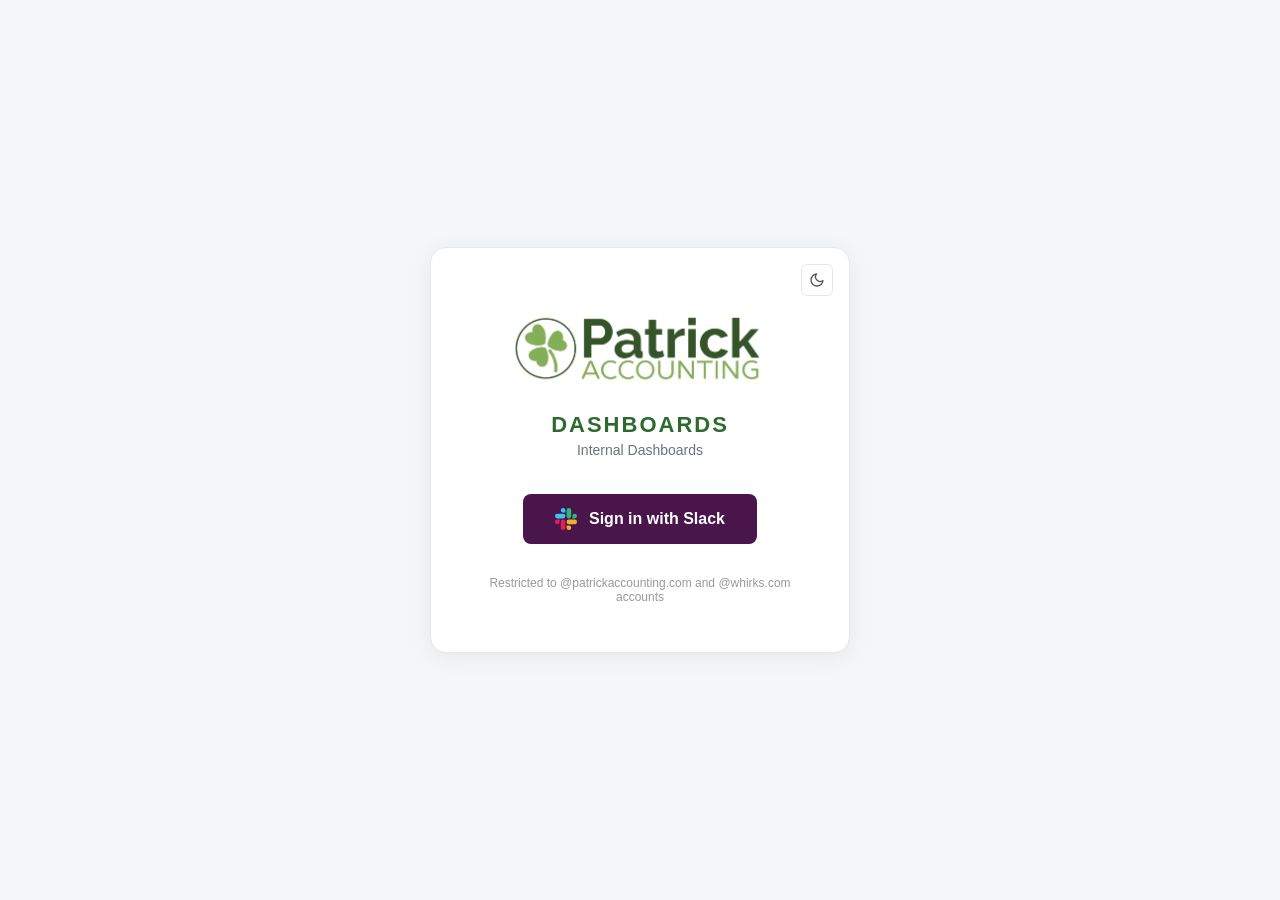
<file: activity.html>
<!DOCTYPE html>
<html lang="en">
<head>
    <meta charset="UTF-8">
    <meta name="viewport" content="width=device-width, initial-scale=1.0">
    <script src="/theme.js"></script>
    <link rel="stylesheet" href="/theme.css">
    <script src="/auth.js"></script>
    <title>Monthly Activity - PATS Dashboards</title>
    <style>
        :root {
            --bg: #0f1219; --bg-card: #1a1f2e; --bg-hover: #232a3b;
            --border: rgba(74,144,226,0.15); --text-primary: #fff;
            --text-secondary: #a0a0a0; --text-muted: #666;
            --accent: #4a90e2; --green: #10b981; --red: #ef4444;
            --amber: #f59e0b; --blue: #3b82f6; --purple: #a855f7;
            --cyan: #06b6d4; --orange: #f97316;
        }
        * { margin: 0; padding: 0; box-sizing: border-box; }
        body { background: var(--bg); color: var(--text-primary); font-family: -apple-system, BlinkMacSystemFont, 'Segoe UI', Roboto, sans-serif; }

        .container { max-width: 1400px; margin: 0 auto; padding: 24px 20px; }
        .header { display: flex; flex-wrap: wrap; justify-content: space-between; align-items: center; gap: 16px; margin-bottom: 24px; }
        .header h1 { font-size: 26px; font-weight: 700; }
        .header p { color: var(--text-secondary); font-size: 14px; margin-top: 4px; }
        .header-right { display: flex; align-items: center; gap: 12px; }

        select {
            background: var(--bg-card); color: var(--text-primary); border: 1px solid var(--border);
            border-radius: 8px; padding: 8px 32px 8px 12px; font-size: 14px; cursor: pointer;
            appearance: none; -webkit-appearance: none;
            background-image: url("data:image/svg+xml,%3Csvg xmlns='http://www.w3.org/2000/svg' width='12' height='12' fill='%23a0a0a0' viewBox='0 0 16 16'%3E%3Cpath d='M8 11L3 6h10z'/%3E%3C/svg%3E");
            background-repeat: no-repeat; background-position: right 10px center;
        }
        select:focus { outline: none; border-color: var(--accent); }
        select option { background: #1a1f2e; color: #e0e0e0; }

        .sync-badge {
            display: flex; align-items: center; gap: 6px; font-size: 11px;
            color: var(--text-muted); background: rgba(255,255,255,0.04); border-radius: 6px; padding: 6px 10px;
        }

        /* Grid layouts */
        .grid-3 { display: grid; grid-template-columns: repeat(auto-fit, minmax(280px, 1fr)); gap: 16px; margin-bottom: 24px; }
        .grid-7 { display: grid; grid-template-columns: repeat(auto-fill, minmax(130px, 1fr)); gap: 12px; margin-bottom: 24px; }
        .grid-4 { display: grid; grid-template-columns: repeat(auto-fit, minmax(280px, 1fr)); gap: 16px; margin-bottom: 24px; }

        /* Cards */
        .card {
            background: var(--bg-card); border: 1px solid var(--border); border-radius: 12px; padding: 16px 18px;
        }
        .card-header { display: flex; justify-content: space-between; align-items: center; margin-bottom: 8px; }
        .card-label { font-size: 12px; color: var(--text-secondary); text-transform: uppercase; letter-spacing: 0.5px; }
        .card-value { font-size: 32px; font-weight: 700; }
        .card-sub { font-size: 12px; color: var(--text-muted); margin-top: 4px; }
        .card-clickable { cursor: pointer; transition: all 0.2s; }
        .card-clickable:hover { border-color: var(--accent); background: rgba(74,144,226,0.06); }

        /* Badges */
        .badge { display: inline-flex; align-items: center; font-size: 11px; padding: 2px 8px;
            border-radius: 9999px; border: 1px solid; font-weight: 500; }
        .badge-alpha { color: var(--blue); border-color: rgba(59,130,246,0.3); }
        .badge-papa { color: var(--purple); border-color: rgba(168,85,247,0.3); }
        .badge-tango { color: var(--amber); border-color: rgba(245,158,11,0.3); }

        /* Status pipeline cards */
        .status-card {
            background: var(--bg-card); border: 1px solid var(--border); border-radius: 10px;
            padding: 12px; cursor: pointer; transition: all 0.2s;
        }
        .status-card:hover { border-color: var(--accent); }
        .status-card.empty { opacity: 0.4; }
        .status-icon { font-size: 14px; margin-right: 4px; }
        .status-label { font-size: 11px; color: var(--text-secondary); }
        .status-count { font-size: 24px; font-weight: 700; margin-top: 4px; }
        .status-pct { font-size: 11px; font-family: monospace; margin-top: 2px; }

        /* Team cards */
        .team-card {
            background: var(--bg-card); border-radius: 12px; padding: 18px;
            border: 1px solid var(--border);
        }
        .team-name { font-size: 16px; font-weight: 700; margin-bottom: 4px; }
        .team-stats { display: flex; gap: 16px; margin: 10px 0; }
        .team-stat { font-size: 12px; }
        .team-stat-value { font-weight: 700; font-size: 14px; }
        .otd-row { display: flex; justify-content: space-between; align-items: center; padding: 6px 0; }
        .otd-label { font-size: 12px; color: var(--text-secondary); }
        .otd-value { font-size: 14px; font-weight: 600; font-family: monospace; }
        .progress-bar { height: 6px; background: rgba(255,255,255,0.08); border-radius: 3px; margin-top: 4px; overflow: hidden; }
        .progress-fill { height: 100%; border-radius: 3px; transition: width 0.3s; }

        /* Section headings */
        .section-title {
            font-size: 16px; font-weight: 600; margin-bottom: 12px; display: flex;
            align-items: center; gap: 8px; color: var(--text-primary);
        }
        .section-subtitle { font-size: 12px; color: var(--text-muted); margin-left: 8px; }

        /* OTD Trend mini-table */
        .otd-trend-card {
            background: var(--bg-card); border: 1px solid var(--border); border-radius: 12px; padding: 14px;
        }
        .otd-trend-card .card-label { margin-bottom: 10px; font-weight: 700; }
        .trend-grid { display: grid; grid-template-columns: auto 1fr 1fr 1fr; gap: 4px 12px; font-size: 12px; }
        .trend-header { color: var(--text-muted); font-size: 11px; font-weight: 500; padding-bottom: 4px; border-bottom: 1px solid rgba(255,255,255,0.06); }
        .trend-month { color: var(--text-secondary); }
        .trend-val { font-family: monospace; font-weight: 600; }

        /* Staff tables */
        .staff-section { margin-bottom: 24px; }
        .tab-bar {
            display: flex; gap: 4px; margin-bottom: 16px; padding: 3px;
            background: rgba(255,255,255,0.04); border-radius: 8px; width: fit-content;
        }
        .tab-btn {
            padding: 6px 16px; border-radius: 6px; font-size: 13px; font-weight: 500;
            color: var(--text-secondary); background: transparent; border: none; cursor: pointer;
            transition: all 0.2s;
        }
        .tab-btn.active { background: rgba(74,144,226,0.15); color: #fff; }
        .tab-btn:hover:not(.active) { color: #fff; }
        .tab-panel { display: none; }
        .tab-panel.active { display: block; }

        table {
            width: 100%; border-collapse: collapse; font-size: 13px;
        }
        th {
            text-align: left; padding: 8px 12px; font-size: 11px; text-transform: uppercase;
            letter-spacing: 0.5px; color: var(--text-muted); border-bottom: 1px solid var(--border);
            font-weight: 500;
        }
        td {
            padding: 8px 12px; border-bottom: 1px solid rgba(255,255,255,0.04);
        }
        tr:hover td { background: rgba(255,255,255,0.02); }
        .font-mono { font-family: monospace; }

        /* Client drawer */
        .drawer-overlay {
            display: none; position: fixed; inset: 0; background: rgba(0,0,0,0.6);
            z-index: 100; backdrop-filter: blur(2px);
        }
        .drawer-overlay.open { display: flex; justify-content: flex-end; }
        .drawer {
            width: min(700px, 90vw); background: var(--bg); border-left: 1px solid var(--border);
            overflow-y: auto; padding: 24px;
        }
        .drawer-close {
            background: none; border: none; color: var(--text-secondary); font-size: 20px;
            cursor: pointer; float: right; padding: 4px 8px;
        }
        .drawer-close:hover { color: #fff; }

        /* Kickback indicator */
        .kickback { color: var(--red); font-size: 11px; font-weight: 600; }

        @media (max-width: 768px) {
            .grid-3 { grid-template-columns: 1fr; }
            .grid-7 { grid-template-columns: repeat(3, 1fr); }
            .grid-4 { grid-template-columns: 1fr 1fr; }
        }
    </style>
</head>
<body>
<!-- DO NOT REVERT: this page carries the dynamic month dropdown,
     the "Updates 7am & 3pm CT" note and the ACTIVITY_META last-refresh badge.
     Wiped once on 2026-08-07 by commit 0d8cad8c; restored 2026-08-10.
     2026-08-11: the Refresh Now button was REMOVED on Matt's instruction - the
     10-min poller behind it cost ~$1,300/mo. Data now refreshes on a 7am+3pm CT
     cron. Do NOT re-add a click-to-refresh button: this repo is PUBLIC, so the
     webhook token it would need would be world-readable. Keep these when editing. -->

<nav style="display:flex;align-items:center;gap:8px;padding:12px 20px;background:rgba(26,31,46,0.95);border-bottom:1px solid rgba(74,144,226,0.2);"><a href="/" style="margin-right:16px;display:flex;align-items:center;text-decoration:none;"><img data-logo src="/assets/logo.png" alt="Patrick Accounting" style="height:28px;"></a><a href="index.html" style="padding:6px 12px;border-radius:6px;font-size:13px;font-weight:500;text-decoration:none;color:#a0a0a0;background:transparent;border:1px solid transparent;transition:all 0.2s;">Automation Scorecard</a><a href="activity.html" style="padding:6px 12px;border-radius:6px;font-size:13px;font-weight:500;text-decoration:none;color:#fff;background:rgba(74,144,226,0.15);border:1px solid rgba(74,144,226,0.3);">Monthly Activity</a><a href="connections.html" style="padding:6px 12px;border-radius:6px;font-size:13px;font-weight:500;text-decoration:none;color:#a0a0a0;background:transparent;border:1px solid transparent;transition:all 0.2s;">QBO Connections</a><a href="connections-pairs.html" style="padding:6px 12px;border-radius:6px;font-size:13px;font-weight:500;text-decoration:none;color:#a0a0a0;">Pairings</a><a href="fee-analysis.html" style="padding:6px 12px;border-radius:6px;font-size:13px;font-weight:500;text-decoration:none;color:#a0a0a0;background:transparent;border:1px solid transparent;transition:all 0.2s;">Fee Analysis</a><a href="skills.html" style="padding:6px 12px;border-radius:6px;font-size:13px;font-weight:500;text-decoration:none;color:#a0a0a0;background:transparent;border:1px solid transparent;transition:all 0.2s;">Viktor Skills</a><a href="admin.html" style="padding:6px 12px;border-radius:6px;font-size:13px;font-weight:500;text-decoration:none;color:#a0a0a0;background:transparent;border:1px solid transparent;transition:all 0.2s;">Admin</a><a href="equipment.html" style="padding:6px 12px;border-radius:6px;font-size:13px;font-weight:500;text-decoration:none;color:#a0a0a0;background:transparent;border:1px solid transparent;transition:all 0.2s;">Equipment</a></nav>
<div class="container">
    <!-- Header -->
    <div class="header">
        <div>
            <h1>📋 Monthly Activity</h1>
            <p>On-time delivery and staff performance tracking</p>
        </div>
        <div class="header-right">
            <select id="monthSelect" onchange="switchMonth(this.value)"></select>
            <div id="refreshNote" style="
                background: rgba(255,255,255,0.04); color: #a0a0a0; border: 1px solid rgba(255,255,255,0.08);
                border-radius: 8px; padding: 7px 14px; font-size: 13px; font-weight: 500;
                display: flex; align-items: center; gap: 6px;
            " title="Updates automatically twice a day. Ask Viktor in Slack for an off-schedule refresh.">
                🔄 Updates 7am &amp; 3pm CT
            </div>
            <div class="sync-badge" id="syncBadge">🕐 Loading...</div>
        </div>
    </div>

    <!-- Summary Cards -->
    <div class="grid-3" id="summaryCards"></div>

    <!-- Status Pipeline -->
    <div class="section-title">Workflow Status Breakdown</div>
    <div class="grid-7" id="statusPipeline"></div>

    <!-- Team OTD Performance -->
    <div class="section-title">📈 Team OTD Performance</div>
    <div class="grid-3" id="teamCards"></div>

    <!-- YTD OTD Trends -->
    <div class="section-title" id="otdTrendsTitle" style="display:none">📊 YTD On-Time Delivery
        <span class="section-subtitle"><span style="color:var(--green)">●</span> met &nbsp;<span style="color:var(--amber)">●</span> close &nbsp;<span style="color:var(--red)">●</span> missed</span>
    </div>
    <div class="grid-4" id="otdTrends"></div>

    <!-- Staff Performance -->
    <div id="staffSection" class="staff-section" style="display:none">
        <div class="card" style="padding:20px">
            <div class="section-title" style="margin-bottom:16px">👥 Performance by Role</div>
            <div class="tab-bar">
                <button class="tab-btn active" onclick="switchStaffTab('staff')">Staff</button>
                <button class="tab-btn" onclick="switchStaffTab('senior')">Seniors</button>
                <button class="tab-btn" onclick="switchStaffTab('manager')">Managers</button>
            </div>
            <div class="tab-panel active" id="panel-staff"></div>
            <div class="tab-panel" id="panel-senior"></div>
            <div class="tab-panel" id="panel-manager"></div>
        </div>
    </div>

    <!-- Client Detail Table (collapsible) -->
    <div id="clientSection" class="staff-section" style="display:none">
        <div class="card" style="padding:20px">
            <div style="display:flex;justify-content:space-between;align-items:center;margin-bottom:16px">
                <div class="section-title" style="margin-bottom:0">📋 Client Details</div>
                <div style="display:flex;gap:8px;align-items:center">
                    <select id="clientTeamFilter" onchange="renderClients()" style="font-size:12px;padding:4px 24px 4px 8px">
                        <option value="">All Teams</option>
                        <option value="ALPHA">Alpha</option>
                        <option value="PAPA">Papa</option>
                        <option value="TANGO">Tango</option>
                    </select>
                    <select id="clientStatusFilter" onchange="renderClients()" style="font-size:12px;padding:4px 24px 4px 8px">
                        <option value="">All Statuses</option>
                        <option value="Collect">Collect</option><option value="Prep">Prep</option><option value="Review">Review</option><option value="Clear Notes">Clear Notes</option><option value="Review #2">Review #2</option><option value="Deliver">Deliver</option><option value="Done">Done</option>
                    </select>
                    <input id="clientSearch" oninput="renderClients()" placeholder="Search company, prep, senior, mgr..." style="background:var(--bg-card);color:#fff;border:1px solid var(--border);border-radius:6px;padding:5px 10px;font-size:12px;width:180px">
                </div>
            </div>
            <div id="clientTable" style="overflow-x:auto"></div>
        </div>
    </div>
</div>

<!-- Client Drawer -->
<div class="drawer-overlay" id="drawerOverlay" onclick="closeDrawer(event)">
    <div class="drawer" id="drawerContent" onclick="event.stopPropagation()">
        <button class="drawer-close" onclick="document.getElementById('drawerOverlay').classList.remove('open')">✕</button>
        <div id="drawerBody"></div>
    </div>
</div>

<script src="activity_data.js?v=1792267780"></script>
<script>
// OTD_TRENDS is loaded from activity_data.js. Do NOT inline it here: the data file
// declares `var OTD_TRENDS`, so a `const` here redeclares the same global and throws
// SyntaxError at parse time, which silently kills this entire script block and leaves
// the page blank. Regressed and fixed 2026-08-07.
const MONTHS = ["January", "February", "March", "April", "May", "June", "July", "August", "September", "October", "November", "December"];
const MONTH_SHORT = {"January": "Jan", "February": "Feb", "March": "Mar", "April": "Apr", "May": "May", "June": "Jun", "July": "Jul", "August": "Aug", "September": "Sep", "October": "Oct", "November": "Nov", "December": "Dec"};
// === Month labeling (Kim, 2026-08-10) ===
// ACTIVITY_DATA is keyed by BOOK month. Kim wants every label to read the month the
// work is DONE in, so May books (worked in June) display as "June" and July books
// display as "August". Data keys are untouched — display only. DO NOT REVERT.
function displayMonth(m) {
    const i = MONTHS.indexOf(m);
    return i < 0 ? m : MONTHS[(i + 1) % 12];
}
function displayMonthShort(m) { return MONTH_SHORT[displayMonth(m)] || m; }
function displayYear(m) {
    const y = new Date().getFullYear();
    return MONTHS.indexOf(m) === 11 ? y + 1 : y;
}

const STATUS_ORDER = ["Collect", "Prep", "Review", "Clear Notes", "Review #2", "Deliver", "Done"];
const STATUS_COLORS = {"Collect": "#94a3b8", "Prep": "#3b82f6", "Review": "#f59e0b", "Clear Notes": "#f97316", "Review #2": "#a855f7", "Deliver": "#06b6d4", "Done": "#10b981"};

// Auto-detect available months and default to latest
// Only surface book months whose DISPLAY label (book month + 1) has actually arrived.
// Otherwise a barely-started book month (e.g. August books opened in August) renders as
// a future tab ("September"). Kim flagged this 2026-08-10. DO NOT REVERT.
const _nowMonthIdx = new Date().getMonth() + 1; // 1-12
const availableMonths = MONTHS.filter(m => ACTIVITY_DATA[m] && (MONTHS.indexOf(m) + 2) <= _nowMonthIdx);
let currentMonth = (function() {
    // Default to the newest month whose display label is not a future month,
    // i.e. in August we land on July books labeled "August".
    const pick = availableMonths[availableMonths.length - 1];
    return pick || "January";
})();

// Populate month dropdown dynamically
(function() {
    const sel = document.getElementById("monthSelect");
    if (sel) {
        const year = new Date().getFullYear();
        availableMonths.slice().reverse().forEach(m => {
            const opt = document.createElement("option");
            opt.value = m;
            opt.textContent = displayMonth(m) + " " + displayYear(m);
            if (m === currentMonth) opt.selected = true;
            sel.appendChild(opt);
        });
    }
})();

function switchMonth(m) {
    currentMonth = m;
    render();
}

function fmtPct(n) { return (n * 100).toFixed(1) + '%'; }
function fmtDollars(n) {
    if (n >= 10000) return '$' + (n/1000).toFixed(0) + 'k';
    if (n >= 1000) return '$' + (n/1000).toFixed(1) + 'k';
    return '$' + n.toLocaleString();
}
function fmtDollarsFull(n) { return '$' + Math.round(n).toLocaleString(); }
function pctColor(pct, target) {
    target = target || 1;
    if (pct >= target) return '#10b981';
    if (pct >= target * 0.8) return '#f59e0b';
    return '#ef4444';
}

function renderSummary(d) {
    const s = d.summary;
    const inProgress = s.totalClients - s.doneClients;
    const donePct = s.totalClients > 0 ? (s.doneClients / s.totalClients) : 0;
    document.getElementById('summaryCards').innerHTML = `
        <div class="card card-clickable" onclick="openDrawer(null)">
            <div class="card-header"><span class="card-label">Total Clients</span><span style="color:var(--text-muted)">👥</span></div>
            <div class="card-value">${s.totalClients}</div>
            <div class="card-sub" style="display:flex;gap:8px;margin-top:6px">
                <span class="badge badge-alpha">α ${s.alpha?.clientCount || 0}</span>
                <span class="badge badge-papa">π ${s.papa?.clientCount || 0}</span>
                <span class="badge badge-tango">τ ${s.tango?.clientCount || 0}</span>
            </div>
        </div>
        <div class="card card-clickable" onclick="openDrawer('Done')">
            <div class="card-header"><span class="card-label">Completed</span><span style="color:var(--green)">✓</span></div>
            <div class="card-value" style="color:var(--green)">${s.doneClients}</div>
            <div class="card-sub"><span style="color:var(--green);font-family:monospace;font-weight:600">${fmtPct(donePct)}</span> of clients</div>
        </div>
        <div class="card card-clickable" onclick="openDrawerInProgress()">
            <div class="card-header"><span class="card-label">In Progress</span><span style="color:var(--text-muted)">⚡</span></div>
            <div class="card-value">${inProgress}</div>
            <div class="card-sub">${displayMonth(currentMonth)} ${displayYear(currentMonth)}</div>
        </div>
    `;
}

function renderStatusPipeline(d) {
    const sc = d.statusCounts || {};
    const total = d.summary.totalClients || 1;
    const icons = {"Collect":"📥","Prep":"🔧","Review":"👁","Clear Notes":"📝","Review #2":"👁","Deliver":"📤","Done":"✅"};
    
    document.getElementById('statusPipeline').innerHTML = STATUS_ORDER.map(key => {
        const count = sc[key] || 0;
        const pct = ((count / total) * 100).toFixed(0);
        const color = STATUS_COLORS[key];
        const empty = count === 0 ? ' empty' : '';
        return `<div class="status-card${empty}" onclick="openDrawer('${key}')">
            <div style="display:flex;align-items:center;gap:4px;margin-bottom:4px">
                <span class="status-icon">${icons[key]||''}</span>
                <span class="status-label">${key}</span>
            </div>
            <div class="status-count">${count}</div>
            <div class="status-pct" style="color:${color}">${pct}%</div>
        </div>`;
    }).join('');
}

function renderTeamCards(d) {
    const s = d.summary;
    const teams = [
        {name: "ALPHA", data: s.alpha, otd: s.otdAlpha, accent: "#3b82f6", badge: "α", deadlines: {label40: "40% by 14th", label75: "75% by 21st", label95: "95% by 25th"}},
        {name: "PAPA", data: s.papa, otd: s.otdPapa, accent: "#a855f7", badge: "π", deadlines: {label40: "40% by 14th", label75: "75% by 21st", label95: "95% by 25th"}},
        {name: "TANGO", data: s.tango, otd: s.otdTango, accent: "#f59e0b", badge: "τ", deadlines: {label40: "40% by 21st", label75: "75% by 25th", label95: "95% by EOM"}},
    ];
    document.getElementById('teamCards').innerHTML = teams.map(t => {
        const otd = t.otd || {pct40:0,pct75:0,pct95:0};
        const curPct = (otd.pctCurrent !== undefined && otd.pctCurrent !== null) ? otd.pctCurrent : Math.max(otd.pct40||0, otd.pct75||0, otd.pct95||0);
        const kb = t.data?.kickbackCount || 0;
        const kbPct = t.data?.kickbackPct || 0;
        return `<div class="team-card" style="border-color: ${t.accent}30;cursor:pointer" onclick="openDrawerTeam('${t.name}')" title="Click to see ${t.name} clients">
            <div class="team-name" style="color:${t.accent}">${t.name}</div>
            <div class="team-stats">
                <div class="team-stat"><div class="team-stat-value">${(t.data?.otdClients ?? t.data?.clientCount) || 0}</div><div style="color:var(--text-muted);font-size:11px">clients</div></div>
                <div class="team-stat" title="Current OTD: all Done dollars / OTD denominator, as of the last refresh. The rows below are snapshots as of each gate date."><div class="team-stat-value" style="color:${pctColor(curPct, 0.95)}">${fmtPct(curPct)}</div><div style="color:var(--text-muted);font-size:11px">current OTD</div></div>
                <div class="team-stat" title="Same dollars the OTD percentages are measured against (installs excluded)"><div class="team-stat-value">${fmtDollarsFull(t.data?.otdDollars ?? t.data?.dollars ?? 0)}</div><div style="color:var(--text-muted);font-size:11px">OTD denominator $</div></div>
                ${kb > 0 ? `<div class="team-stat"><div class="team-stat-value kickback">${kb} (${(kbPct*100).toFixed(0)}%)</div><div style="color:var(--text-muted);font-size:11px">kickbacks</div></div>` : ''}
            </div>
            <div style="margin-top:10px">
                ${renderOtdRow(t.deadlines.label40, otd.pct40, 0.4)}
                ${renderOtdRow(t.deadlines.label75, otd.pct75, 0.75)}
                ${renderOtdRow(t.deadlines.label95, otd.pct95, 0.95)}
            </div>
        </div>`;
    }).join('');
}

function renderOtdRow(label, pct, target) {
    const color = pctColor(pct, target);
    const width = Math.min(pct * 100, 100);
    return `<div class="otd-row" title="Snapshot: dollars Done on or before this gate date. Not the current OTD.">
        <span class="otd-label">${label}</span>
        <span class="otd-value" style="color:${color}">${fmtPct(pct)}</span>
    </div>
    <div class="progress-bar"><div class="progress-fill" style="width:${width}%;background:${color}"></div></div>`;
}

function renderOtdTrends() {
    if (!OTD_TRENDS || OTD_TRENDS.length === 0) {
        document.getElementById('otdTrendsTitle').style.display = 'none';
        document.getElementById('otdTrends').innerHTML = '';
        return;
    }
    document.getElementById('otdTrendsTitle').style.display = 'flex';
    
    const teams = [null, "ALPHA", "PAPA", "TANGO"];
    const labels = {"null": "ALL OPS", "ALPHA": "ALPHA", "PAPA": "PAPA", "TANGO": "TANGO"};
    const accents = {"null":"#fff","ALPHA":"#3b82f6","PAPA":"#a855f7","TANGO":"#f59e0b"};
    
    // Group by month — handle nested format {month, alpha:{}, papa:{}, tango:{}}
    const byMonth = {};
    OTD_TRENDS.forEach(t => {
        if (!byMonth[t.month]) byMonth[t.month] = {};
        if (t.team) {
            // Flat format: {month, team, pct40, pct75, pct95}
            byMonth[t.month][t.team] = t;
        } else {
            // Nested format: {month, alpha:{pct40,...}, papa:{...}, tango:{...}}
            ['alpha','papa','tango'].forEach(team => {
                if (t[team]) byMonth[t.month][team.toUpperCase()] = t[team];
            });
        }
    });
    const monthsInOrder = MONTHS.filter(m => byMonth[m]);
    
    document.getElementById('otdTrends').innerHTML = teams.map(team => {
        const key = String(team);
        const label = labels[key];
        const accent = accents[key];
        
        let rows = monthsInOrder.map(m => {
            let pct40, pct75, pct95;
            if (team === null) {
                // Average across all teams
                const vals = Object.values(byMonth[m]);
                if (vals.length === 0) return '';
                pct40 = vals.reduce((s,v) => s + v.pct40, 0) / vals.length;
                pct75 = vals.reduce((s,v) => s + v.pct75, 0) / vals.length;
                pct95 = vals.reduce((s,v) => s + v.pct95, 0) / vals.length;
            } else {
                const t = byMonth[m][team];
                if (!t) return '';
                pct40 = t.pct40; pct75 = t.pct75; pct95 = t.pct95;
            }
            return `<span class="trend-month">${displayMonthShort(m)}</span>
                <span class="trend-val" style="color:${pctColor(pct40, 0.4)}">${fmtPct(pct40)}</span>
                <span class="trend-val" style="color:${pctColor(pct75, 0.75)}">${fmtPct(pct75)}</span>
                <span class="trend-val" style="color:${pctColor(pct95, 0.95)}">${fmtPct(pct95)}</span>`;
        }).join('');
        
        return `<div class="otd-trend-card">
            <div class="card-label" style="color:${accent}">${label}</div>
            <div class="trend-grid">
                <span class="trend-header"></span>
                <span class="trend-header">40%</span>
                <span class="trend-header">75%</span>
                <span class="trend-header">95%</span>
                ${rows}
            </div>
        </div>`;
    }).join('');
}

function renderStaffTable(metrics, role) {
    const filtered = metrics.filter(m => m.role === role);
    if (filtered.length === 0) return '<p style="color:var(--text-muted);font-size:13px;padding:12px">No data for this role</p>';
    
    filtered.sort((a,b) => b.completionPct - a.completionPct);
    
    return `<table>
        <thead><tr>
            <th>Name</th><th>Clients</th><th>$ Total</th><th>$ Complete</th><th>Completion</th><th>Kickbacks</th>
        </tr></thead>
        <tbody>${filtered.map(m => `<tr>
            <td style="font-weight:600">${m.initials}</td>
            <td>${m.clientCount}</td>
            <td class="font-mono">${fmtDollars(m.totalDollars)}</td>
            <td class="font-mono">${fmtDollars(m.dollarsComplete)}</td>
            <td><span class="font-mono" style="color:${pctColor(m.completionPct)}">${fmtPct(m.completionPct)}</span></td>
            <td>${m.kickbackCount > 0 ? `<span class="kickback">${m.kickbackCount} (${(m.kickbackPct*100).toFixed(0)}%)</span>` : '—'}</td>
        </tr>`).join('')}</tbody>
    </table>`;
}

function renderStaff(d) {
    if (!d.staff || d.staff.length === 0) {
        document.getElementById('staffSection').style.display = 'none';
        return;
    }
    document.getElementById('staffSection').style.display = 'block';
    document.getElementById('panel-staff').innerHTML = renderStaffTable(d.staff, 'staff');
    document.getElementById('panel-senior').innerHTML = renderStaffTable(d.staff, 'senior');
    document.getElementById('panel-manager').innerHTML = renderStaffTable(d.staff, 'manager');
}

function switchStaffTab(role) {
    document.querySelectorAll('.tab-btn').forEach(b => b.classList.toggle('active', b.textContent.toLowerCase().includes(role)));
    document.querySelectorAll('.tab-panel').forEach(p => p.classList.toggle('active', p.id === 'panel-' + role));
}

function renderClients() {
    const d = ACTIVITY_DATA[currentMonth];
    if (!d || !d.clients || d.clients.length === 0) {
        document.getElementById('clientSection').style.display = 'none';
        return;
    }
    document.getElementById('clientSection').style.display = 'block';
    
    let clients = d.clients;
    const teamFilter = document.getElementById('clientTeamFilter').value;
    const statusFilter = document.getElementById('clientStatusFilter').value;
    const search = document.getElementById('clientSearch').value.toLowerCase();
    
    if (teamFilter) clients = clients.filter(c => c.team === teamFilter);
    if (statusFilter) clients = clients.filter(c => c.status === statusFilter);
    if (search) clients = clients.filter(c => [c.company,c.prep,c.seniorAcct,c.manager].some(v => (v||'').toLowerCase().includes(search)));
    
    clients.sort((a,b) => a.company.localeCompare(b.company));
    
    document.getElementById('clientTable').innerHTML = `<table>
        <thead><tr>
            <th>Company</th><th>Team</th><th>Status</th><th>Prep</th><th>Senior</th><th>Manager</th><th>Freq</th><th style="min-width:110px;text-align:right">Dollars</th><th>KB</th>
        </tr></thead>
        <tbody>${clients.slice(0, 200).map(c => {
            const statusColor = STATUS_COLORS[c.status] || 'var(--text-muted)';
            return `<tr>
                <td style="font-weight:500;max-width:200px;overflow:hidden;text-overflow:ellipsis;white-space:nowrap" title="${c.company}">${c.company}</td>
                <td><span style="color:${c.team==='ALPHA'?'#3b82f6':c.team==='PAPA'?'#a855f7':'#f59e0b'};font-size:11px;font-weight:600">${c.team}</span></td>
                <td><span style="color:${statusColor};font-size:12px;font-weight:500">${c.status || '—'}</span></td>
                <td style="font-size:12px">${c.prep || '—'}</td>
                <td style="font-size:12px">${c.seniorAcct || '—'}</td>
                <td style="font-size:12px">${c.manager || '—'}</td>
                <td style="font-size:12px;text-align:center">${c.wuFrequency || '—'}</td>
                <td class="font-mono" style="font-size:12px;min-width:110px;text-align:right;white-space:nowrap">${c.dollars > 0 ? fmtDollarsFull(c.dollars) : '—'}</td>
                <td>${c.kickback ? '<span class="kickback">KB</span>' : ''}</td>
            </tr>`;
        }).join('')}</tbody>
        <tfoot><tr style="border-top:2px solid var(--border);font-weight:700;background:rgba(255,255,255,0.03)">
            <td style="font-weight:700">TOTAL (${clients.length} client${clients.length===1?'':'s'})</td>
            <td></td><td></td><td></td><td></td><td></td><td></td>
            <td class="font-mono" style="font-size:12px;min-width:110px;text-align:right;white-space:nowrap;font-weight:700">${fmtDollarsFull(clients.reduce((a,c)=>a+(c.dollars||0),0))}</td>
            <td></td>
        </tr></tfoot>
    </table>
    ${clients.length > 200 ? `<p style="color:var(--text-muted);font-size:12px;margin-top:8px">Showing first 200 rows of ${clients.length} \u2014 total above covers all ${clients.length}</p>` : ''}`;
}

let DRAWER_ROWS = [], DRAWER_TITLE = '';
function drawerFiltered() {
    const el = document.getElementById('drawerSearch');
    const s = el ? el.value.toLowerCase() : '';
    if (!s) return DRAWER_ROWS;
    return DRAWER_ROWS.filter(c => [c.company,c.prep,c.seniorAcct,c.manager,c.team,c.status].some(v => (v||'').toLowerCase().includes(s)));
}
function renderDrawerTable() {
    const rows = drawerFiltered();
    document.getElementById('drawerTableWrap').innerHTML = `<table>
        <thead><tr><th>Company</th><th>Team</th><th>Status</th><th>Prep</th><th>Sr Acct</th><th>Manager</th><th>$</th><th>KB</th></tr></thead>
        <tbody>${rows.map(c => `<tr>
            <td style="font-weight:500">${c.company}</td>
            <td style="color:${c.team==='ALPHA'?'#3b82f6':c.team==='PAPA'?'#a855f7':'#f59e0b'};font-size:11px">${c.team}</td>
            <td style="color:${STATUS_COLORS[c.status]||'var(--text-muted)'};font-size:12px">${c.status || '\u2014'}</td>
            <td style="font-size:12px">${c.prep || '\u2014'}</td>
            <td style="font-size:12px">${c.seniorAcct || '\u2014'}</td>
            <td style="font-size:12px">${c.manager || '\u2014'}</td>
            <td class="font-mono" style="font-size:12px">${c.dollars > 0 ? fmtDollarsFull(c.dollars) : '\u2014'}</td>
            <td>${c.kickback ? '<span class="kickback">KB</span>' : ''}</td>
        </tr>`).join('')}</tbody></table>
        <p style="color:var(--text-muted);font-size:12px;margin-top:8px">${rows.length} of ${DRAWER_ROWS.length} shown${rows.length!==DRAWER_ROWS.length?'':''} &middot; $${rows.reduce((a,c)=>a+(c.dollars||0),0).toLocaleString()}</p>`;
}
function showDrawer(title, rows) {
    DRAWER_ROWS = rows; DRAWER_TITLE = title;
    document.getElementById('drawerBody').innerHTML = `
        <h2 style="font-size:18px;font-weight:700;margin-bottom:12px">${title} (${rows.length})</h2>
        <input id="drawerSearch" oninput="renderDrawerTable()" placeholder="Filter by company, prep, senior, manager..."
            style="background:var(--bg-card);color:#fff;border:1px solid var(--border);border-radius:6px;padding:6px 10px;font-size:12px;width:320px;margin-bottom:12px">
        <div id="drawerTableWrap"></div>`;
    renderDrawerTable();
    document.getElementById('drawerOverlay').classList.add('open');
}

function openDrawer(statusFilter) {
    const d = ACTIVITY_DATA[currentMonth];
    if (!d || !d.clients) return;
    let clients = d.clients;
    let title = 'All Clients';
    if (statusFilter) {
        clients = clients.filter(c => c.status === statusFilter);
        title = statusFilter + ' Clients';
    }
    clients = clients.slice().sort((a,b) => a.company.localeCompare(b.company));
    showDrawer(title, clients);
}

function openDrawerInProgress() {
    const d = ACTIVITY_DATA[currentMonth];
    if (!d || !d.clients) return;
    const clients = d.clients.filter(c => c.status !== 'Done').slice().sort((a,b) => a.company.localeCompare(b.company));
    showDrawer('In Progress', clients);
}

function openDrawerTeam(teamName) {
    const d = ACTIVITY_DATA[currentMonth];
    if (!d || !d.clients) return;
    const clients = d.clients.filter(c => c.team === teamName).slice().sort((a,b) => a.company.localeCompare(b.company));
    showDrawer(teamName + ' Team', clients);
}

function closeDrawer(e) {
    if (e.target === document.getElementById('drawerOverlay')) {
        document.getElementById('drawerOverlay').classList.remove('open');
    }
}

function render() {
    const d = ACTIVITY_DATA[currentMonth];
    if (!d) return;
    renderSummary(d);
    renderStatusPipeline(d);
    renderTeamCards(d);
    renderOtdTrends();
    renderStaff(d);
    renderClients();
}

// === Last Refresh Timestamp ===
(function() {
    const badge = document.getElementById('syncBadge');
    if (!badge) return;
    if (typeof ACTIVITY_META !== 'undefined' && ACTIVITY_META.lastRefreshed) {
        const d = new Date(ACTIVITY_META.lastRefreshed);
        const fmt = d.toLocaleString('en-US', {
            month: 'short', day: 'numeric', hour: 'numeric',
            minute: '2-digit', hour12: true, timeZone: 'America/Chicago'
        });
        badge.textContent = '🕐 Last refresh: ' + fmt + ' CT';
    } else {
        badge.textContent = '🕐 Refreshes daily from Qount';
    }
})();

// === Refresh Now Button ===
const CONVEX_URL = 'https://dynamic-zebra-957.convex.site';

async function requestRefresh() {
    const btn = document.getElementById('refreshBtn');
    btn.disabled = true;
    btn.innerHTML = '⏳ Requesting...';
    btn.style.opacity = '0.7';
    try {
        const resp = await fetch(CONVEX_URL + '/__activity_refresh', { method: 'POST' });
        const data = await resp.json();
        if (data.ok) {
            btn.innerHTML = '✅ Queued — updating within 10 min';
            btn.style.background = 'rgba(16,185,129,0.15)';
            btn.style.color = '#10b981';
            btn.style.borderColor = 'rgba(16,185,129,0.3)';
            setTimeout(() => {
                btn.innerHTML = '🔄 Refresh Now';
                btn.style.background = 'rgba(74,144,226,0.15)';
                btn.style.color = 'var(--accent)';
                btn.style.borderColor = 'rgba(74,144,226,0.3)';
                btn.disabled = false;
                btn.style.opacity = '1';
            }, 30000);
        } else {
            throw new Error('Request failed');
        }
    } catch (e) {
        btn.innerHTML = '❌ Failed — try again';
        btn.style.color = '#ef4444';
        btn.disabled = false;
        btn.style.opacity = '1';
        setTimeout(() => {
            btn.innerHTML = '🔄 Refresh Now';
            btn.style.color = 'var(--accent)';
        }, 5000);
    }
}

render();
</script>
<script>
/**
 * PATS Dashboard - Enhanced Table System
 * Provides sortable columns, filterable rows, and draggable column reordering
 * for all tables on the page.
 * 
 * Usage: include this script, then call enhanceTable(tableEl) or 
 *        enhanceAllTables() after table is rendered.
 *        Also auto-watches for new tables via MutationObserver.
 */
(function() {
  'use strict';

  const ENHANCED_ATTR = 'data-enhanced';
  const STYLES_INJECTED_KEY = '__patsTableStylesInjected';

  function injectStyles() {
    if (window[STYLES_INJECTED_KEY]) return;
    window[STYLES_INJECTED_KEY] = true;
    const style = document.createElement('style');
    style.textContent = `
      /* Enhanced table styles */
      .et-wrapper { position: relative; }
      .et-toolbar { display: flex; align-items: center; gap: 8px; margin-bottom: 8px; flex-wrap: wrap; }
      .et-search {
        background: rgba(255,255,255,0.06); color: #fff; border: 1px solid rgba(74,144,226,0.2);
        border-radius: 6px; padding: 5px 10px; font-size: 12px; min-width: 160px;
      }
      .et-search:focus { outline: none; border-color: rgba(74,144,226,0.5); }
      .et-search::placeholder { color: #666; }
      .et-count { font-size: 11px; color: #666; margin-left: auto; }

      table[${ENHANCED_ATTR}] th {
        cursor: pointer; user-select: none; position: relative; white-space: nowrap;
      }
      table[${ENHANCED_ATTR}] th:hover { color: #fff !important; }
      table[${ENHANCED_ATTR}] th .et-sort {
        display: inline-block; margin-left: 4px; font-size: 10px; opacity: 0.4; vertical-align: middle;
      }
      table[${ENHANCED_ATTR}] th.et-asc .et-sort,
      table[${ENHANCED_ATTR}] th.et-desc .et-sort { opacity: 1; color: #4a90e2; }

      /* Drag handle on headers */
      table[${ENHANCED_ATTR}] th { transition: background 0.15s; }
      table[${ENHANCED_ATTR}] th.et-drag-over {
        background: rgba(74,144,226,0.15) !important;
        border-left: 2px solid #4a90e2 !important;
      }
      table[${ENHANCED_ATTR}] th.et-dragging { opacity: 0.5; }

      /* Filter row */
      table[${ENHANCED_ATTR}] .et-filter-row td {
        padding: 4px 4px !important; border-bottom: 1px solid rgba(74,144,226,0.15) !important;
        background: rgba(0,0,0,0.2) !important;
      }
      table[${ENHANCED_ATTR}] .et-filter-row input {
        width: 100%; background: rgba(255,255,255,0.06); color: #ccc; border: 1px solid rgba(255,255,255,0.08);
        border-radius: 4px; padding: 3px 6px; font-size: 11px;
      }
      table[${ENHANCED_ATTR}] .et-filter-row input:focus {
        outline: none; border-color: rgba(74,144,226,0.4); color: #fff;
      }
      table[${ENHANCED_ATTR}] .et-filter-row input::placeholder { color: #555; }
    `;
    document.head.appendChild(style);
  }

  function parseValue(text) {
    if (!text) return { raw: '', num: NaN };
    const raw = text.trim();
    // Strip $, %, commas, k suffix for numeric sorting
    let cleaned = raw.replace(/[$,%]/g, '').replace(/,/g, '');
    if (cleaned.match(/^[\d.]+k$/i)) cleaned = String(parseFloat(cleaned) * 1000);
    const num = parseFloat(cleaned);
    return { raw, num };
  }

  function getCellText(cell) {
    return (cell.textContent || cell.innerText || '').trim();
  }

  function enhanceTable(table) {
    if (!table || table.hasAttribute(ENHANCED_ATTR)) return;
    const thead = table.querySelector('thead');
    const tbody = table.querySelector('tbody');
    if (!thead || !tbody) return;

    const headerRow = thead.querySelector('tr');
    if (!headerRow) return;
    const headers = Array.from(headerRow.querySelectorAll('th'));
    if (headers.length < 2) return;

    injectStyles();
    table.setAttribute(ENHANCED_ATTR, 'true');

    // Track column order
    let colOrder = headers.map((_, i) => i);
    let sortCol = -1;
    let sortDir = 'asc';

    // Add sort indicators to headers
    headers.forEach((th, i) => {
      // Preserve existing onclick but add sort
      const origClick = th.onclick;
      const sortSpan = document.createElement('span');
      sortSpan.className = 'et-sort';
      sortSpan.textContent = '⇅';
      th.appendChild(sortSpan);

      th.onclick = function(e) {
        if (sortCol === i) {
          sortDir = sortDir === 'asc' ? 'desc' : 'asc';
        } else {
          sortCol = i;
          sortDir = 'asc';
        }
        headers.forEach(h => { h.classList.remove('et-asc', 'et-desc'); });
        th.classList.add(sortDir === 'asc' ? 'et-asc' : 'et-desc');
        th.querySelector('.et-sort').textContent = sortDir === 'asc' ? '↑' : '↓';
        headers.forEach((h, j) => {
          if (j !== i) { const s = h.querySelector('.et-sort'); if (s) s.textContent = '⇅'; }
        });
        doSort();
      };

      // Drag for column reorder
      th.setAttribute('draggable', 'true');
      th.addEventListener('dragstart', function(e) {
        e.dataTransfer.setData('text/plain', String(i));
        th.classList.add('et-dragging');
      });
      th.addEventListener('dragend', function() { th.classList.remove('et-dragging'); });
      th.addEventListener('dragover', function(e) { e.preventDefault(); th.classList.add('et-drag-over'); });
      th.addEventListener('dragleave', function() { th.classList.remove('et-drag-over'); });
      th.addEventListener('drop', function(e) {
        e.preventDefault();
        th.classList.remove('et-drag-over');
        const fromIdx = parseInt(e.dataTransfer.getData('text/plain'));
        const toIdx = i;
        if (fromIdx === toIdx) return;
        reorderColumns(fromIdx, toIdx);
      });
    });

    // Add filter row
    const filterRow = document.createElement('tr');
    filterRow.className = 'et-filter-row';
    headers.forEach((_, i) => {
      const td = document.createElement('td');
      const input = document.createElement('input');
      input.placeholder = '⌕';
      input.addEventListener('input', doFilter);
      td.appendChild(input);
      filterRow.appendChild(td);
    });
    // Insert after header row
    if (headerRow.nextSibling) {
      thead.insertBefore(filterRow, headerRow.nextSibling);
    } else {
      thead.appendChild(filterRow);
    }

    function getRows() { return Array.from(tbody.querySelectorAll('tr')); }

    function doSort() {
      if (sortCol < 0) return;
      const rows = getRows();
      const mapped = colOrder[sortCol];
      rows.sort((a, b) => {
        const cellsA = a.querySelectorAll('td, th');
        const cellsB = b.querySelectorAll('td, th');
        if (mapped >= cellsA.length || mapped >= cellsB.length) return 0;
        const vA = parseValue(getCellText(cellsA[mapped]));
        const vB = parseValue(getCellText(cellsB[mapped]));
        let cmp;
        if (!isNaN(vA.num) && !isNaN(vB.num)) {
          cmp = vA.num - vB.num;
        } else {
          cmp = vA.raw.localeCompare(vB.raw, undefined, { numeric: true, sensitivity: 'base' });
        }
        return sortDir === 'asc' ? cmp : -cmp;
      });
      rows.forEach(r => tbody.appendChild(r));
    }

    function doFilter() {
      const filters = Array.from(filterRow.querySelectorAll('input')).map(inp => inp.value.toLowerCase());
      const rows = getRows();
      let visCount = 0;
      rows.forEach(row => {
        const cells = row.querySelectorAll('td, th');
        let show = true;
        filters.forEach((f, i) => {
          if (!f) return;
          const mapped = colOrder[i];
          if (mapped < cells.length) {
            const text = getCellText(cells[mapped]).toLowerCase();
            if (!text.includes(f)) show = false;
          }
        });
        row.style.display = show ? '' : 'none';
        if (show) visCount++;
      });
      // Update count display if wrapper exists
      const wrapper = table.closest('.et-wrapper');
      if (wrapper) {
        const countEl = wrapper.querySelector('.et-count');
        if (countEl) countEl.textContent = visCount + ' / ' + rows.length + ' rows';
      }
    }

    function reorderColumns(fromVisual, toVisual) {
      // Swap in colOrder
      const item = colOrder.splice(fromVisual, 1)[0];
      colOrder.splice(toVisual, 0, item);

      // Reorder header cells
      const allRows = [headerRow, filterRow, ...getRows()];
      allRows.forEach(row => {
        const cells = Array.from(row.children);
        if (cells.length < colOrder.length) return;
        // Rebuild row based on colOrder
        const fragment = document.createDocumentFragment();
        colOrder.forEach(origIdx => {
          if (cells[origIdx]) fragment.appendChild(cells[origIdx]);
        });
        // Append remaining cells not in colOrder
        cells.forEach(c => { if (!fragment.contains(c)) fragment.appendChild(c); });
        row.innerHTML = '';
        row.appendChild(fragment);
      });

      // Reset colOrder to identity since DOM is now reordered
      colOrder = colOrder.map((_, i) => i);
      // Re-bind sort/drag since DOM changed - actually let's just update sortCol
      if (sortCol >= 0) doSort();
    }
  }

  function enhanceAllTables() {
    document.querySelectorAll('table:not([' + ENHANCED_ATTR + '])').forEach(t => {
      // Only enhance tables with thead and tbody and at least 2 rows
      if (t.querySelector('thead') && t.querySelector('tbody')) {
        const rows = t.querySelectorAll('tbody tr');
        if (rows.length >= 1) enhanceTable(t);
      }
    });
  }

  // Auto-enhance on mutations (for dynamically rendered tables)
  const observer = new MutationObserver(function(mutations) {
    let hasNewTable = false;
    mutations.forEach(m => {
      m.addedNodes.forEach(n => {
        if (n.nodeName === 'TABLE' || (n.querySelectorAll && n.querySelectorAll('table').length > 0)) {
          hasNewTable = true;
        }
      });
    });
    if (hasNewTable) {
      requestAnimationFrame(enhanceAllTables);
    }
  });

  // Start observing once DOM is ready
  function init() {
    enhanceAllTables();
    observer.observe(document.body, { childList: true, subtree: true });
  }

  if (document.readyState === 'loading') {
    document.addEventListener('DOMContentLoaded', init);
  } else {
    init();
  }

  // Expose for manual use
  window.enhanceTable = enhanceTable;
  window.enhanceAllTables = enhanceAllTables;
})();

</script>
</body>
</html>
</file>
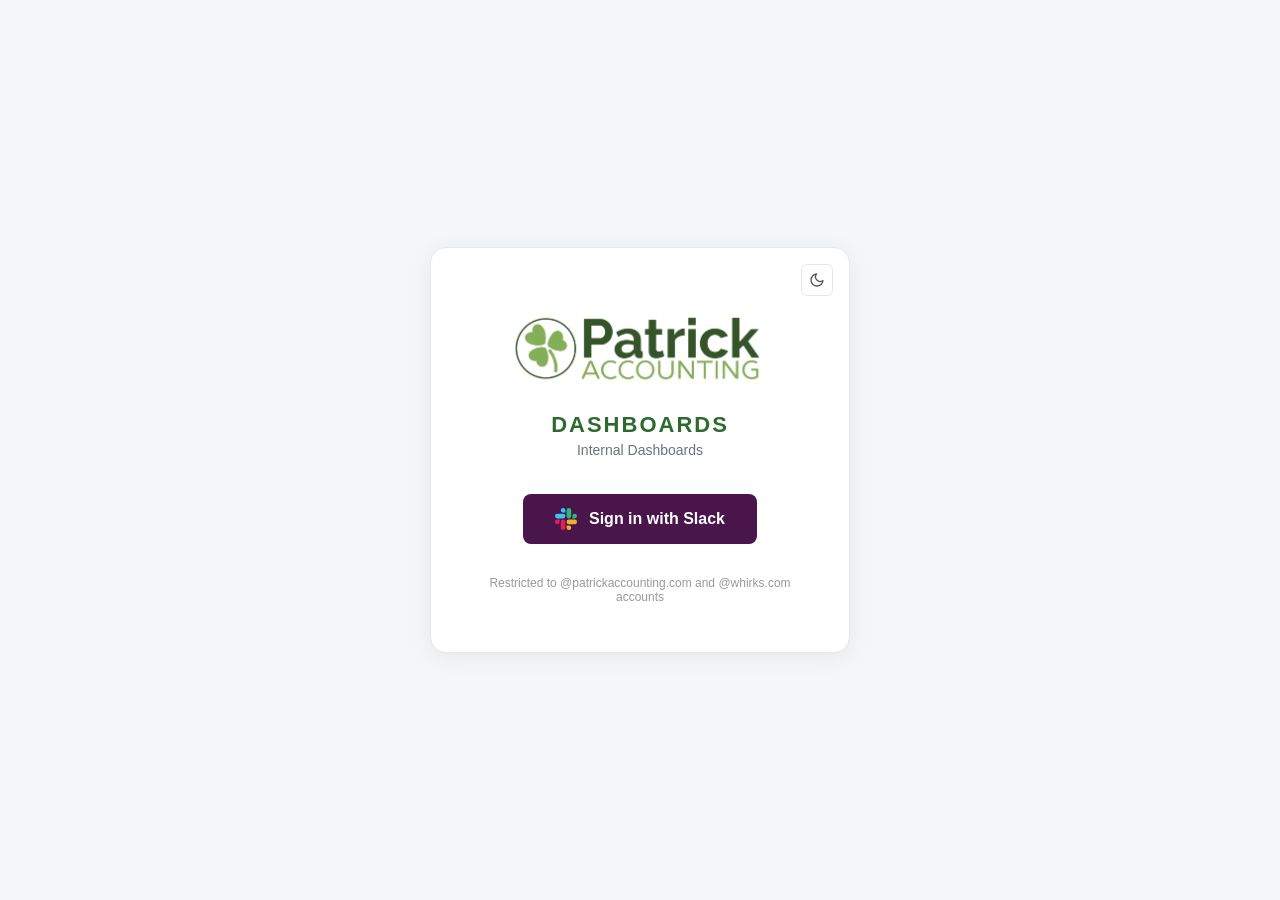
<file: admin.html>
<!DOCTYPE html>
<html lang="en">
<head>
<script src="/theme.js"></script>
<link rel="stylesheet" href="/theme.css">
<meta charset="UTF-8">
<meta name="viewport" content="width=device-width, initial-scale=1.0">
<title>Client Assignment | PATS Dashboards</title>
<script src="dashboard_v2_jsdata.js?v=1792221160"></script>
<script src="mcl_reference.js?v=1786141568"></script>
<script src="industry_reference.js"></script>
<style>
:root {
  --bg: #0f1117;
  --surface: #1a1d27;
  --surface2: #232733;
  --border: #2d3142;
  --text: #e2e4e9;
  --text2: #9ca0ab;
  --accent: #8cb86e;
  --accent-dim: rgba(140,184,110,0.15);
  --danger: #e85d5d;
  --blue: #5b8def;
  --yellow: #f5c542;
  --orange: #e8944a;
}
* { margin:0; padding:0; box-sizing:border-box; }
body { font-family: -apple-system, BlinkMacSystemFont, 'Segoe UI', Roboto, sans-serif; background: var(--bg); color: var(--text); min-height:100vh; }

/* Nav */
.nav { display:flex; align-items:center; justify-content:space-between; padding:12px 24px; background:var(--surface); border-bottom:1px solid var(--border); }
.nav-left { display:flex; align-items:center; gap:16px; }
.nav-left img { height:28px; }
.nav-links { display:flex; gap:4px; }
.nav-links a { color:var(--text2); text-decoration:none; padding:6px 12px; border-radius:6px; font-size:13px; transition:all .15s; }
.nav-links a:hover, .nav-links a.active { color:var(--text); background:var(--surface2); }

/* Main */
.container { max-width:1500px; margin:0 auto; padding:24px; }
.page-header { margin-bottom:20px; }
.page-header h1 { font-size:22px; font-weight:600; margin-bottom:4px; }
.page-header p { color:var(--text2); font-size:14px; }

/* Stats bar */
.stats-bar { display:flex; gap:12px; margin-bottom:20px; flex-wrap:wrap; }
.stat-card { background:var(--surface); border:1px solid var(--border); border-radius:10px; padding:14px 18px; flex:1; min-width:130px; }
.stat-card .label { font-size:11px; color:var(--text2); text-transform:uppercase; letter-spacing:.5px; margin-bottom:4px; }
.stat-card .value { font-size:26px; font-weight:700; }
.stat-card .value.green { color:var(--accent); }
.stat-card .value.yellow { color:var(--yellow); }
.stat-card .value.blue { color:var(--blue); }

/* Toolbar */
.toolbar { display:flex; gap:10px; margin-bottom:16px; align-items:center; flex-wrap:wrap; }
.search-box { background:var(--surface); border:1px solid var(--border); color:var(--text); padding:8px 14px; border-radius:8px; font-size:14px; width:260px; outline:none; }
.search-box:focus { border-color:var(--accent); }
.filter-select { background:var(--surface); border:1px solid var(--border); color:var(--text); padding:8px 12px; border-radius:8px; font-size:13px; outline:none; cursor:pointer; -webkit-appearance:none; }
.filter-select option { background:var(--surface); color:var(--text); }
.btn { padding:8px 16px; border-radius:8px; border:none; font-size:13px; font-weight:500; cursor:pointer; transition:all .15s; }
.btn-primary { background:var(--accent); color:#111; }
.btn-primary:hover { background:#9cc67e; }
.btn-primary:disabled { opacity:.4; cursor:not-allowed; }
.btn-danger { background:rgba(232,93,93,.15); color:var(--danger); border:1px solid rgba(232,93,93,.3); }
.btn-danger:hover { background:rgba(232,93,93,.25); }
.btn-sm { padding:4px 10px; font-size:11px; }
.save-status { font-size:13px; color:var(--accent); margin-left:auto; }

/* Qount banner */
.qount-banner { background:var(--surface); border:1px solid rgba(91,141,239,.3); border-radius:10px; padding:14px 18px; margin-bottom:20px; display:none; }
.qount-banner h3 { font-size:14px; color:var(--blue); margin-bottom:6px; }
.qount-banner .qount-item { font-size:13px; color:var(--text2); padding:3px 0; display:flex; gap:8px; }
.qount-banner .qount-item .change-type { color:var(--orange); font-weight:500; min-width:60px; }
.qount-banner .toggle-btn { background:none; border:none; color:var(--blue); cursor:pointer; font-size:12px; margin-top:6px; }

/* Table */
.table-wrap { background:var(--surface); border:1px solid var(--border); border-radius:10px; overflow-x:auto; }
table { width:100%; border-collapse:collapse; min-width:1000px; }
thead th { background:var(--surface2); padding:10px 10px; text-align:left; font-size:11px; font-weight:600; color:var(--text2); text-transform:uppercase; letter-spacing:.5px; border-bottom:1px solid var(--border); position:sticky; top:0; z-index:2; white-space:nowrap; }
tbody tr { border-bottom:1px solid var(--border); transition:background .1s; }
tbody tr:hover { background:rgba(140,184,110,.04); }
tbody tr.modified { background:rgba(140,184,110,.08); }
td { padding:7px 10px; font-size:13px; vertical-align:middle; }
td.client-name { font-weight:500; max-width:240px; white-space:nowrap; overflow:hidden; text-overflow:ellipsis; }
.team-badge { display:inline-block; padding:2px 8px; border-radius:4px; font-size:11px; font-weight:600; }
.team-badge.alpha { background:rgba(91,141,239,.15); color:var(--blue); }
.team-badge.papa { background:rgba(140,184,110,.15); color:var(--accent); }
.team-badge.tango { background:rgba(245,197,66,.15); color:var(--yellow); }
.team-badge.none { background:rgba(232,93,93,.1); color:var(--danger); }
.team-select { background:var(--surface2); border:1px solid var(--border); color:var(--text); padding:4px 6px; border-radius:6px; font-size:12px; outline:none; cursor:pointer; -webkit-appearance:none; }
.team-select option { background:var(--surface); color:var(--text); }
.staff-input { background:var(--surface2); border:1px solid var(--border); color:var(--text); padding:4px 6px; border-radius:6px; font-size:12px; width:62px; outline:none; text-transform:uppercase; }
.staff-input:focus, .team-select:focus { border-color:var(--accent); }
.saved-badge { display:inline-block; background:rgba(140,184,110,.15); color:var(--accent); font-size:10px; padding:1px 6px; border-radius:3px; margin-left:4px; }
.changed-badge { display:inline-block; background:rgba(232,93,93,.15); color:var(--orange); font-size:10px; padding:1px 6px; border-radius:3px; margin-left:4px; }
.row-actions { display:flex; gap:4px; align-items:center; }

/* Industry dropdown */
.ind-search-wrap { position:relative; }
.ind-search-input { background:var(--surface2); border:1px solid var(--border); color:var(--text); padding:4px 8px; border-radius:6px; font-size:12px; width:180px; outline:none; }
.ind-search-input:focus { border-color:var(--accent); }
.ind-dropdown { display:none; position:absolute; top:100%; left:0; background:var(--surface); border:1px solid var(--border); border-radius:8px; max-height:240px; overflow-y:auto; z-index:100; width:260px; box-shadow:0 8px 24px rgba(0,0,0,.5); margin-top:4px; }
.ind-dropdown.visible { display:block; }
.ind-option { padding:6px 12px; cursor:pointer; font-size:12px; border-bottom:1px solid var(--border); }
.ind-option:hover { background:var(--surface2); }
.ind-option .count { color:var(--text2); font-size:11px; float:right; }
.ind-option.add-new { color:var(--accent); font-style:italic; }

/* MCL search dropdown */
.mcl-search-wrap { position:relative; }
.mcl-search-input { background:var(--surface2); border:1px solid var(--border); color:var(--text); padding:4px 8px; border-radius:6px; font-size:12px; width:220px; outline:none; }
.mcl-search-input:focus { border-color:var(--accent); }
.mcl-dropdown { display:none; position:absolute; top:100%; left:0; background:var(--surface); border:1px solid var(--border); border-radius:8px; max-height:240px; overflow-y:auto; z-index:100; width:360px; box-shadow:0 8px 24px rgba(0,0,0,.5); margin-top:4px; }
.mcl-dropdown.visible { display:block; }
.mcl-option { padding:8px 12px; cursor:pointer; font-size:12px; border-bottom:1px solid var(--border); }
.mcl-option:hover { background:var(--surface2); }
.mcl-option .company { font-weight:500; }
.mcl-option .meta { color:var(--text2); font-size:11px; margin-top:2px; }
.mcl-option .nickname { color:var(--blue); font-size:11px; }

/* Toast */
.toast { position:fixed; bottom:24px; right:24px; padding:12px 20px; border-radius:8px; font-size:14px; z-index:1000; animation:slideIn .3s; }
.toast.success { background:rgba(140,184,110,.95); color:#111; }
.toast.error { background:rgba(232,93,93,.95); color:#fff; }
@keyframes slideIn { from { transform:translateY(20px); opacity:0; } to { transform:translateY(0); opacity:1; } }

.empty-state { text-align:center; padding:60px 20px; color:var(--text2); }
.empty-state h3 { font-size:18px; margin-bottom:8px; color:var(--text); }
.loading { text-align:center; padding:40px; color:var(--text2); }
</style>
</head>
<body>
<script src="auth.js"></script>
<nav class="nav">
  <div class="nav-left">
    <a href="/"><img data-logo src="/assets/logo.png" alt="Patrick Accounting"></a>
    <div class="nav-links">
      <a href="/">Scorecard</a>
      <a href="activity.html">Activity</a>
      <a href="connections.html">Connections</a>
      <a href="connections-pairs.html" style="padding:6px 12px;border-radius:6px;font-size:13px;font-weight:500;text-decoration:none;color:#a0a0a0;">Pairings</a><a href="fee-analysis.html">Fee Analysis</a>
      <a href="skills.html">Viktor Skills</a>
      <a class="active" href="admin.html">Admin</a>
      <a href="equipment.html">Equipment</a>
    </div>
  </div>
</nav>

<div class="container">
  <div class="page-header">
    <h1>Client Assignment</h1>
    <p>Assign clients to teams and staff. Saves update the dashboard and sync to Airtable MCL on the nightly refresh. Changes that need Qount updates are listed below for manual action.</p>
  </div>

  <!-- Qount Changes Banner -->
  <div class="qount-banner" id="qountBanner">
    <h3>📋 Qount Updates Needed</h3>
    <div id="qountList"></div>
    <button class="toggle-btn" id="qountToggle" onclick="toggleQount()">Show all</button>
  </div>

  <div class="stats-bar">
    <div class="stat-card"><div class="label">Total Clients</div><div class="value" id="statTotal">-</div></div>
    <div class="stat-card"><div class="label">Fully Assigned</div><div class="value green" id="statAssigned">-</div></div>
    <div class="stat-card"><div class="label">Needs Assignment</div><div class="value yellow" id="statNeeds">-</div></div>
    <div class="stat-card"><div class="label">Overrides Saved</div><div class="value blue" id="statOverrides">-</div></div>
  </div>

  <div class="toolbar">
    <input type="text" class="search-box" id="searchBox" placeholder="Search clients...">
    <select class="filter-select" id="teamFilter">
      <option value="">All Teams</option>
      <option value="Team Alpha">Alpha</option>
      <option value="Team Papa">Papa</option>
      <option value="Team Tango">Tango</option>
      <option value="Unassigned">Unassigned</option>
    </select>
    <select class="filter-select" id="statusFilter">
      <option value="needs">Needs Assignment</option>
      <option value="all">All Clients</option>
      <option value="overridden">Overrides Only</option>
    </select>
    <button class="btn btn-primary" id="saveAllBtn" disabled onclick="saveAll()">Save All Changes</button>
    <span class="save-status" id="saveStatus"></span>
  </div>

  <div class="table-wrap">
    <table>
      <thead>
        <tr>
          <th>QBO Client Name</th>
          <th>Team</th>
          <th>Industry</th>
          <th>Map to MCL</th>
          <th>Prep</th>
          <th>Senior</th>
          <th>Manager</th>
          <th>Actions</th>
        </tr>
      </thead>
      <tbody id="clientTable">
        <tr><td colspan="8" class="loading">Loading client data...</td></tr>
      </tbody>
    </table>
  </div>
</div>

<script>
const API_BASE = "https://standing-malamute-183.convex.site";
const TEAMS = ['Team Alpha','Team Papa','Team Tango'];
const SQUAD_MAP = {'ALPHA':'Team Alpha','ALPHA-T':'Team Alpha','PAPA':'Team Papa','PAPA-T':'Team Papa','TANGO':'Team Tango','TANGO-T':'Team Tango'};
const TEAM_TO_SQUAD = {'Team Alpha':'ALPHA','Team Papa':'PAPA','Team Tango':'TANGO'};
const STAFF_NAMES = ['AIXA','AJS','AMA','AMS','CD','CRP','DAW','DMP','JCJ','JLG','JRA','KAF','KMP','LMP','MAD','MKP','PTP','SEH','SLL','TJS'];

let allClients = [];
let overridesMap = {};
let pendingChanges = {};
let currentUser = null;
let qountExpanded = false;

function getToken() { return localStorage.getItem("pats_session_token") || ""; }

async function init() {
  currentUser = window.__PATS_USER || {};
  if (currentUser.role !== "owner") {
    document.querySelector(".container").innerHTML = '<div class="empty-state"><h3>Access Denied</h3><p>Only owners can access the admin page.</p></div>';
    return;
  }

  const clientMap = {};
  if (typeof SCORECARD_DATA !== "undefined") {
    const months = Object.keys(SCORECARD_DATA).sort();
    for (const month of months) {
      for (const c of SCORECARD_DATA[month].clients) {
        const name = c[0];
        if (!clientMap[name]) {
          clientMap[name] = { name, team:c[7]||'', industry:c[9]||'', prep:c[11]||'', senior:c[12]||'', manager:c[13]||'', months:0 };
        }
        clientMap[name].months++;
        if (c[7]) clientMap[name].team = c[7];
        if (c[11]) clientMap[name].prep = c[11];
        if (c[12]) clientMap[name].senior = c[12];
        if (c[13]) clientMap[name].manager = c[13];
      }
    }
  }
  allClients = Object.values(clientMap).sort((a,b) => a.name.localeCompare(b.name));

  try {
    const resp = await fetch(API_BASE + "/admin/overrides", { headers: { "Authorization": "Bearer " + getToken() } });
    if (resp.ok) {
      const data = await resp.json();
      for (const ov of (data.overrides || [])) {
        overridesMap[ov.qboName] = {
          mclCompany: ov.mclCompany||'', team: ov.team||'',
          industry: ov.industry||'', industryRecordId: ov.industryRecordId||'',
          prep: ov.prep||'', seniorAcct: ov.seniorAcct||'', manager: ov.manager||'',
          syncedToAirtable: ov.syncedToAirtable||false,
        };
      }
    }
  } catch(e) { console.error("Failed to load overrides:", e); }

  updateStats();
  renderTable();
  renderQountBanner();

  document.getElementById("searchBox").addEventListener("input", renderTable);
  document.getElementById("teamFilter").addEventListener("change", renderTable);
  document.getElementById("statusFilter").addEventListener("change", renderTable);
}

function getEffective(c) {
  const ov = overridesMap[c.name] || {};
  return {
    team: ov.team || c.team || '',
    industry: ov.industry || c.industry || '',
    prep: ov.prep || c.prep || '',
    senior: ov.seniorAcct || c.senior || '',
    manager: ov.manager || c.manager || '',
    mcl: ov.mclCompany || '',
  };
}

function needsAssignment(c) {
  const e = getEffective(c);
  return !e.prep && !e.manager;
}

function updateStats() {
  const total = allClients.length;
  const needs = allClients.filter(c => needsAssignment(c)).length;
  document.getElementById("statTotal").textContent = total;
  document.getElementById("statAssigned").textContent = total - needs;
  document.getElementById("statNeeds").textContent = needs;
  document.getElementById("statOverrides").textContent = Object.keys(overridesMap).length;
}

function renderQountBanner() {
  // Show overrides not yet synced to Airtable (i.e., need Qount update)
  const items = [];
  for (const [name, ov] of Object.entries(overridesMap)) {
    if (!ov.syncedToAirtable) {
      const client = allClients.find(c => c.name === name);
      const origTeam = client ? client.team : '';
      const changes = [];
      if (ov.team && ov.team !== origTeam) changes.push('Team: ' + (origTeam||'none') + ' → ' + ov.team);
      if (ov.prep) changes.push('Prep: ' + ov.prep);
      if (ov.seniorAcct) changes.push('Senior: ' + ov.seniorAcct);
      if (ov.manager) changes.push('Manager: ' + ov.manager);
      if (changes.length) items.push({ name, changes });
    }
  }

  const banner = document.getElementById("qountBanner");
  if (!items.length) { banner.style.display = 'none'; return; }
  banner.style.display = 'block';

  const show = qountExpanded ? items : items.slice(0, 5);
  let html = '';
  for (const item of show) {
    html += '<div class="qount-item"><span class="change-type">UPDATE</span><span>' + escHtml(item.name) + ' — ' + item.changes.join(', ') + '</span></div>';
  }
  document.getElementById("qountList").innerHTML = html;
  document.getElementById("qountToggle").textContent = qountExpanded ? 'Show less' : 'Show all (' + items.length + ')';
  document.getElementById("qountToggle").style.display = items.length > 5 ? '' : 'none';
}

function toggleQount() { qountExpanded = !qountExpanded; renderQountBanner(); }

function getFiltered() {
  const search = document.getElementById("searchBox").value.toLowerCase();
  const team = document.getElementById("teamFilter").value;
  const status = document.getElementById("statusFilter").value;

  return allClients.filter(c => {
    if (search && !c.name.toLowerCase().includes(search)) return false;
    const eff = getEffective(c);
    if (team === 'Unassigned') { if (eff.team) return false; }
    else if (team && eff.team !== team) return false;
    if (status === "needs" && !needsAssignment(c)) return false;
    if (status === "overridden" && !overridesMap[c.name]) return false;
    return true;
  });
}

function renderTable() {
  const tbody = document.getElementById("clientTable");
  const filtered = getFiltered();

  if (!filtered.length) {
    tbody.innerHTML = '<tr><td colspan="8" class="empty-state"><h3>No clients match</h3><p>Adjust your filters.</p></td></tr>';
    return;
  }

  let html = '';
  for (const c of filtered) {
    const ov = overridesMap[c.name] || {};
    const pending = pendingChanges[c.name] || {};
    const isModified = !!pendingChanges[c.name];
    const isSaved = !!overridesMap[c.name];

    const eff = getEffective(c);
    const effTeam = pending.team !== undefined ? pending.team : eff.team;
    const effIndustry = pending.industry !== undefined ? pending.industry : eff.industry;
    const effPrep = pending.prep !== undefined ? pending.prep : eff.prep;
    const effSenior = pending.seniorAcct !== undefined ? pending.seniorAcct : eff.senior;
    const effManager = pending.manager !== undefined ? pending.manager : eff.manager;
    const effMcl = pending.mclCompany !== undefined ? pending.mclCompany : eff.mcl;

    const eName = escHtml(c.name);
    const aName = escAttr(c.name);

    html += '<tr class="' + (isModified ? 'modified' : '') + '" data-name="' + eName + '">';
    html += '<td class="client-name" title="' + eName + '">' + eName;
    if (isSaved) html += '<span class="saved-badge">saved</span>';
    if (isModified) html += '<span class="changed-badge">changed</span>';
    html += '</td>';

    // Team dropdown
    html += '<td><select class="team-select" data-client="' + aName + '" onchange="teamChanged(this)">';
    html += '<option value=""' + (!effTeam ? ' selected' : '') + '>--</option>';
    for (const t of TEAMS) {
      html += '<option value="' + t + '"' + (effTeam === t ? ' selected' : '') + '>' + t.replace('Team ','') + '</option>';
    }
    html += '</select></td>';

    // Industry dropdown
    const indDdId = 'ind-dd-' + aName.replace(/[^a-zA-Z0-9]/g,'_');
    html += '<td><div class="ind-search-wrap">';
    html += '<input type="text" class="ind-search-input" placeholder="Search industry..." value="' + escHtml(effIndustry) + '" onfocus="openIndDropdown(this,\'' + aName + '\')" oninput="filterInd(this,\'' + aName + '\')">';
    html += '<div class="ind-dropdown" id="' + indDdId + '"></div>';
    html += '</div></td>';

    // MCL search
    html += '<td><div class="mcl-search-wrap">';
    html += '<input type="text" class="mcl-search-input" placeholder="Search MCL..." value="' + escHtml(effMcl) + '" onfocus="openMclDropdown(this,\'' + aName + '\')" oninput="filterMcl(this,\'' + aName + '\')">';
    html += '<div class="mcl-dropdown" id="mcl-dd-' + aName.replace(/[^a-zA-Z0-9]/g,'_') + '"></div>';
    html += '</div></td>';

    // Staff inputs
    html += '<td><input type="text" class="staff-input" value="' + escHtml(effPrep) + '" data-field="prep" data-client="' + aName + '" oninput="markChanged(this)" list="staff-list"></td>';
    html += '<td><input type="text" class="staff-input" value="' + escHtml(effSenior) + '" data-field="seniorAcct" data-client="' + aName + '" oninput="markChanged(this)" list="staff-list"></td>';
    html += '<td><input type="text" class="staff-input" value="' + escHtml(effManager) + '" data-field="manager" data-client="' + aName + '" oninput="markChanged(this)" list="staff-list"></td>';

    html += '<td class="row-actions">';
    html += '<button class="btn btn-primary btn-sm" onclick="saveRow(\'' + aName + '\')">Save</button>';
    if (isSaved) html += '<button class="btn btn-danger btn-sm" onclick="clearRow(\'' + aName + '\')">Clear</button>';
    html += '</td></tr>';
  }
  tbody.innerHTML = html;
}

// ── Team change ───────────────────────────────────────────────────
function teamChanged(sel) {
  const clientName = sel.dataset.client;
  if (!pendingChanges[clientName]) pendingChanges[clientName] = {};
  pendingChanges[clientName].team = sel.value;
  sel.closest('tr').classList.add('modified');
  updateSaveAllBtn();
}

// ── MCL dropdown ──────────────────────────────────────────────────
function openMclDropdown(input, clientName) {
  closeAllDropdowns();
  const ddId = 'mcl-dd-' + clientName.replace(/[^a-zA-Z0-9]/g,'_');
  const dd = document.getElementById(ddId);
  if (!dd) return;
  filterMcl(input, clientName);
  dd.classList.add('visible');
}

function filterMcl(input, clientName) {
  const ddId = 'mcl-dd-' + clientName.replace(/[^a-zA-Z0-9]/g,'_');
  const dd = document.getElementById(ddId);
  if (!dd) return;
  const q = input.value.toLowerCase();
  const matches = (typeof MCL_DATA !== 'undefined' ? MCL_DATA : []).filter(m =>
    m.c.toLowerCase().includes(q) || (m.n && m.n.toLowerCase().includes(q))
  ).slice(0, 15);

  let html = '';
  for (const m of matches) {
    const mj = JSON.stringify(m).replace(/'/g,"\\'").replace(/"/g,'&quot;');
    html += '<div class="mcl-option" onclick="selectMcl(\'' + escAttr(clientName) + '\',' + mj + ')">';
    html += '<div class="company">' + escHtml(m.c);
    if (m.q) { const tc = m.q.toLowerCase().replace('-t',''); html += ' <span class="team-badge ' + tc + '">' + m.q + '</span>'; }
    html += '</div>';
    if (m.n && m.n !== m.c) html += '<div class="nickname">' + escHtml(m.n) + '</div>';
    html += '<div class="meta">Prep: ' + (m.p||'-') + ' | Snr: ' + (m.s||'-') + ' | Mgr: ' + (m.m||'-') + '</div>';
    html += '</div>';
  }
  if (!matches.length) html = '<div class="mcl-option" style="color:var(--text2)">No matches</div>';
  dd.innerHTML = html;
}

function selectMcl(clientName, m) {
  if (!pendingChanges[clientName]) pendingChanges[clientName] = {};
  pendingChanges[clientName].mclCompany = m.c;
  pendingChanges[clientName].mclRecordId = m.id || '';
  if (m.p) pendingChanges[clientName].prep = m.p;
  if (m.s) pendingChanges[clientName].seniorAcct = m.s;
  if (m.m) pendingChanges[clientName].manager = m.m;
  if (m.q && SQUAD_MAP[m.q]) pendingChanges[clientName].team = SQUAD_MAP[m.q];
  if (m.i) { pendingChanges[clientName].industry = m.i; pendingChanges[clientName].industryRecordId = m.iid || ''; }
  closeAllDropdowns();
  renderTable();
  updateSaveAllBtn();
}

// ── Industry dropdown ─────────────────────────────────────────────
function openIndDropdown(input, clientName) {
  closeAllDropdowns();
  const ddId = 'ind-dd-' + clientName.replace(/[^a-zA-Z0-9]/g,'_');
  const dd = document.getElementById(ddId);
  if (!dd) return;
  filterInd(input, clientName);
  dd.classList.add('visible');
}

function filterInd(input, clientName) {
  const ddId = 'ind-dd-' + clientName.replace(/[^a-zA-Z0-9]/g,'_');
  const dd = document.getElementById(ddId);
  if (!dd) return;
  const q = input.value.toLowerCase().trim();
  const industries = typeof INDUSTRY_DATA !== 'undefined' ? INDUSTRY_DATA : [];
  const matches = industries.filter(i => i.n && i.n.toLowerCase().includes(q)).slice(0, 20);

  let html = '';
  for (const ind of matches) {
    html += '<div class="ind-option" onclick="selectInd(\'' + escAttr(clientName) + '\',\'' + escAttr(ind.n) + '\',\'' + escAttr(ind.id) + '\')">' + escHtml(ind.n) + '</div>';
  }
  // Add "create new" option if typed text doesn't match exactly
  if (q && !industries.some(i => i.n.toLowerCase() === q)) {
    html += '<div class="ind-option add-new" onclick="selectInd(\'' + escAttr(clientName) + '\',\'' + escAttr(input.value.trim()) + '\',\'\')">+ Add: ' + escHtml(input.value.trim()) + '</div>';
  }
  if (!html) html = '<div class="ind-option" style="color:var(--text2)">No matches</div>';
  dd.innerHTML = html;
}

function selectInd(clientName, indName, indRecordId) {
  if (!pendingChanges[clientName]) pendingChanges[clientName] = {};
  pendingChanges[clientName].industry = indName;
  pendingChanges[clientName].industryRecordId = indRecordId;
  closeAllDropdowns();
  renderTable();
  updateSaveAllBtn();
}

function closeAllDropdowns() {
  document.querySelectorAll('.mcl-dropdown.visible, .ind-dropdown.visible').forEach(d => d.classList.remove('visible'));
}
document.addEventListener('click', e => { if (!e.target.closest('.mcl-search-wrap') && !e.target.closest('.ind-search-wrap')) closeAllDropdowns(); });

// ── Editing ───────────────────────────────────────────────────────
function markChanged(input) {
  const cn = input.dataset.client, f = input.dataset.field;
  if (!pendingChanges[cn]) pendingChanges[cn] = {};
  pendingChanges[cn][f] = input.value.toUpperCase().trim();
  input.closest('tr').classList.add('modified');
  updateSaveAllBtn();
}

function updateSaveAllBtn() {
  const btn = document.getElementById('saveAllBtn');
  const count = Object.keys(pendingChanges).length;
  btn.disabled = count === 0;
  btn.textContent = count > 0 ? 'Save All (' + count + ')' : 'Save All Changes';
}

// ── Save ──────────────────────────────────────────────────────────
function buildSavePayload(clientName) {
  const row = document.querySelector('tr[data-name="' + CSS.escape(clientName) + '"]');
  if (!row) return null;
  const sel = row.querySelector('.team-select');
  const mclInput = row.querySelector('.mcl-search-input');
  const indInput = row.querySelector('.ind-search-input');
  const data = { qboName: clientName, team: sel ? sel.value : '', mclCompany: mclInput ? mclInput.value.trim() : '', industry: indInput ? indInput.value.trim() : '' };
  row.querySelectorAll('.staff-input').forEach(inp => { data[inp.dataset.field] = inp.value.toUpperCase().trim(); });
  // Carry forward MCL record ID and industry record ID if we have them
  const pending = pendingChanges[clientName] || {};
  const ov = overridesMap[clientName] || {};
  data.mclRecordId = pending.mclRecordId || ov.mclRecordId || '';
  // Match industry to its record ID
  const indName = data.industry;
  const indRec = (typeof INDUSTRY_DATA !== 'undefined' ? INDUSTRY_DATA : []).find(i => i.n === indName);
  data.industryRecordId = indRec ? indRec.id : (pending.industryRecordId || ov.industryRecordId || '');
  return data;
}

async function saveRow(clientName) {
  const data = buildSavePayload(clientName);
  if (!data) return;
  try {
    const resp = await fetch(API_BASE + "/admin/overrides", {
      method: "POST",
      headers: { "Authorization": "Bearer " + getToken(), "Content-Type": "application/json" },
      body: JSON.stringify(data),
    });
    if (!resp.ok) throw new Error("Save failed: " + resp.status);
    overridesMap[clientName] = { mclCompany:data.mclCompany, mclRecordId:data.mclRecordId, team:data.team, industry:data.industry||'', industryRecordId:data.industryRecordId||'', prep:data.prep||'', seniorAcct:data.seniorAcct||'', manager:data.manager||'', syncedToAirtable:false };
    delete pendingChanges[clientName];
    updateStats(); renderTable(); updateSaveAllBtn(); renderQountBanner();
    showToast("Saved: " + clientName, "success");
  } catch(e) { showToast(e.message, "error"); }
}

async function saveAll() {
  const items = [];
  for (const name of Object.keys(pendingChanges)) {
    const d = buildSavePayload(name);
    if (d) items.push(d);
  }
  if (!items.length) return;
  document.getElementById("saveAllBtn").disabled = true;
  document.getElementById("saveStatus").textContent = "Saving " + items.length + "...";
  try {
    const resp = await fetch(API_BASE + "/admin/overrides/bulk", {
      method: "POST",
      headers: { "Authorization": "Bearer " + getToken(), "Content-Type": "application/json" },
      body: JSON.stringify({ overrides: items }),
    });
    if (!resp.ok) throw new Error("Bulk save failed");
    const result = await resp.json();
    for (const d of items) {
      overridesMap[d.qboName] = { mclCompany:d.mclCompany, mclRecordId:d.mclRecordId||'', team:d.team, industry:d.industry||'', industryRecordId:d.industryRecordId||'', prep:d.prep||'', seniorAcct:d.seniorAcct||'', manager:d.manager||'', syncedToAirtable:false };
    }
    pendingChanges = {};
    updateStats(); renderTable(); updateSaveAllBtn(); renderQountBanner();
    document.getElementById("saveStatus").textContent = "";
    showToast("Saved " + result.saved + " clients", "success");
  } catch(e) {
    document.getElementById("saveStatus").textContent = "";
    showToast(e.message, "error");
    document.getElementById("saveAllBtn").disabled = false;
  }
}

async function clearRow(clientName) {
  if (!confirm("Remove override for " + clientName + "?")) return;
  try {
    const resp = await fetch(API_BASE + "/admin/overrides", {
      method: "DELETE",
      headers: { "Authorization": "Bearer " + getToken(), "Content-Type": "application/json" },
      body: JSON.stringify({ qboName: clientName }),
    });
    if (!resp.ok) throw new Error("Delete failed");
    delete overridesMap[clientName]; delete pendingChanges[clientName];
    updateStats(); renderTable(); updateSaveAllBtn(); renderQountBanner();
    showToast("Cleared: " + clientName, "success");
  } catch(e) { showToast(e.message, "error"); }
}

// ── Helpers ───────────────────────────────────────────────────────
function escHtml(s) { const d=document.createElement('div'); d.textContent=s||''; return d.innerHTML; }
function escAttr(s) { return (s||'').replace(/'/g,"\\'").replace(/"/g,'&quot;'); }
function showToast(msg,type) { const t=document.createElement('div'); t.className='toast '+type; t.textContent=msg; document.body.appendChild(t); setTimeout(()=>t.remove(),3000); }

document.addEventListener('DOMContentLoaded', () => {
  const dl=document.createElement('datalist'); dl.id='staff-list';
  STAFF_NAMES.forEach(n=>{const o=document.createElement('option');o.value=n;dl.appendChild(o);});
  document.body.appendChild(dl);
});

function waitForAuth(){if(window.__PATS_USER && window.__PATS_USER.role){init();}else if(window.__PATS_USER && !window.__PATS_USER.role){console.warn('Auth user found but no role - waiting for role...',window.__PATS_USER);setTimeout(waitForAuth,200);}else{setTimeout(waitForAuth,100);}}
if(document.readyState==='loading'){document.addEventListener('DOMContentLoaded',()=>setTimeout(waitForAuth,100));}else{setTimeout(waitForAuth,100);}
</script>
</body>
</html>
</file>
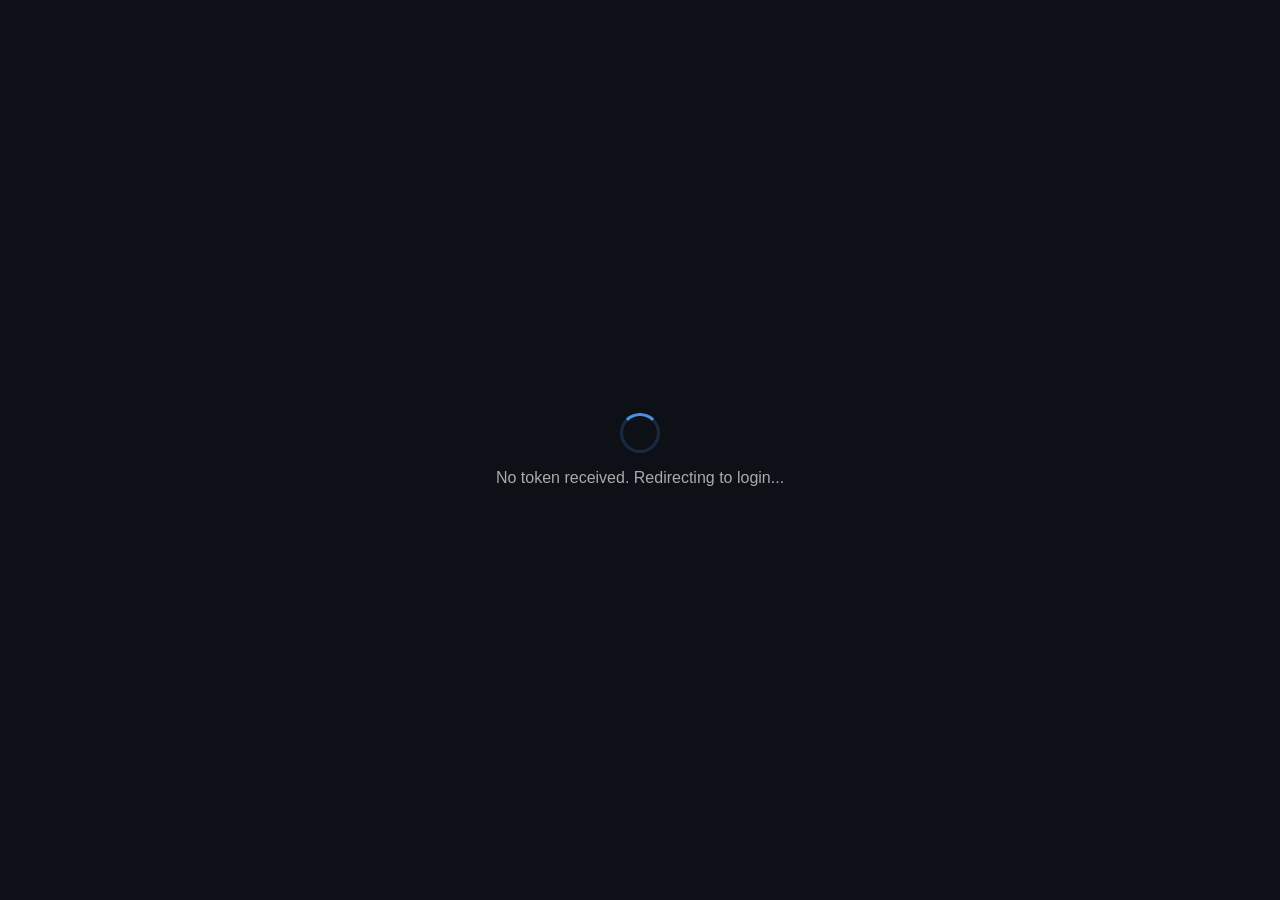
<file: auth-callback.html>
<!DOCTYPE html>
<html lang="en">
<head>
<meta charset="UTF-8">
<meta name="viewport" content="width=device-width, initial-scale=1.0">
<title>Signing in...</title>
<style>
  * { margin:0; padding:0; box-sizing:border-box; }
  body {
    min-height:100vh;
    background:#0d1117;
    display:flex;
    align-items:center;
    justify-content:center;
    font-family:-apple-system,BlinkMacSystemFont,'Segoe UI',Roboto,sans-serif;
    color:#e0e0e0;
  }
  .status {
    text-align:center;
  }
  .spinner {
    width:40px; height:40px;
    border:3px solid rgba(74,144,226,0.2);
    border-top-color:#4a90e2;
    border-radius:50%;
    animation:spin 0.8s linear infinite;
    margin:0 auto 16px;
  }
  @keyframes spin { to { transform:rotate(360deg); } }
  .msg { font-size:16px; color:#aaa; }
</style>
</head>
<body>
<div class="status">
  <div class="spinner"></div>
  <div class="msg" id="msg">Completing sign-in...</div>
</div>

<script>
  const params = new URLSearchParams(window.location.search);
  const token = params.get("token");
  const redirect = params.get("redirect") || "/";

  if (token) {
    localStorage.setItem("pats_session_token", token);
    // Quick verify before redirect
    fetch("https://standing-malamute-183.convex.site/auth/verify", {
      method: "POST",
      headers: { "Content-Type": "application/json" },
      body: JSON.stringify({ token }),
    })
    .then(r => r.json())
    .then(data => {
      if (data.valid && data.user) {
        localStorage.setItem("pats_user", JSON.stringify(data.user));
        window.location.href = redirect;
      } else {
        document.getElementById("msg").textContent = "Session invalid. Redirecting to login...";
        localStorage.removeItem("pats_session_token");
        setTimeout(() => { window.location.href = "/login.html"; }, 1500);
      }
    })
    .catch(() => {
      // Token stored, redirect anyway - will verify on next page
      window.location.href = redirect;
    });
  } else {
    document.getElementById("msg").textContent = "No token received. Redirecting to login...";
    setTimeout(() => { window.location.href = "/login.html"; }, 1500);
  }
</script>
</body>
</html>
</file>
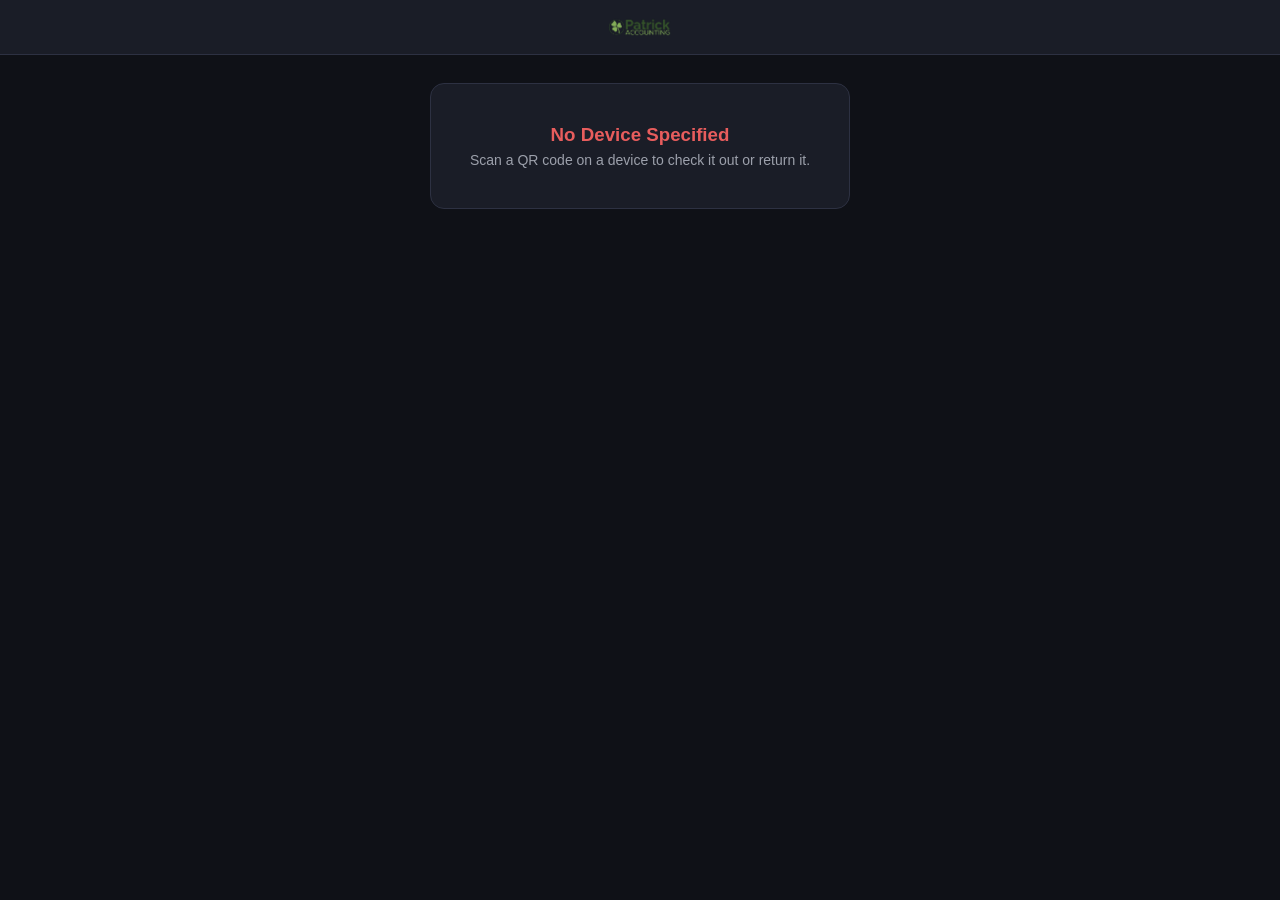
<file: checkout.html>
<!DOCTYPE html>
<html lang="en">
<head>
<meta charset="UTF-8">
<meta name="viewport" content="width=device-width, initial-scale=1.0">
<title>Equipment Check Out | Patrick Accounting</title>
<link rel="icon" href="/assets/favicon.png" type="image/png">
<style>
:root {
  --bg: #0f1117;
  --surface: #1a1d27;
  --surface2: #232733;
  --border: #2d3142;
  --text: #e2e4e9;
  --text2: #9ca0ab;
  --accent: #8cb86e;
  --accent-dim: rgba(140,184,110,0.15);
  --danger: #e85d5d;
  --blue: #5b8def;
  --orange: #e8944a;
}
* { margin:0; padding:0; box-sizing:border-box; }
body { font-family: -apple-system, BlinkMacSystemFont, 'Segoe UI', Roboto, sans-serif; background: var(--bg); color: var(--text); min-height:100vh; display:flex; flex-direction:column; align-items:center; }

.top-bar { width:100%; padding:14px 20px; background:var(--surface); border-bottom:1px solid var(--border); display:flex; align-items:center; justify-content:center; }
.top-bar img { height:26px; }

.card { background:var(--surface); border:1px solid var(--border); border-radius:14px; width:100%; max-width:420px; margin:28px 16px; overflow:hidden; }
.card-header { padding:20px 20px 16px; border-bottom:1px solid var(--border); text-align:center; }
.device-number { font-size:28px; font-weight:800; color:var(--blue); letter-spacing:1px; }
.device-name { font-size:15px; color:var(--text2); margin-top:4px; }

.status-section { padding:20px; text-align:center; }
.big-badge { display:inline-flex; align-items:center; gap:6px; padding:8px 20px; border-radius:24px; font-size:14px; font-weight:700; }
.big-badge.available { background:var(--accent-dim); color:var(--accent); }
.big-badge.checked-out { background:rgba(232,148,74,.15); color:var(--orange); }

.checked-info { margin-top:14px; font-size:13px; color:var(--text2); }
.checked-info strong { color:var(--text); }

/* Form */
.form-section { padding:0 20px 20px; }
.form-section label { display:block; font-size:12px; color:var(--text2); margin-bottom:5px; text-transform:uppercase; letter-spacing:.5px; font-weight:600; }
.form-section input { width:100%; background:var(--surface2); border:1px solid var(--border); color:var(--text); padding:12px 14px; border-radius:10px; font-size:16px; outline:none; margin-bottom:12px; -webkit-appearance:none; }
.form-section input:focus { border-color:var(--accent); }
.form-section input::placeholder { color:var(--text2); }

.action-btn { width:100%; padding:14px; border-radius:10px; border:none; font-size:16px; font-weight:600; cursor:pointer; transition:all .15s; }
.action-btn.checkout { background:var(--blue); color:#fff; }
.action-btn.checkout:hover { background:#6b9aef; }
.action-btn.checkout:disabled { opacity:.5; cursor:not-allowed; }
.action-btn.checkin { background:var(--accent); color:#111; }
.action-btn.checkin:hover { background:#9cc67e; }

/* Success / Error states */
.result-section { padding:24px 20px; text-align:center; display:none; }
.result-icon { font-size:48px; margin-bottom:10px; }
.result-msg { font-size:16px; font-weight:600; margin-bottom:6px; }
.result-sub { font-size:13px; color:var(--text2); }

/* Loading */
.loading-state { padding:60px 20px; text-align:center; color:var(--text2); }
.error-state { padding:40px 20px; text-align:center; }
.error-state h3 { color:var(--danger); margin-bottom:6px; }
.error-state p { color:var(--text2); font-size:14px; }

/* Spinner */
.spinner { display:inline-block; width:20px; height:20px; border:2px solid rgba(255,255,255,.3); border-top-color:#fff; border-radius:50%; animation:spin .6s linear infinite; vertical-align:middle; margin-right:6px; }
@keyframes spin { to { transform:rotate(360deg); } }

.back-link { display:block; text-align:center; padding:16px; color:var(--text2); font-size:13px; text-decoration:none; }
.back-link:hover { color:var(--text); }
</style>
</head>
<body>

<div class="top-bar">
  <img src="/assets/logo.png" alt="Patrick Accounting">
</div>

<div class="card" id="mainCard">
  <div class="loading-state" id="loadingState">Loading device...</div>

  <!-- Error state -->
  <div class="error-state" id="errorState" style="display:none;">
    <h3 id="errorTitle">Device Not Found</h3>
    <p id="errorMsg">This QR code doesn't match any device.</p>
  </div>

  <!-- Device loaded - header always shown -->
  <div id="deviceContent" style="display:none;">
    <div class="card-header">
      <div class="device-number" id="devNumber"></div>
      <div class="device-name" id="devName"></div>
    </div>

    <!-- Status display -->
    <div class="status-section" id="statusSection">
      <div id="statusBadge"></div>
      <div class="checked-info" id="checkedInfo"></div>
    </div>

    <!-- Checkout form (shown when available) -->
    <div class="form-section" id="checkoutForm" style="display:none;">
      <label>Your Name</label>
      <input type="text" id="employeeName" placeholder="Enter your name" autocomplete="name">
      <button class="action-btn checkout" id="checkoutBtn" onclick="doCheckout()" disabled>Check Out This Device</button>
    </div>

    <!-- Checkin button (shown when checked out) -->
    <div class="form-section" id="checkinForm" style="display:none;">
      <button class="action-btn checkin" onclick="doCheckin()">Return This Device</button>
    </div>

    <!-- Result state (success/error after action) -->
    <div class="result-section" id="resultSection">
      <div class="result-icon" id="resultIcon"></div>
      <div class="result-msg" id="resultMsg"></div>
      <div class="result-sub" id="resultSub"></div>
    </div>
  </div>
</div>

<script>
(function() {
  "use strict";

  var API_BASE = "https://standing-malamute-183.convex.site";
  var params = new URLSearchParams(window.location.search);
  var deviceNumber = params.get("d") || params.get("device") || params.get("number") || "";
  var currentDevice = null;

  if (!deviceNumber) {
    showError("No Device Specified", "Scan a QR code on a device to check it out or return it.");
    return;
  }

  // Load device info
  fetch(API_BASE + "/equipment/public/device?number=" + encodeURIComponent(deviceNumber))
    .then(function(r) { return r.json(); })
    .then(function(data) {
      if (data.error) {
        if (data.error === "device_not_found") {
          showError("Device Not Found", '"' + deviceNumber + '" doesn\'t match any tracked device.');
        } else {
          showError("Error", data.error);
        }
        return;
      }
      currentDevice = data.device;
      renderDevice();
    })
    .catch(function() {
      showError("Connection Error", "Could not reach the server. Check your internet connection.");
    });

  function renderDevice() {
    document.getElementById("loadingState").style.display = "none";
    document.getElementById("deviceContent").style.display = "block";
    document.getElementById("devNumber").textContent = currentDevice.deviceNumber;
    document.getElementById("devName").textContent = currentDevice.deviceName;

    if (currentDevice.status === "available") {
      document.getElementById("statusBadge").innerHTML = '<span class="big-badge available">&#x25CF; Available</span>';
      document.getElementById("checkedInfo").textContent = "";
      document.getElementById("checkoutForm").style.display = "block";
      document.getElementById("checkinForm").style.display = "none";
    } else {
      document.getElementById("statusBadge").innerHTML = '<span class="big-badge checked-out">&#x25CF; Checked Out</span>';
      var since = currentDevice.checkedOutAt ? formatDate(currentDevice.checkedOutAt) : "";
      document.getElementById("checkedInfo").innerHTML = "Held by <strong>" + escHtml(currentDevice.checkedOutByName || "Unknown") + "</strong>" + (since ? " since " + since : "");
      document.getElementById("checkoutForm").style.display = "none";
      document.getElementById("checkinForm").style.display = "block";
    }
  }

  // Enable checkout button when name is entered
  var nameInput = document.getElementById("employeeName");
  nameInput.addEventListener("input", function() {
    document.getElementById("checkoutBtn").disabled = !nameInput.value.trim();
  });

  // Checkout
  window.doCheckout = function() {
    var name = nameInput.value.trim();
    if (!name) return;

    var btn = document.getElementById("checkoutBtn");
    btn.innerHTML = '<span class="spinner"></span>Checking out...';
    btn.disabled = true;

    fetch(API_BASE + "/equipment/public/checkout", {
      method: "POST",
      headers: { "Content-Type": "application/json" },
      body: JSON.stringify({ deviceNumber: deviceNumber, employeeName: name }),
    })
      .then(function(r) { return r.json(); })
      .then(function(data) {
        if (data.error) {
          showResult("error", data.error === "Device already checked out" ? "Already Checked Out" : data.error, "Someone else may have grabbed it. Refresh to check.");
          return;
        }
        showResult("success", "Checked Out!", name + " now has " + currentDevice.deviceNumber);
      })
      .catch(function() {
        showResult("error", "Failed", "Could not complete checkout. Try again.");
        btn.innerHTML = "Check Out This Device";
        btn.disabled = false;
      });
  };

  // Checkin
  window.doCheckin = function() {
    var checkinBtn = document.querySelector("#checkinForm .action-btn");
    checkinBtn.innerHTML = '<span class="spinner"></span>Returning...';
    checkinBtn.disabled = true;

    fetch(API_BASE + "/equipment/public/checkin", {
      method: "POST",
      headers: { "Content-Type": "application/json" },
      body: JSON.stringify({ deviceNumber: deviceNumber }),
    })
      .then(function(r) { return r.json(); })
      .then(function(data) {
        if (data.error) {
          showResult("error", "Error", data.error);
          return;
        }
        showResult("success", "Returned!", currentDevice.deviceNumber + " is now available");
      })
      .catch(function() {
        showResult("error", "Failed", "Could not complete return. Try again.");
        checkinBtn.innerHTML = "Return This Device";
        checkinBtn.disabled = false;
      });
  };

  function showResult(type, msg, sub) {
    document.getElementById("statusSection").style.display = "none";
    document.getElementById("checkoutForm").style.display = "none";
    document.getElementById("checkinForm").style.display = "none";
    var section = document.getElementById("resultSection");
    section.style.display = "block";
    document.getElementById("resultIcon").textContent = type === "success" ? "\u2705" : "\u274C";
    document.getElementById("resultMsg").textContent = msg;
    document.getElementById("resultSub").textContent = sub || "";
  }

  function showError(title, msg) {
    document.getElementById("loadingState").style.display = "none";
    document.getElementById("errorState").style.display = "block";
    document.getElementById("errorTitle").textContent = title;
    document.getElementById("errorMsg").textContent = msg;
  }

  function formatDate(ts) {
    var d = new Date(ts);
    var months = ["Jan","Feb","Mar","Apr","May","Jun","Jul","Aug","Sep","Oct","Nov","Dec"];
    return months[d.getMonth()] + " " + d.getDate();
  }

  function escHtml(s) {
    if (!s) return "";
    return s.replace(/&/g,"&amp;").replace(/</g,"&lt;").replace(/>/g,"&gt;");
  }
})();
</script>
</body>
</html>
</file>
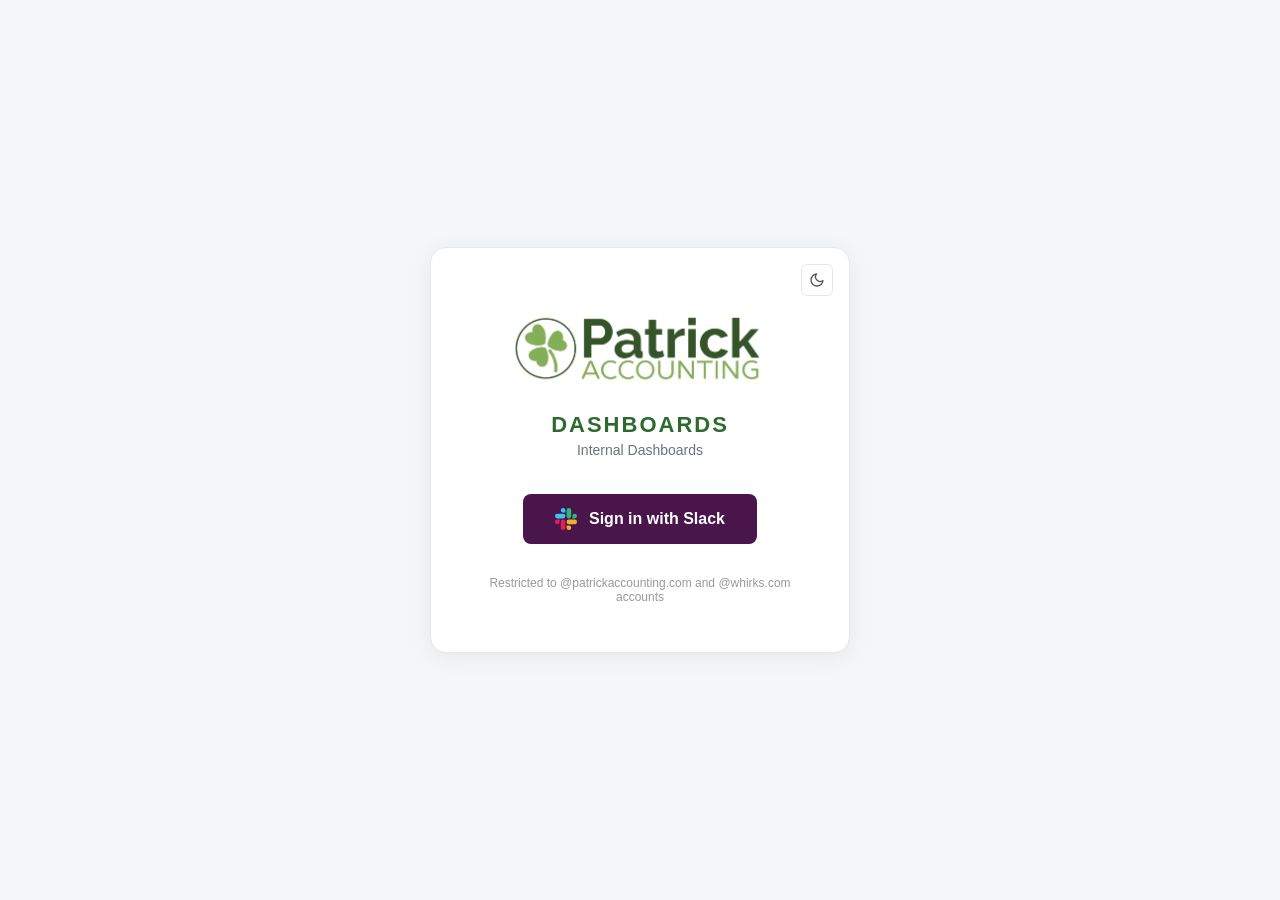
<file: connections-pairs.html>
<!DOCTYPE html>
<html lang="en">
<head>
<meta charset="UTF-8">
<meta name="viewport" content="width=device-width, initial-scale=1.0">
<script src="/theme.js"></script>
<link rel="stylesheet" href="/theme.css">
<script src="/auth.js"></script>
<title>Connection Pairings &mdash; PATS Dashboards</title>
<style>
  * { margin:0; padding:0; box-sizing:border-box; }
  body { font-family:-apple-system,BlinkMacSystemFont,"Segoe UI",Roboto,Arial,sans-serif; background:#f5f5f5; color:#333; }
  .container { max-width:1400px; margin:0 auto; padding:20px; }
  header { background:#1a3a5c; color:#fff; padding:32px 20px; margin:-20px -20px 24px -20px; text-align:center; }
  h1 { font-size:26px; font-weight:600; margin-bottom:8px; }
  .subtitle { font-size:15px; opacity:.95; }
  .source-info { font-size:13px; opacity:.75; margin-top:6px; }
  .cards { display:grid; grid-template-columns:repeat(auto-fit,minmax(150px,1fr)); gap:14px; margin-bottom:18px; }
  .card { background:#fff; padding:14px; border-radius:4px; box-shadow:0 1px 3px rgba(0,0,0,.1); text-align:center; }
  .card .count { font-size:26px; font-weight:700; color:#1a3a5c; }
  .card .label { font-size:12px; color:#666; text-transform:uppercase; letter-spacing:.5px; margin-top:2px; }
  .card.warn .count { color:#856404; }
  .card.bad .count { color:#842029; }
  .controls { display:flex; gap:10px; flex-wrap:wrap; align-items:center; margin-bottom:16px; }
  .controls input[type=text] { flex:1; min-width:220px; padding:9px 12px; border:1px solid #ddd; border-radius:4px; font-size:14px; }
  button { padding:9px 14px; border:1px solid #ddd; background:#fff; border-radius:4px; cursor:pointer; font-size:13px; font-weight:500; }
  button:hover { background:#f0f0f0; }
  button.active { background:#1a3a5c; color:#fff; border-color:#1a3a5c; }
  .table-wrapper { background:#fff; border-radius:4px; box-shadow:0 1px 3px rgba(0,0,0,.1); overflow:hidden; }
  table { width:100%; border-collapse:collapse; }
  thead { background:#f8f8f8; border-bottom:2px solid #e0e0e0; }
  th { padding:12px 14px; text-align:left; font-size:12px; font-weight:600; color:#1a3a5c; text-transform:uppercase; letter-spacing:.5px; }
  td { padding:11px 14px; border-bottom:1px solid #e8e8e8; font-size:14px; vertical-align:top; }
  tr.flagged { background:#fffdf3; }
  tr.badrow { background:#fdf2f2; }
  .name { font-weight:600; color:#1a3a5c; }
  .sub { font-size:12px; color:#777; margin-top:3px; }
  .realm { font-family:'Courier New',monospace; font-size:12px; color:#888; }
  .badge { display:inline-block; padding:3px 9px; border-radius:11px; font-size:11px; font-weight:700; text-transform:uppercase; letter-spacing:.4px; }
  .b-ok { background:#d4edda; color:#155724; }
  .b-pin { background:#dbe7f5; color:#1a3a5c; }
  .b-fuzzy { background:#fff3cd; color:#856404; }
  .b-weak { background:#f8d7da; color:#842029; }
  .b-none { background:#eee; color:#555; }
  .note { font-size:12px; color:#666; max-width:320px; line-height:1.45; }
  .legend { background:#fff; border-radius:4px; padding:14px 16px; margin-bottom:16px; font-size:13px; color:#555; line-height:1.6; box-shadow:0 1px 3px rgba(0,0,0,.1); }
  .legend b { color:#1a3a5c; }
  .empty { text-align:center; padding:50px; color:#999; }
</style>
</head>
<body>
<nav style="display:flex;align-items:center;gap:8px;padding:12px 20px;background:rgba(26,31,46,0.95);border-bottom:1px solid rgba(74,144,226,0.2);"><a href="/" style="margin-right:16px;display:flex;align-items:center;text-decoration:none;"><img data-logo src="/assets/logo.png" alt="Patrick Accounting" style="height:28px;"></a><a href="index.html" style="padding:6px 12px;border-radius:6px;font-size:13px;font-weight:500;text-decoration:none;color:#a0a0a0;">Automation Scorecard</a><a href="activity.html" style="padding:6px 12px;border-radius:6px;font-size:13px;font-weight:500;text-decoration:none;color:#a0a0a0;">Monthly Activity</a><a href="connections.html" style="padding:6px 12px;border-radius:6px;font-size:13px;font-weight:500;text-decoration:none;color:#a0a0a0;">QBO Connections</a><a href="connections-review.html" style="padding:6px 12px;border-radius:6px;font-size:13px;font-weight:500;text-decoration:none;color:#a0a0a0;">Reconciliation</a><a href="connections-pairs.html" style="padding:6px 12px;border-radius:6px;font-size:13px;font-weight:500;text-decoration:none;color:#fff;background:rgba(74,144,226,0.15);border:1px solid rgba(74,144,226,0.3);">Pairings</a><a href="fee-analysis.html" style="padding:6px 12px;border-radius:6px;font-size:13px;font-weight:500;text-decoration:none;color:#a0a0a0;">Fee Analysis</a><a href="skills.html" style="padding:6px 12px;border-radius:6px;font-size:13px;font-weight:500;text-decoration:none;color:#a0a0a0;background:transparent;border:1px solid transparent;transition:all 0.2s;">Viktor Skills</a><a href="admin.html" style="padding:6px 12px;border-radius:6px;font-size:13px;font-weight:500;text-decoration:none;color:#a0a0a0;">Admin</a></nav>

<div class="container">
  <header>
    <h1>Qount &harr; QBO Pairings</h1>
    <p class="subtitle">Every authorized QBO company file and the Qount client it is tied to</p>
    <p class="source-info" id="genInfo">Loading...</p>
  </header>

  <div class="legend">
    <b>Exact</b> = QBO file name and Qount client name agree.
    <b>Pinned</b> = a human locked this pairing by Realm ID.
    <b>Name mismatch</b> = matched on partial name only &mdash; worth a look.
    <b>Likely wrong</b> = names barely overlap; check before trusting any data from this file.
    <b>No Qount client</b> = authorized file with nothing to attach to.
    Fix anything wrong on the <a href="connections-review.html">Reconciliation</a> tab (pick the file + set Decision + Save), or tell Viktor the pair and he will re-pin it.
  </div>

  <div class="cards">
    <div class="card"><div class="count" id="cTotal">0</div><div class="label">QBO files</div></div>
    <div class="card"><div class="count" id="cOk">0</div><div class="label">Clean pairs</div></div>
    <div class="card warn"><div class="count" id="cFuzzy">0</div><div class="label">Name mismatch</div></div>
    <div class="card bad"><div class="count" id="cWeak">0</div><div class="label">Likely wrong</div></div>
    <div class="card bad"><div class="count" id="cNone">0</div><div class="label">No Qount client</div></div>
    <div class="card warn"><div class="count" id="cNoFile">0</div><div class="label">Clients w/o file</div></div>
  </div>

  <div class="controls">
    <input type="text" id="search" placeholder="Search a Qount client, QBO file or realm ID...">
    <button class="filter active" data-f="all">All pairs</button>
    <button class="filter" data-f="issues">Needs review</button>
    <button class="filter" data-f="pinned">Pinned</button>
    <button class="filter" data-f="unmatched">No Qount client</button>
    <button class="filter" data-f="nofile">Clients with no QBO file</button>
    <button id="csvBtn">Download CSV</button>
  </div>

  <div class="table-wrapper">
    <table>
      <thead><tr>
        <th style="width:40px">#</th>
        <th>Qount client</th>
        <th>QBO company file</th>
        <th style="width:150px">Match</th>
        <th style="width:130px">Last refreshed</th>
        <th>Note</th>
      </tr></thead>
      <tbody id="tbody"><tr><td colspan="6" class="empty">Loading...</td></tr></tbody>
    </table>
  </div>
</div>

<script src="connections_pairs_data.js?v=1791443577"></script>
<script>
var D = typeof CONNECTIONS_PAIRS_DATA !== "undefined" ? CONNECTIONS_PAIRS_DATA : { rows: [], qount_no_file: [] };
var filter = "all";
var BADGE = { exact:["b-ok","Exact"], pinned:["b-pin","Pinned"], fuzzy:["b-fuzzy","Name mismatch"], weak:["b-weak","Likely wrong"], unmatched:["b-none","No Qount client"] };
function esc(s){ return String(s==null?"":s).replace(/[&<>"]/g,function(c){return ({"&":"&amp;","<":"&lt;",">":"&gt;","\"":"&quot;"})[c];}); }

function counts(){
  var c={exact:0,pinned:0,fuzzy:0,weak:0,unmatched:0};
  D.rows.forEach(function(r){ c[r.status]=(c[r.status]||0)+1; });
  return c;
}

function visible(){
  var q=(document.getElementById("search").value||"").toLowerCase();
  if (filter==="nofile") {
    return (D.qount_no_file||[]).filter(function(n){ return !q || n.toLowerCase().indexOf(q)>-1; })
      .map(function(n){ return { qount_name:n, qbo_name:"", realm_id:"", status:"unmatched", score:0, last_refreshed:"", flag:"Qount client tagged Tech:QBO with no authorized QBO file" }; });
  }
  return D.rows.filter(function(r){
    var hay=(r.qount_name+" "+r.qbo_name+" "+r.realm_id).toLowerCase();
    if (q && hay.indexOf(q)===-1) return false;
    if (filter==="issues") return r.status==="fuzzy"||r.status==="weak"||r.status==="unmatched";
    if (filter==="pinned") return r.status==="pinned";
    if (filter==="unmatched") return r.status==="unmatched";
    return true;
  });
}

function render(){
  var rows=visible(), tb=document.getElementById("tbody");
  if(!rows.length){ tb.innerHTML='<tr><td colspan="6" class="empty">Nothing here. Try another filter.</td></tr>'; return; }
  tb.innerHTML = rows.map(function(r,i){
    var b=BADGE[r.status]||BADGE.exact;
    var cls = r.status==="weak"||r.status==="unmatched" ? "badrow" : (r.status==="fuzzy" ? "flagged" : "");
    return '<tr class="'+cls+'">'+
      '<td>'+(i+1)+'</td>'+
      '<td><div class="name">'+esc(r.qount_name||"\u2014")+'</div><div class="sub">'+esc(r.sn||"")+'</div></td>'+
      '<td><div class="name">'+esc(r.qbo_name||"\u2014")+'</div><div class="sub realm">'+esc(r.realm_id||"")+'</div></td>'+
      '<td><span class="badge '+b[0]+'">'+b[1]+'</span><div class="sub">'+(r.score?("similarity "+r.score):"")+'</div></td>'+
      '<td class="sub">'+esc(r.last_refreshed||"\u2014")+'</td>'+
      '<td class="note">'+esc(r.flag||"")+'</td></tr>';
  }).join("");
}

function csv(){
  var head=["Qount client","Serial","QBO file","Realm ID","Match","Similarity","Last refreshed","Note"];
  var lines=[head.join(",")];
  D.rows.forEach(function(r){
    lines.push([r.qount_name,r.sn,r.qbo_name,r.realm_id,r.status,r.score,r.last_refreshed,r.flag].map(function(v){
      return '"'+String(v==null?"":v).replace(/"/g,'""')+'"'; }).join(","));
  });
  (D.qount_no_file||[]).forEach(function(n){ lines.push('"'+n+'","","","","no_qbo_file","","","Qount client tagged Tech:QBO with no authorized QBO file"'); });
  var a=document.createElement("a");
  a.href=URL.createObjectURL(new Blob([lines.join("\n")],{type:"text/csv"}));
  a.download="qount_qbo_pairings.csv"; a.click();
}

function init(){
  var c=counts();
  document.getElementById("cTotal").textContent=D.rows.length;
  document.getElementById("cOk").textContent=(c.exact||0)+(c.pinned||0);
  document.getElementById("cFuzzy").textContent=c.fuzzy||0;
  document.getElementById("cWeak").textContent=c.weak||0;
  document.getElementById("cNone").textContent=c.unmatched||0;
  document.getElementById("cNoFile").textContent=(D.qount_no_file||[]).length;
  document.getElementById("genInfo").textContent=D.rows.length+" authorized QBO files \u00b7 "+(D.qount_total||0)+" Qount QBO-tagged clients \u00b7 synced "+String(D.generated||"").slice(0,16).replace("T"," ")+" UTC";
  document.getElementById("search").addEventListener("input",render);
  document.getElementById("csvBtn").addEventListener("click",csv);
  document.querySelectorAll(".filter").forEach(function(b){
    b.addEventListener("click",function(){
      document.querySelectorAll(".filter").forEach(function(x){x.classList.remove("active");});
      b.classList.add("active"); filter=b.dataset.f; render();
    });
  });
  render();
}
function waitForAuth() {
  if (window.__PATS_USER) { init(); } else { setTimeout(waitForAuth, 120); }
}
if (document.readyState === "loading") {
  document.addEventListener("DOMContentLoaded", function () { setTimeout(waitForAuth, 100); });
} else { setTimeout(waitForAuth, 100); }
</script>
</body>
</html>
</file>
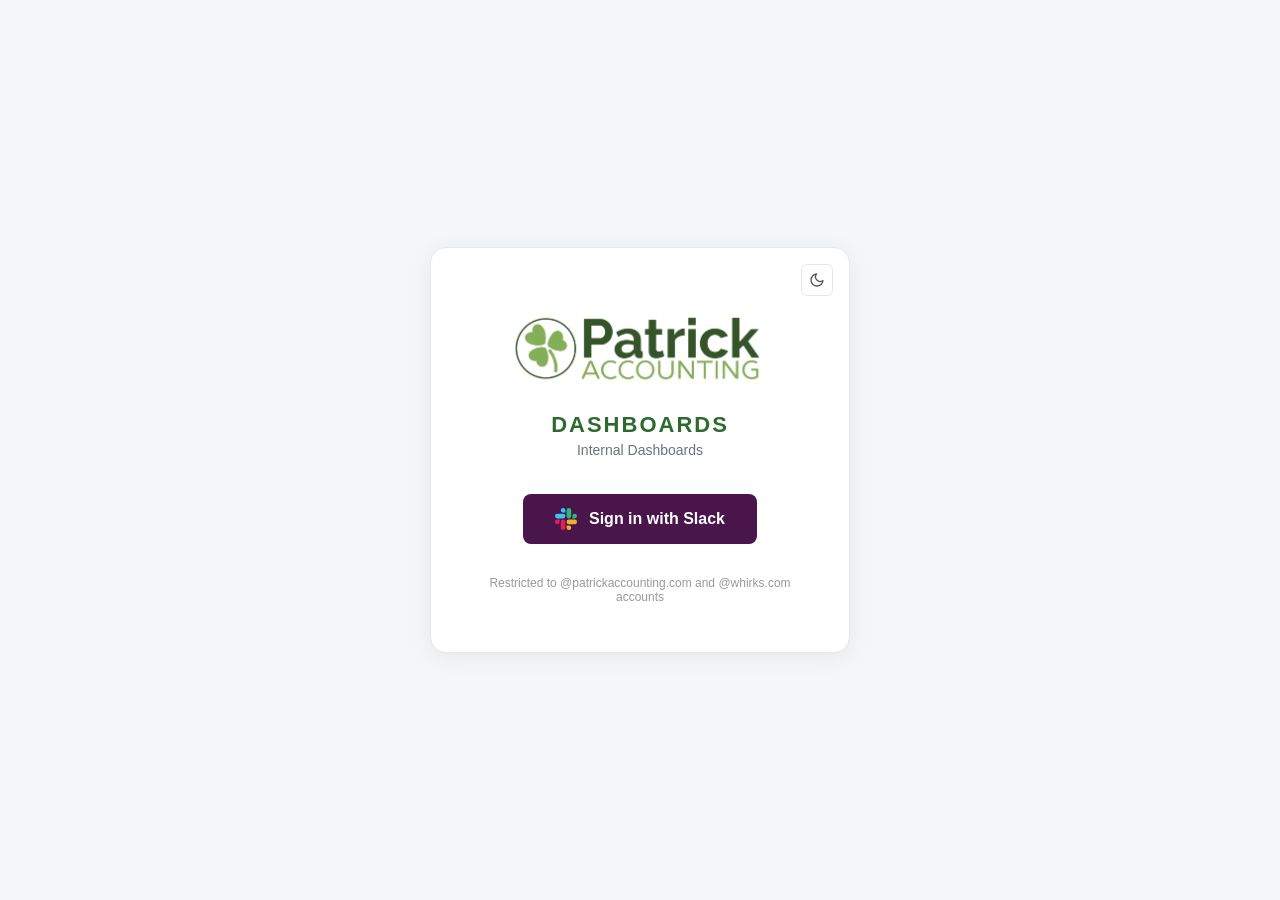
<file: connections-review.html>
<!DOCTYPE html>
<html lang="en">
<head>
<meta charset="UTF-8">
<meta name="viewport" content="width=device-width, initial-scale=1.0">
<script src="/theme.js"></script>
<link rel="stylesheet" href="/theme.css">
<script src="/auth.js"></script>
<title>Connection Reconciliation — PATS Dashboards</title>
<style>
  * { margin:0; padding:0; box-sizing:border-box; }
  body { font-family:-apple-system,BlinkMacSystemFont,"Segoe UI",Roboto,Arial,sans-serif; background:#f5f5f5; color:#333; }
  .container { max-width:1400px; margin:0 auto; padding:20px; }
  header { background:#1a3a5c; color:#fff; padding:32px 20px; margin:-20px -20px 24px -20px; text-align:center; }
  h1 { font-size:26px; font-weight:600; margin-bottom:8px; }
  .subtitle { font-size:15px; opacity:.95; }
  .source-info { font-size:13px; opacity:.75; margin-top:6px; }
  .cards { display:grid; grid-template-columns:repeat(auto-fit,minmax(150px,1fr)); gap:14px; margin-bottom:18px; }
  .card { background:#fff; padding:14px; border-radius:4px; box-shadow:0 1px 3px rgba(0,0,0,.1); text-align:center; }
  .card .count { font-size:26px; font-weight:700; color:#1a3a5c; }
  .card .label { font-size:12px; color:#666; text-transform:uppercase; letter-spacing:.5px; margin-top:2px; }
  .card.done .count { color:#155724; }
  .card.left .count { color:#856404; }
  .controls { display:flex; gap:12px; flex-wrap:wrap; align-items:center; margin-bottom:16px; }
  .controls input[type=text] { flex:1; min-width:220px; padding:9px 12px; border:1px solid #ddd; border-radius:4px; font-size:14px; }
  button { padding:9px 14px; border:1px solid #ddd; background:#fff; border-radius:4px; cursor:pointer; font-size:13px; font-weight:500; }
  button:hover { background:#f0f0f0; }
  button.active { background:#1a3a5c; color:#fff; border-color:#1a3a5c; }
  button.primary { background:#1a3a5c; color:#fff; border-color:#1a3a5c; }
  button.primary:disabled { opacity:.45; cursor:not-allowed; }
  .savebar { position:sticky; top:0; z-index:50; background:#fff; border:1px solid #e0e0e0; border-radius:4px;
             padding:12px 16px; margin-bottom:16px; display:flex; align-items:center; gap:14px; box-shadow:0 2px 6px rgba(0,0,0,.06); }
  .savebar .msg { font-size:13px; color:#666; }
  .table-wrapper { background:#fff; border-radius:4px; box-shadow:0 1px 3px rgba(0,0,0,.1); overflow:hidden; }
  table { width:100%; border-collapse:collapse; }
  thead { background:#f8f8f8; border-bottom:2px solid #e0e0e0; }
  th { padding:12px 14px; text-align:left; font-size:12px; font-weight:600; color:#1a3a5c; text-transform:uppercase; letter-spacing:.5px; }
  td { padding:12px 14px; border-bottom:1px solid #e8e8e8; font-size:14px; vertical-align:top; }
  tr.decided { background:#f0f8f4; }
  .name { font-weight:600; color:#1a3a5c; }
  .sub { font-size:12px; color:#777; margin-top:3px; }
  .realm { font-family:'Courier New',monospace; font-size:12px; color:#888; }
  .badge { display:inline-block; padding:3px 9px; border-radius:11px; font-size:11px; font-weight:700; text-transform:uppercase; letter-spacing:.4px; }
  .b-pin { background:#d4edda; color:#155724; }
  .b-rollup { background:#dbe7f5; color:#1a3a5c; }
  .b-dropped { background:#f8d7da; color:#842029; }
  .b-review { background:#fff3cd; color:#856404; }
  .b-needs { background:#eee; color:#555; }
  .b-stale { background:#f8d7da; color:#842029; margin-left:6px; }
  select, input.note { padding:7px 8px; border:1px solid #ddd; border-radius:4px; font-size:13px; width:100%; max-width:260px; background:#fff; }
  .reason { font-size:12px; color:#666; max-width:340px; line-height:1.45; }
  .accept { padding:5px 10px; font-size:12px; }
  .empty { text-align:center; padding:50px; color:#999; }
  .legend { background:#fff; border-radius:4px; padding:14px 16px; margin-bottom:16px; font-size:13px; color:#555; line-height:1.6; box-shadow:0 1px 3px rgba(0,0,0,.1); }
  .legend b { color:#1a3a5c; }
  @media (max-width:900px){ td,th{padding:9px 10px;font-size:13px;} }
</style>
</head>
<body>
<nav style="display:flex;align-items:center;gap:8px;padding:12px 20px;background:rgba(26,31,46,0.95);border-bottom:1px solid rgba(74,144,226,0.2);"><a href="/" style="margin-right:16px;display:flex;align-items:center;text-decoration:none;"><img data-logo src="/assets/logo.png" alt="Patrick Accounting" style="height:28px;"></a><a href="index.html" style="padding:6px 12px;border-radius:6px;font-size:13px;font-weight:500;text-decoration:none;color:#a0a0a0;">Automation Scorecard</a><a href="activity.html" style="padding:6px 12px;border-radius:6px;font-size:13px;font-weight:500;text-decoration:none;color:#a0a0a0;">Monthly Activity</a><a href="connections.html" style="padding:6px 12px;border-radius:6px;font-size:13px;font-weight:500;text-decoration:none;color:#a0a0a0;">QBO Connections</a><a href="fee-analysis.html" style="padding:6px 12px;border-radius:6px;font-size:13px;font-weight:500;text-decoration:none;color:#a0a0a0;">Fee Analysis</a><a href="admin.html" style="padding:6px 12px;border-radius:6px;font-size:13px;font-weight:500;text-decoration:none;color:#a0a0a0;">Admin</a></nav>
<div id="qbo-subnav" style="display:flex;gap:6px;padding:10px 20px;background:rgba(26,31,46,0.6);border-bottom:1px solid rgba(74,144,226,0.15);font-size:13px;"><a href="/connections.html" style="padding:5px 11px;border-radius:6px;text-decoration:none;color:#9aa4b2;border:1px solid transparent;">Status</a><a href="/connections-pairs.html" style="padding:5px 11px;border-radius:6px;text-decoration:none;color:#9aa4b2;border:1px solid transparent;">Pairings</a><a href="/connections-review.html" style="padding:5px 11px;border-radius:6px;text-decoration:none;color:#fff;background:rgba(74,144,226,0.18);border:1px solid rgba(74,144,226,0.35);">Reconciliation</a><a href="/needs-auth.html" style="padding:5px 11px;border-radius:6px;text-decoration:none;color:#9aa4b2;border:1px solid transparent;">Needs Auth</a></div>

<div class="container">
  <header>
    <h1>QBO Connection Reconciliation</h1>
    <p class="subtitle">Every Qount client that does not cleanly tie to a QBO company file</p>
    <p class="source-info" id="genInfo">Loading...</p>
  </header>

  <div class="legend">
    <b>Pinned</b> = this Qount client is this QBO file; we lock the Realm ID so renames never break the match again.
    <b>Rolls up into parent</b> = books live inside another entity's QBO file; shows as "covered by parent" and leaves the connection chase list.
    <b>Not on QBO</b> = R365 or manual books, should not carry the Tech:QBO label.
    <b>Dropped client</b> = terminated, Viktor revokes and deletes the token.
    <b>Needs connection</b> = genuinely missing, keep chasing.
    The two dropdowns are different lists: <b>parent</b> lists every Qount client (connected or not), while the <b>QBO file</b> list only has files whose token is authorized in Viktor - so a client can be missing from the file list and still show up as a parent option on other rows.
    Rows marked <b>Two QBO files on one client</b> mean one client has two authorized QBO files: pick the live one and Viktor revokes the other.
  </div>

  <div class="cards">
    <div class="card"><div class="count" id="cTotal">0</div><div class="label">Exceptions</div></div>
    <div class="card done"><div class="count" id="cDone">0</div><div class="label">Decided</div></div>
    <div class="card left"><div class="count" id="cLeft">0</div><div class="label">Remaining</div></div>
    <div class="card"><div class="count" id="cUnsaved">0</div><div class="label">Unsaved</div></div>
  </div>

  <div class="savebar">
    <button class="primary" id="saveBtn" disabled>Save decisions</button>
    <button id="acceptAllBtn">Accept all suggestions on screen</button>
    <span class="msg" id="saveMsg">Signed in as <span id="whoami">...</span></span>
  </div>

  <div class="controls">
    <input type="text" id="search" placeholder="Search a client or QBO file name...">
    <button class="filter active" data-f="open">Undecided</button>
    <button class="filter" data-f="all">All</button>
    <button class="filter" data-f="duplicate_token">Duplicate QBO files</button>
    <button class="filter" data-f="orphan_token">QBO files with no Qount match</button>
    <button class="filter" data-f="unconnected_client">Qount clients with no connection</button>
    <button class="filter" data-f="suspect_pair">Name mismatches</button>
    <button class="filter" data-f="decided">Decided</button>
  </div>

  <div class="table-wrapper">
    <table>
      <thead><tr>
        <th style="width:40px">#</th>
        <th>Client / QBO file</th>
        <th>Viktor's read</th>
        <th style="width:220px">Decision</th>
        <th style="width:250px">Parent / QBO file</th>
        <th style="width:170px">Note</th>
        <th style="width:90px"></th>
      </tr></thead>
      <tbody id="tbody"><tr><td colspan="7" class="empty">Loading...</td></tr></tbody>
    </table>
  </div>
</div>

<script src="connections_review_data.js?v=1791409449"></script>
<script>
var API_BASE = "https://standing-malamute-183.convex.site";
var DATA = typeof CONNECTIONS_REVIEW_DATA !== "undefined" ? CONNECTIONS_REVIEW_DATA : { items: [] };
var saved = {};      // key -> saved entry from Convex
var pending = {};    // key -> unsaved entry
var filter = "open";

var DECISION_LABEL = {
  pinned: "Pinned to QBO file",
  rolled_up: "Rolls up into parent",
  dba_of: "DBA / trade name of another client",
  not_qbo: "Not on QBO",
  dropped: "Dropped client",
  needs_connection: "Needs connection"
};

var SUGGESTION_TO_DECISION = {
  pin: "pinned",
  pin_match: "pinned",
  rollup: "rolled_up",
  dba: "dba_of",
  dropped: "dropped",
  needs_connection: "needs_connection",
  // A "review" item is a connected pair whose names only partly match. Accepting
  // it means "yes, this is the right file", i.e. pin the realm it's already on
  // (the realm select is prefilled with suggested_realm). Without this mapping
  // there was no button at all and Kim had no way to confirm a good pair.
  review: "pinned"
};

var KIND_LABEL = {
  duplicate_token: "Two QBO files on one client",
  orphan_token: "QBO file with no Qount client",
  unconnected_client: "Qount client with no connection",
  suspect_pair: "Name mismatch on a connected client"
};

var SUGGESTION_BADGE = {
  pin: ["b-pin", "Pin"],
  pin_match: ["b-pin", "Pin"],
  rollup: ["b-rollup", "Roll up"],
  dba: ["b-rollup", "DBA"],
  dropped: ["b-dropped", "Dropped"],
  needs_connection: ["b-needs", "Needs connection"],
  review: ["b-review", "Your call"]
};

function token() { return localStorage.getItem("pats_session_token") || ""; }
function esc(s) { return String(s == null ? "" : s).replace(/[&<>"]/g, function (c) { return ({ "&": "&amp;", "<": "&lt;", ">": "&gt;", '"': "&quot;" })[c]; }); }

function itemName(it) { return it.kind === "orphan_token" ? it.qbo_name : it.qount_name; }

function headerCounts() {
  var byKind = {};
  DATA.items.forEach(function (it) { byKind[it.kind] = (byKind[it.kind] || 0) + 1; });
  return byKind;
}

function current(key) { return pending[key] || saved[key] || null; }

async function init() {
  var user = window.__PATS_USER || {};
  document.getElementById("whoami").textContent = user.displayName || user.email || "unknown";
  document.getElementById("genInfo").textContent =
    DATA.items.length + " exceptions from the " + (DATA.generated || "") + " sync \u00b7 " +
    (headerCounts().duplicate_token || 0) + " duplicate files \u00b7 " +
    (headerCounts().orphan_token || 0) + " unmatched QBO files \u00b7 " +
    (headerCounts().unconnected_client || 0) + " clients with no connection";

  try {
    var resp = await fetch(API_BASE + "/connections/registry", { headers: { Authorization: "Bearer " + token() } });
    if (resp.ok) {
      var body = await resp.json();
      (body.entries || []).forEach(function (e) { saved[e.key] = e; });
    }
  } catch (e) { console.error(e); }

  document.getElementById("search").addEventListener("input", render);
  document.querySelectorAll(".filter").forEach(function (b) {
    b.addEventListener("click", function () {
      document.querySelectorAll(".filter").forEach(function (x) { x.classList.remove("active"); });
      b.classList.add("active");
      filter = b.dataset.f;
      render();
    });
  });
  document.getElementById("saveBtn").addEventListener("click", save);
  document.getElementById("acceptAllBtn").addEventListener("click", acceptAllVisible);
  render();
}

function visibleItems() {
  var q = (document.getElementById("search").value || "").toLowerCase();
  return DATA.items.filter(function (it) {
    var hay = (itemName(it) + " " + (it.reason || "")).toLowerCase();
    if (q && hay.indexOf(q) === -1) return false;
    var has = !!current(it.id);
    if (filter === "open") return !has;
    if (filter === "decided") return has;
    if (filter === "orphan_token" || filter === "unconnected_client" || filter === "duplicate_token" || filter === "suspect_pair") return it.kind === filter;
    return true;
  });
}

function realmOptions(it, selectedRealm) {
  var out = [];
  (it.realm_options || []).forEach(function (o) {
    out.push('<option value="' + esc(o.realm) + '"' + (o.realm === selectedRealm ? " selected" : "") + ">" + esc(o.label) + "</option>");
  });
  return out.join("");
}

function parentOptions(it, selected) {
  var self = itemName(it);
  var names = it.kind === "orphan_token"
    ? (it.candidates || []).map(function (c) { return c.name; }).concat(DATA.qount_names || [])
    : (it.parent_candidates || []).concat(DATA.connected_names || []).concat(DATA.qount_names || []);
  names = names.filter(function (n) { return n && n !== self; });
  var seen = {}, out = ['<option value="">-- none --</option>'];
  names.forEach(function (n) {
    if (!n || seen[n]) return;
    seen[n] = 1;
    out.push('<option value="' + esc(n) + '"' + (n === selected ? " selected" : "") + ">" + esc(n) + "</option>");
  });
  return out.join("");
}

function allFileOptions(selectedRealm) {
  var out = ['<option value="">-- none --</option>'];
  (DATA.all_qbo_files || []).forEach(function (o) {
    out.push('<option value="' + esc(o.realm) + '"' + (o.realm === selectedRealm ? " selected" : "") + '>' + esc(o.label) + '</option>');
  });
  return out.join("");
}

function render() {
  var items = visibleItems();
  var tbody = document.getElementById("tbody");
  if (!items.length) {
    tbody.innerHTML = '<tr><td colspan="7" class="empty">Nothing here. Try another filter.</td></tr>';
  } else {
    var html = "";
    items.forEach(function (it, idx) {
      var cur = current(it.id) || {};
      var decision = cur.decision || "";
      var parent = cur.parentName || (it.suggestion === "pin_match" ? it.pin_qbo_name : (it.kind === "orphan_token" ? (it.candidates && it.candidates[0] && it.candidates[0].name) : (it.parent_candidates && it.parent_candidates[0]))) || "";
      var badge = SUGGESTION_BADGE[it.suggestion] || SUGGESTION_BADGE.review;
      var sub = it.kind === "suspect_pair"
        ? "Qount client " + esc(it.sn || "no serial") + ' &middot; connected to <b>' + esc(it.qbo_name) + '</b> &middot; realm <span class="realm">' + esc(it.realm_id) + "</span>"
        : it.kind === "orphan_token"
        ? 'QBO file &middot; realm <span class="realm">' + esc(it.realm_id) + "</span>" + (it.stale ? '<span class="badge b-stale">token failing</span>' : "")
        : "Qount client &middot; " + esc(it.sn || "no serial");
      sub += ' &middot; ' + esc(KIND_LABEL[it.kind] || "");
      html += '<tr class="' + (decision ? "decided" : "") + '" data-key="' + esc(it.id) + '">' +
        '<td>' + (idx + 1) + '</td>' +
        '<td><div class="name">' + esc(itemName(it)) + '</div><div class="sub">' + sub + '</div></td>' +
        '<td><span class="badge ' + badge[0] + '">' + badge[1] + '</span><div class="reason">' + esc(it.reason || "") + '</div></td>' +
        '<td><select class="dec">' +
          '<option value=""' + (decision ? "" : " selected") + ">-- choose --</option>" +
          Object.keys(DECISION_LABEL).map(function (d) {
            return '<option value="' + d + '"' + (d === decision ? " selected" : "") + ">" + DECISION_LABEL[d] + "</option>";
          }).join("") +
        '</select></td>' +
        '<td>' +
          (it.realm_options
            ? '<select class="realm">' + realmOptions(it, cur.realmId || it.suggested_realm || "") + '</select>'
            : "") +
          '<div class="sub">Roll up into parent, or the real client if this is a DBA (any Qount client):</div>' +
          '<select class="par">' + parentOptions(it, parent) + '</select>' +
          (it.kind === "unconnected_client" && !it.realm_options
            ? '<div class="sub">or pin to a QBO file (only the ' + (DATA.all_qbo_files||[]).length + ' files authorized in Viktor):</div><select class="realm">' + allFileOptions(cur.realmId || "") + '</select>'
            : "") +
        '</td>' +
        '<td><input class="note" type="text" value="' + esc(cur.note || "") + '" placeholder="optional"></td>' +
        '<td>' + (SUGGESTION_TO_DECISION[it.suggestion]
          ? '<button class="accept">' + (it.suggestion === "review" ? "Confirm pair" : "Accept") + '</button>'
          : "") + '</td>' +
        '</tr>';
    });
    tbody.innerHTML = html;

    tbody.querySelectorAll("tr[data-key]").forEach(function (tr) {
      var key = tr.dataset.key;
      var it = DATA.items.filter(function (x) { return x.id === key; })[0];
      tr.querySelector(".dec").addEventListener("change", function () { stage(it, tr); });
      tr.querySelectorAll(".par, .realm").forEach(function (sel) {
        sel.addEventListener("change", function () { stage(it, tr); });
      });
      tr.querySelector(".note").addEventListener("input", function () { stage(it, tr); });
      var acc = tr.querySelector(".accept");
      if (acc) acc.addEventListener("click", function () {
        var sel = tr.querySelector(".dec");
        // Only fall back to the suggested decision when the user hasn't picked one.
        // Accept must never overwrite a decision Kim already selected.
        if (!sel.value) sel.value = SUGGESTION_TO_DECISION[it.suggestion];
        stage(it, tr);
        render();
      });
    });
  }
  updateCounts();
}

function stage(it, tr) {
  var decision = tr.querySelector(".dec").value;
  if (!decision) { delete pending[it.id]; updateCounts(); return; }
  pending[it.id] = {
    key: it.id,
    kind: it.kind,
    decision: decision,
    qountName: it.qount_name || "",
    qountSn: it.sn || "",
    qboName: it.qbo_name || "",
    parentName: tr.querySelector(".par") ? tr.querySelector(".par").value : "",
    realmId: (decision === "rolled_up" && tr.querySelector(".par") && tr.querySelector(".par").value)
      ? ""
      : (tr.querySelector(".realm") ? tr.querySelector(".realm").value : (it.realm_id || "")),
    note: tr.querySelector(".note").value || ""
  };
  tr.classList.add("decided");
  updateCounts();
}

function acceptAllVisible() {
  var rows = document.querySelectorAll("#tbody tr[data-key]");
  rows.forEach(function (tr) {
    var it = DATA.items.filter(function (x) { return x.id === tr.dataset.key; })[0];
    var d = SUGGESTION_TO_DECISION[it.suggestion];
    if (!d) return;
    // Never bulk-confirm name-mismatch pairs -- those need a human eyeball.
    if (it.suggestion === "review") return;
    if (current(it.id)) return;
    tr.querySelector(".dec").value = d;
    stage(it, tr);
  });
  render();
}

function updateCounts() {
  var total = DATA.items.length;
  var done = DATA.items.filter(function (it) { return !!current(it.id); }).length;
  var unsaved = Object.keys(pending).length;
  document.getElementById("cTotal").textContent = total;
  document.getElementById("cDone").textContent = done;
  document.getElementById("cLeft").textContent = total - done;
  document.getElementById("cUnsaved").textContent = unsaved;
  document.getElementById("saveBtn").disabled = unsaved === 0;
}

async function save() {
  var entries = Object.keys(pending).map(function (k) { return pending[k]; });
  if (!entries.length) return;
  var btn = document.getElementById("saveBtn");
  var msg = document.getElementById("saveMsg");
  btn.disabled = true;
  msg.textContent = "Saving " + entries.length + "...";
  try {
    var resp = await fetch(API_BASE + "/connections/registry/save", {
      method: "POST",
      headers: { "Content-Type": "application/json", Authorization: "Bearer " + token() },
      body: JSON.stringify({ entries: entries })
    });
    var body = await resp.json();
    if (!resp.ok || body.error) throw new Error(body.error || "save failed");
    entries.forEach(function (e) { saved[e.key] = e; });
    pending = {};
    msg.textContent = "Saved " + body.saved + ". Viktor picks these up on the next refresh.";
  } catch (e) {
    msg.textContent = "Save failed: " + e.message + ". Nothing was lost, try again.";
    btn.disabled = false;
    return;
  }
  render();
}

function waitForAuth() {
  if (window.__PATS_USER) { init(); } else { setTimeout(waitForAuth, 120); }
}
if (document.readyState === "loading") {
  document.addEventListener("DOMContentLoaded", function () { setTimeout(waitForAuth, 100); });
} else { setTimeout(waitForAuth, 100); }
</script>
</body>
</html>
</file>
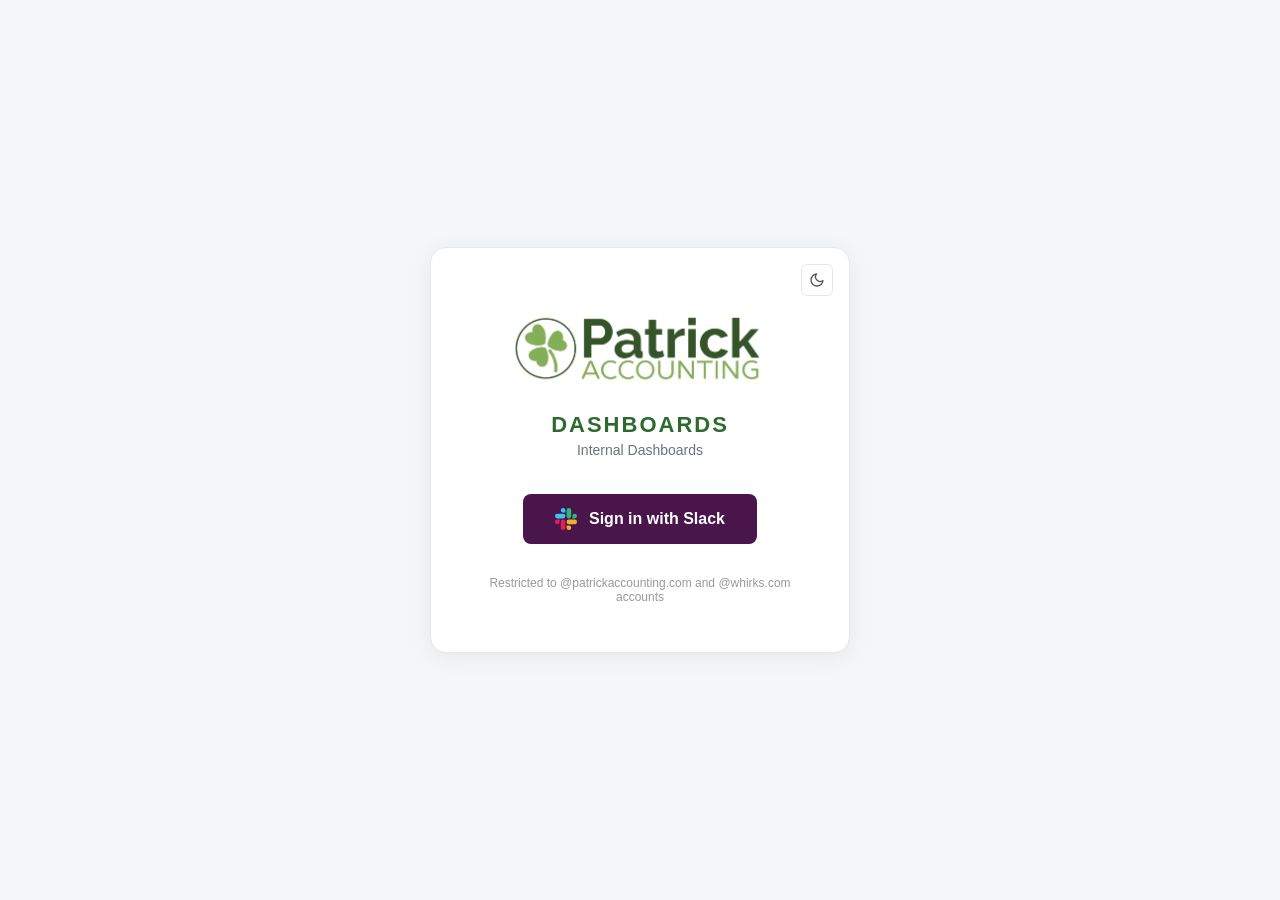
<file: connections.html>
<!DOCTYPE html>
<html lang="en">
<head>
    <meta charset="UTF-8">
    <meta name="viewport" content="width=device-width, initial-scale=1.0">
    <script src="/theme.js"></script>
    <link rel="stylesheet" href="/theme.css">
    <script src="/auth.js"></script>
    <title>QBO Connections — PATS Dashboards</title>
    <style>
        * { margin: 0; padding: 0; box-sizing: border-box; }
        body {
            font-family: -apple-system, BlinkMacSystemFont, "Segoe UI", Roboto, "Helvetica Neue", Arial, sans-serif;
            background-color: #f5f5f5; color: #333;
        }
        .container { max-width: 1200px; margin: 0 auto; padding: 20px; }
        header {
            background-color: #1a3a5c; color: white; padding: 40px 20px;
            margin: -20px -20px 30px -20px; text-align: center;
        }
        h1 { font-size: 28px; font-weight: 600; margin-bottom: 10px; }
        .subtitle { font-size: 16px; opacity: 0.95; margin-bottom: 8px; }
        .source-info { font-size: 13px; opacity: 0.7; }
        .controls { display: flex; gap: 20px; margin-bottom: 30px; flex-wrap: wrap; align-items: flex-end; }
        .search-box { flex: 1; min-width: 250px; }
        .search-box input {
            width: 100%; padding: 10px 12px; border: 1px solid #ddd;
            border-radius: 4px; font-size: 14px; background-color: white;
        }
        .search-box input:focus { outline: none; border-color: #1a3a5c; box-shadow: 0 0 0 3px rgba(26,58,92,0.1); }
        .filter-buttons { display: flex; gap: 8px; flex-wrap: wrap; }
        button {
            padding: 10px 16px; border: 1px solid #ddd; background-color: white;
            border-radius: 4px; cursor: pointer; font-size: 14px; font-weight: 500; transition: all 0.2s ease;
        }
        button:hover { background-color: #f0f0f0; border-color: #999; }
        button.active { background-color: #1a3a5c; color: white; border-color: #1a3a5c; }
        .summary-cards { display: grid; grid-template-columns: repeat(auto-fit, minmax(180px, 1fr)); gap: 16px; margin-bottom: 20px; }
        .summary-card {
            background-color: white; padding: 16px; border-radius: 4px;
            box-shadow: 0 1px 3px rgba(0,0,0,0.1); text-align: center;
        }
        .summary-card .count { font-size: 28px; font-weight: 700; margin-bottom: 4px; }
        .summary-card .label { font-size: 13px; color: #666; text-transform: uppercase; letter-spacing: 0.5px; }
        .summary-card.total .count { color: #1a3a5c; }
        .summary-card.connected .count { color: #155724; }
        .summary-card.pending .count { color: #856404; }
        .progress-bar {
            background-color: white; padding: 16px; border-radius: 4px;
            margin-bottom: 20px; display: flex; align-items: center; gap: 16px;
        }
        .progress-text { font-size: 14px; font-weight: 600; color: #1a3a5c; min-width: 180px; }
        .progress-fill { flex: 1; height: 8px; background-color: #e0e0e0; border-radius: 4px; overflow: hidden; }
        .progress-fill-inner { height: 100%; background-color: #1a3a5c; transition: width 0.3s ease; }
        .loading-spinner { display: none; text-align: center; padding: 60px 20px; }
        .spinner {
            border: 4px solid #e0e0e0; border-top: 4px solid #1a3a5c; border-radius: 50%;
            width: 40px; height: 40px; animation: spin 0.8s linear infinite; margin: 0 auto 16px;
        }
        @keyframes spin { 0% { transform: rotate(0deg); } 100% { transform: rotate(360deg); } }
        .loading-text { color: #666; font-size: 14px; }
        .error-message {
            display: none; background-color: #ffebee; border-left: 4px solid #c62828;
            padding: 16px; margin-bottom: 30px; border-radius: 4px; font-size: 14px; color: #c62828;
        }
        .table-wrapper { background-color: white; border-radius: 4px; box-shadow: 0 1px 3px rgba(0,0,0,0.1); overflow: hidden; }
        table { width: 100%; border-collapse: collapse; }
        thead { background-color: #f8f8f8; border-bottom: 2px solid #e0e0e0; }
        th { padding: 14px 16px; text-align: left; font-size: 13px; font-weight: 600; color: #1a3a5c; text-transform: uppercase; letter-spacing: 0.5px; }
        td { padding: 14px 16px; border-bottom: 1px solid #e8e8e8; font-size: 14px; }
        tbody tr { transition: background-color 0.2s ease; }
        tbody tr:hover { background-color: #fafafa; }
        tbody tr.completed { background-color: #f0f8f4; opacity: 0.8; }
        .row-number { color: #999; font-weight: 500; width: 40px; }
        .sn { font-family: 'Courier New', monospace; font-size: 13px; color: #666; font-weight: 500; }
        .company-name { font-weight: 500; color: #1a3a5c; }
        .status-badge { display: inline-block; padding: 4px 12px; border-radius: 12px; font-size: 12px; font-weight: 600; text-transform: uppercase; letter-spacing: 0.5px; }
        .status-pending { background-color: #fff3cd; color: #856404; }
        .status-active { background-color: #d4edda; color: #155724; }
        .status-resolved { background-color: #e2e3e5; color: #41464b; }
        .summary-card.covered .count { color: #41464b; }
        .resolved-note { color: #666; font-size: 13px; }
        .actions { display: flex; gap: 10px; align-items: center; }
        .authorize-btn {
            padding: 8px 16px; background-color: #1a3a5c; color: white; border: none;
            border-radius: 4px; cursor: pointer; font-size: 13px; font-weight: 600; transition: all 0.2s ease;
        }
        .authorize-btn:hover { background-color: #0f2438; box-shadow: 0 2px 6px rgba(26,58,92,0.2); }
        .authorize-btn:active { transform: translateY(1px); }
        .connected-badge { color: #155724; font-weight: 600; font-size: 13px; }
        .checkmark { display: inline-block; margin-right: 6px; }
        .skip-btn {
            padding: 6px 10px; background-color: #f5f5f5; border: 1px solid #ddd; color: #666;
            border-radius: 3px; cursor: pointer; font-size: 12px; transition: all 0.2s ease;
        }
        .skip-btn:hover { background-color: #eee; border-color: #999; color: #333; }
        .empty-state { text-align: center; padding: 60px 20px; color: #999; }
        .empty-state p { font-size: 16px; }
        .skip-counter { background-color: white; padding: 12px 16px; border-radius: 4px; margin-bottom: 20px; font-size: 13px; color: #666; display: none; }
        .skip-counter.visible { display: block; }
        @media (max-width: 768px) {
            .controls { flex-direction: column; gap: 12px; }
            .filter-buttons { flex-wrap: wrap; }
            table { font-size: 13px; }
            th, td { padding: 10px 12px; }
            .actions { flex-direction: column; align-items: flex-start; }
            .row-number { display: none; }
            .summary-cards { grid-template-columns: repeat(2, 1fr); }
        }
        .pats-nav {
            position: fixed; top: 0; left: 0; right: 0; z-index: 1000;
            background: #111720; border-bottom: 1px solid rgba(74,144,226,0.25);
            padding: 0 24px; display: flex; align-items: center; justify-content: space-between; height: 48px;
        }
        .pats-nav .brand { display: flex; align-items: center; }
        .pats-nav .brand img { height: 28px; width: auto; }
        .pats-nav .nav-link {
            color: #a0aec0; text-decoration: none; font-size: 13px; font-weight: 500;
            background: rgba(74,144,226,0.1); border: 1px solid rgba(74,144,226,0.25);
            padding: 6px 14px; border-radius: 6px; transition: all 0.2s ease;
        }
        .pats-nav .nav-link:hover { background: rgba(74,144,226,0.2); color: #fff; }
        body { padding-top: 64px !important; }
    </style>
</head>
<body>
<nav style="display:flex;align-items:center;gap:8px;padding:12px 20px;background:rgba(26,31,46,0.95);border-bottom:1px solid rgba(74,144,226,0.2);"><a href="/" style="margin-right:16px;display:flex;align-items:center;text-decoration:none;"><img data-logo src="/assets/logo.png" alt="Patrick Accounting" style="height:28px;"></a><a href="index.html" style="padding:6px 12px;border-radius:6px;font-size:13px;font-weight:500;text-decoration:none;color:#a0a0a0;background:transparent;border:1px solid transparent;transition:all 0.2s;">Automation Scorecard</a><a href="activity.html" style="padding:6px 12px;border-radius:6px;font-size:13px;font-weight:500;text-decoration:none;color:#a0a0a0;background:transparent;border:1px solid transparent;transition:all 0.2s;">Monthly Activity</a><a href="connections.html" style="padding:6px 12px;border-radius:6px;font-size:13px;font-weight:500;text-decoration:none;color:#fff;background:rgba(74,144,226,0.15);border:1px solid rgba(74,144,226,0.3);">QBO Connections</a><a href="fee-analysis.html" style="padding:6px 12px;border-radius:6px;font-size:13px;font-weight:500;text-decoration:none;color:#a0a0a0;background:transparent;border:1px solid transparent;transition:all 0.2s;">Fee Analysis</a><a href="admin.html" style="padding:6px 12px;border-radius:6px;font-size:13px;font-weight:500;text-decoration:none;color:#a0a0a0;background:transparent;border:1px solid transparent;transition:all 0.2s;">Admin</a><a href="equipment.html" style="padding:6px 12px;border-radius:6px;font-size:13px;font-weight:500;text-decoration:none;color:#a0a0a0;background:transparent;border:1px solid transparent;transition:all 0.2s;">Equipment</a></nav>
<div id="qbo-subnav" style="display:flex;gap:6px;padding:10px 20px;background:rgba(26,31,46,0.6);border-bottom:1px solid rgba(74,144,226,0.15);font-size:13px;"><a href="/connections.html" style="padding:5px 11px;border-radius:6px;text-decoration:none;color:#fff;background:rgba(74,144,226,0.18);border:1px solid rgba(74,144,226,0.35);">Status</a><a href="/connections-pairs.html" style="padding:5px 11px;border-radius:6px;text-decoration:none;color:#9aa4b2;border:1px solid transparent;">Pairings</a><a href="/connections-review.html" style="padding:5px 11px;border-radius:6px;text-decoration:none;color:#9aa4b2;border:1px solid transparent;">Reconciliation</a><a href="/needs-auth.html" style="padding:5px 11px;border-radius:6px;text-decoration:none;color:#9aa4b2;border:1px solid transparent;">Needs Auth</a></div>
    <nav class="pats-nav">
        <span class="brand"><img src="https://patrickaccounting.com/hubfs/patrick/logos/patrick-accounting-logo-color.svg" alt="Patrick Accounting"></span></nav>
    <div class="container">
        <header>
            <h1>QBO Connections</h1>
            <p class="subtitle">Master List from Qount &middot; Token Status from Viktor</p>
            <p class="source-info"><span id="clientCountInfo">Loading...</span></p>
        </header>

        <div class="error-message" id="errorMessage"></div>

        <div class="loading-spinner" id="loadingSpinner">
            <div class="spinner"></div>
            <div class="loading-text">Loading connection status...</div>
        </div>

        <div id="mainContent" style="display: none;">
            <div class="controls">
                <div class="search-box">
                    <input type="text" id="searchInput" placeholder="Search by company name or serial number..." autocomplete="off">
                </div>
                <div class="filter-buttons">
                    <button id="filterAll" class="filter-btn active" data-filter="all">All</button>
                    <button id="filterPending" class="filter-btn" data-filter="pending">Unconnected</button>
                    <button id="filterCompleted" class="filter-btn" data-filter="completed">Connected</button>
                    <button id="filterCovered" class="filter-btn" data-filter="covered">Covered by parent</button>
                </div>
            </div>

            <div class="summary-cards" id="summaryCards">
                <div class="summary-card total">
                    <div class="count" id="totalCount">0</div>
                    <div class="label">Total QBO Clients</div>
                </div>
                <div class="summary-card connected">
                    <div class="count" id="connectedCount">0</div>
                    <div class="label">Connected</div>
                </div>
                <div class="summary-card pending">
                    <div class="count" id="pendingCount">0</div>
                    <div class="label">Unconnected</div>
                </div>
                <div class="summary-card covered">
                    <div class="count" id="coveredCount">0</div>
                    <div class="label">Covered by parent</div>
                </div>
            </div>

            <div class="progress-bar">
                <div class="progress-text"><span id="completedCountBar">0</span> / <span id="totalCountBar">0</span> connected</div>
                <div class="progress-fill">
                    <div class="progress-fill-inner" id="progressFill"></div>
                </div>
            </div>

            <div class="skip-counter" id="skipCounter">
                <strong id="skipCount">0</strong> item(s) hidden
            </div>

            <div class="table-wrapper">
                <table>
                    <thead>
                        <tr>
                            <th style="width: 4%;">#</th>
                            <th style="width: 16%;">Serial Number</th>
                            <th style="width: 40%;">Company Name</th>
                            <th style="width: 15%;">Status</th>
                            <th style="width: 25%;">Action</th>
                        </tr>
                    </thead>
                    <tbody id="clientsTable"></tbody>
                </table>
            </div>
        </div>
    </div>

    <script src="connections_data.js?v=1791409449"></script>
    <script>
        const OAUTH_BASE_URL = "https://appcenter.intuit.com/connect/oauth2?client_id=AB7MyQslNgsncbRDGAJhdXPCICBvfgLAWkONkgzQyukHXHExzW&redirect_uri=https://hook.us1.make.com/98y8xjh2or1bm2aw48w0n3w5sb6t1zh3&response_type=code&scope=com.intuit.quickbooks.accounting";

        let allClients = [];
        const skippedState = {};
        let currentFilter = 'all';
        let currentSearch = '';

        // Optimistic UI: track manually-connected clients in localStorage
        const MANUAL_KEY = 'qbo_manual_connected';
        function getManualConnected() {
            try { return JSON.parse(localStorage.getItem(MANUAL_KEY) || '{}'); } catch { return {}; }
        }
        function markManualConnected(sn) {
            const m = getManualConnected();
            m[sn] = new Date().toISOString();
            localStorage.setItem(MANUAL_KEY, JSON.stringify(m));
        }

        function getTimeAgo(dateStr) {
            const date = new Date(dateStr);
            const now = new Date();
            const diffMs = now - date;
            const diffHours = Math.floor(diffMs / (1000 * 60 * 60));
            const diffDays = Math.floor(diffMs / (1000 * 60 * 60 * 24));
            if (diffDays > 0) return `${diffDays} day${diffDays > 1 ? 's' : ''} ago`;
            if (diffHours > 0) return `${diffHours} hour${diffHours > 1 ? 's' : ''} ago`;
            return 'just now';
        }

        function loadConnectionData() {
            try {
                if (typeof CONNECTIONS_DATA === 'undefined') {
                    throw new Error('Connection data not loaded');
                }

                const data = CONNECTIONS_DATA;

                // Build merged client list
                allClients = [];

                // Connected clients
                (data.connected || []).forEach(c => {
                    // A key that exists but no longer refreshes is NOT connected --
                    // no data is flowing. Counting it as connected overstated the
                    // headline number by 35 clients (found 8/4/26).
                    allClients.push({
                        id: c.realm_id || c.sn,
                        company_name: c.name,
                        serial_number: c.sn,
                        status: c.token_dead ? 'Token expired' : 'Connected',
                        realm_id: c.realm_id || ''
                    });
                });

                // Unconnected clients (check localStorage for manual connections)
                const manual = getManualConnected();
                (data.unconnected || []).forEach(c => {
                    if (manual[c.sn]) {
                        allClients.push({
                            id: 'manual_' + c.sn,
                            company_name: c.name,
                            serial_number: c.sn,
                            status: 'Connected',
                            realm_id: ''
                        });
                    } else {
                        allClients.push({
                            id: 'pending_' + c.sn,
                            company_name: c.name,
                            serial_number: c.sn,
                            status: 'Unconnected',
                            realm_id: ''
                        });
                    }
                });

                // Rolled up into a parent entity's QBO file (reconciliation registry)
                (data.covered || []).forEach(c => {
                    allClients.push({
                        id: 'covered_' + c.sn,
                        company_name: c.name,
                        serial_number: c.sn,
                        status: 'Covered by parent',
                        parent: c.parent || '',
                        realm_id: ''
                    });
                });

                // Not on QBO at all (R365, manual books, or dropped)
                (data.excluded || []).forEach(c => {
                    allClients.push({
                        id: 'excluded_' + c.sn,
                        company_name: c.name,
                        serial_number: c.sn,
                        status: c.reason === 'dropped' ? 'Dropped' : 'Not on QBO',
                        parent: '',
                        realm_id: ''
                    });
                });

                allClients.sort((a, b) => a.company_name.localeCompare(b.company_name));

                const total = data.total || allClients.length;
                const connCount = (data.connected || []).length;
                const timeAgo = getTimeAgo(data.last_updated);
                document.getElementById('clientCountInfo').textContent =
                    `${total} Active QBO-tagged clients · ${connCount} connected · Last synced: ${timeAgo}`;

                hideLoading();
                renderTable();
                updateSummary();

            } catch (error) {
                showError(`Failed to load connection data: ${error.message}. Try refreshing the page.`);
            }
        }

        function showError(message) {
            const errorEl = document.getElementById('errorMessage');
            errorEl.textContent = message;
            errorEl.style.display = 'block';
            document.getElementById('loadingSpinner').style.display = 'none';
            document.getElementById('mainContent').style.display = 'block';
        }

        function hideLoading() {
            document.getElementById('loadingSpinner').style.display = 'none';
            document.getElementById('mainContent').style.display = 'block';
        }

        function getFilteredClients() {
            return allClients.filter(client => {
                if (skippedState[client.id]) return false;
                const matchesSearch = client.company_name.toLowerCase().includes(currentSearch.toLowerCase()) ||
                                     client.serial_number.toLowerCase().includes(currentSearch.toLowerCase());
                if (currentFilter === 'completed') return matchesSearch && client.status === 'Connected';
                if (currentFilter === 'pending') return matchesSearch && client.status === 'Unconnected';
                if (currentFilter === 'covered') return matchesSearch && client.status === 'Covered by parent';
                return matchesSearch;
            });
        }

        function updateSummary() {
            const visible = allClients.filter(c => !skippedState[c.id]);
            const connected = visible.filter(c => c.status === 'Connected').length;
            const pending = visible.filter(c => c.status === 'Unconnected').length;
            const covered = visible.filter(c => c.status === 'Covered by parent').length;
            const inScope = connected + pending;
            const total = visible.length;

            document.getElementById('totalCount').textContent = total;
            document.getElementById('connectedCount').textContent = connected;
            document.getElementById('pendingCount').textContent = pending;
            const coveredEl = document.getElementById('coveredCount');
            if (coveredEl) coveredEl.textContent = covered;
            document.getElementById('completedCountBar').textContent = connected;
            document.getElementById('totalCountBar').textContent = inScope;

            if (inScope > 0) {
                document.getElementById('progressFill').style.width = ((connected / inScope) * 100) + '%';
            }
        }

        function toggleSkip(clientId) {
            if (skippedState[clientId]) { delete skippedState[clientId]; }
            else { skippedState[clientId] = true; }

            const skippedCount = Object.keys(skippedState).length;
            const skipCounter = document.getElementById('skipCounter');
            if (skippedCount > 0) {
                skipCounter.classList.add('visible');
                document.getElementById('skipCount').textContent = skippedCount;
            } else {
                skipCounter.classList.remove('visible');
            }
            updateSummary();
            renderTable();
        }

        function renderTable() {
            const filtered = getFilteredClients();
            const tbody = document.getElementById('clientsTable');

            if (filtered.length === 0) {
                tbody.innerHTML = '<tr><td colspan="5" style="padding:40px;"><div class="empty-state"><p>No clients found</p></div></td></tr>';
                return;
            }

            let rowNum = 1;
            tbody.innerHTML = filtered.map(client => {
                const isConnected = client.status === 'Connected';
                const needsAuth = client.status === 'Unconnected';
                const rowClass = isConnected || !needsAuth ? 'completed' : '';
                const statusClass = isConnected ? 'status-active' : (needsAuth ? 'status-pending' : 'status-resolved');
                let actionHtml;
                if (isConnected) {
                    actionHtml = '<span class="connected-badge"><span class="checkmark">&#10003;</span>Connected</span>';
                } else if (needsAuth) {
                    actionHtml = `<button class="authorize-btn" onclick="openOAuth('${escapeHtml(client.serial_number)}')">Authorize</button>`;
                } else if (client.status === 'Covered by parent') {
                    actionHtml = `<span class="resolved-note">Books in ${escapeHtml(client.parent || 'parent entity')}</span>`;
                } else {
                    actionHtml = '<span class="resolved-note">No connection needed</span>';
                }

                return `
                    <tr class="${rowClass}" data-client-id="${escapeHtml(client.id)}">
                        <td class="row-number">${rowNum++}</td>
                        <td><span class="sn">${escapeHtml(client.serial_number)}</span></td>
                        <td><span class="company-name">${escapeHtml(client.company_name)}</span></td>
                        <td><span class="status-badge ${statusClass}">${escapeHtml(client.status)}</span></td>
                        <td><div class="actions">${actionHtml}<button class="skip-btn" onclick="toggleSkip('${escapeHtml(client.id)}')">Skip</button></div></td>
                    </tr>`;
            }).join('');
        }

        function escapeHtml(text) {
            const div = document.createElement('div');
            div.textContent = text;
            return div.innerHTML;
        }

        function openOAuth(sn) {
            const oauthUrl = `${OAUTH_BASE_URL}&state=SN_${encodeURIComponent(sn)}`;
            const popup = window.open(oauthUrl, '_blank', 'width=800,height=600');
            // Monitor popup - when it closes, mark as connected
            if (popup) {
                const check = setInterval(() => {
                    if (popup.closed) {
                        clearInterval(check);
                        markManualConnected(sn);
                        // Update the client in allClients
                        const client = allClients.find(c => c.serial_number === sn);
                        if (client) {
                            client.status = 'Connected';
                            client.id = 'manual_' + sn;
                        }
                        renderTable();
                        updateSummary();
                    }
                }, 500);
            }
        }

        // Event listeners
        document.getElementById('searchInput').addEventListener('input', (e) => {
            currentSearch = e.target.value;
            renderTable();
        });

        document.querySelectorAll('.filter-btn').forEach(btn => {
            btn.addEventListener('click', (e) => {
                document.querySelectorAll('.filter-btn').forEach(b => b.classList.remove('active'));
                e.target.classList.add('active');
                currentFilter = e.target.dataset.filter;
                renderTable();
            });
        });

        // Initial load
        window.addEventListener('load', () => {
            document.getElementById('loadingSpinner').style.display = 'block';
            loadConnectionData();
        });
    </script>
</body>
</html>
</file>
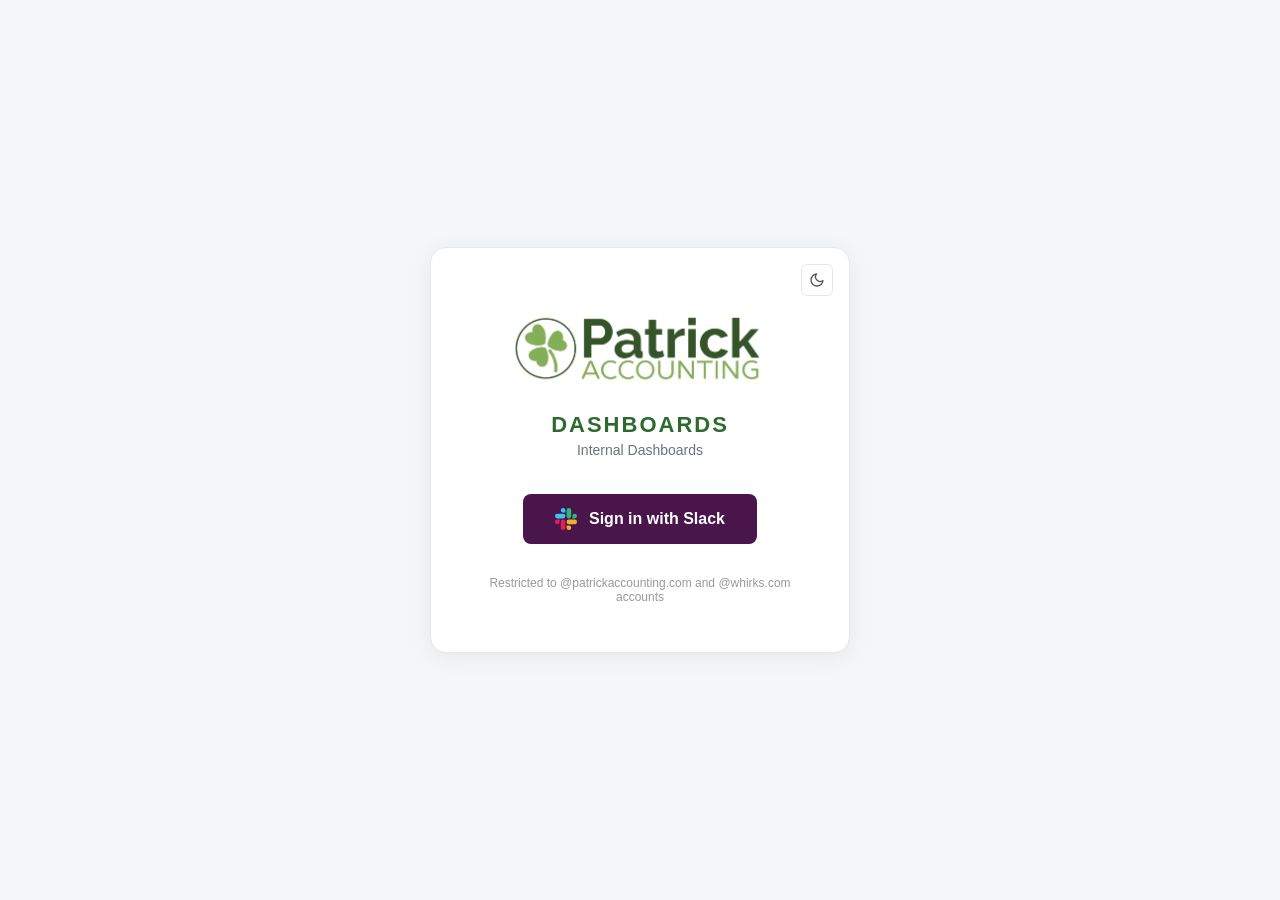
<file: equipment.html>
<!DOCTYPE html>
<html lang="en">
<head>
<script src="/theme.js"></script>
<link rel="stylesheet" href="/theme.css">
<meta charset="UTF-8">
<meta name="viewport" content="width=device-width, initial-scale=1.0">
<title>Equipment Tracker | PATS Dashboards</title>
<style>
:root {
  --bg: #0f1117;
  --surface: #1a1d27;
  --surface2: #232733;
  --border: #2d3142;
  --text: #e2e4e9;
  --text2: #9ca0ab;
  --accent: #8cb86e;
  --accent-dim: rgba(140,184,110,0.15);
  --danger: #e85d5d;
  --blue: #5b8def;
  --yellow: #f5c542;
  --orange: #e8944a;
}
* { margin:0; padding:0; box-sizing:border-box; }
body { font-family: -apple-system, BlinkMacSystemFont, 'Segoe UI', Roboto, sans-serif; background: var(--bg); color: var(--text); min-height:100vh; }

/* Nav */
.nav { display:flex; align-items:center; justify-content:space-between; padding:12px 24px; background:var(--surface); border-bottom:1px solid var(--border); }
.nav-left { display:flex; align-items:center; gap:16px; }
.nav-left img { height:28px; }
.nav-links { display:flex; gap:4px; }
.nav-links a { color:var(--text2); text-decoration:none; padding:6px 12px; border-radius:6px; font-size:13px; transition:all .15s; }
.nav-links a:hover, .nav-links a.active { color:var(--text); background:var(--surface2); }

/* Main */
.container { max-width:1200px; margin:0 auto; padding:24px; }
.page-header { margin-bottom:20px; }
.page-header h1 { font-size:22px; font-weight:600; margin-bottom:4px; }
.page-header p { color:var(--text2); font-size:14px; }

/* Stats bar */
.stats-bar { display:flex; gap:12px; margin-bottom:20px; flex-wrap:wrap; }
.stat-card { background:var(--surface); border:1px solid var(--border); border-radius:10px; padding:14px 18px; flex:1; min-width:130px; }
.stat-card .label { font-size:11px; color:var(--text2); text-transform:uppercase; letter-spacing:.5px; margin-bottom:4px; }
.stat-card .value { font-size:26px; font-weight:700; }
.stat-card .value.green { color:var(--accent); }
.stat-card .value.orange { color:var(--orange); }
.stat-card .value.blue { color:var(--blue); }

/* Toolbar */
.toolbar { display:flex; gap:10px; margin-bottom:16px; align-items:center; flex-wrap:wrap; }
.search-box { background:var(--surface); border:1px solid var(--border); color:var(--text); padding:8px 14px; border-radius:8px; font-size:14px; width:260px; outline:none; }
.search-box:focus { border-color:var(--accent); }
.filter-select { background:var(--surface); border:1px solid var(--border); color:var(--text); padding:8px 12px; border-radius:8px; font-size:13px; outline:none; cursor:pointer; -webkit-appearance:none; }
.filter-select option { background:var(--surface); color:var(--text); }
.btn { padding:8px 16px; border-radius:8px; border:none; font-size:13px; font-weight:500; cursor:pointer; transition:all .15s; }
.btn-primary { background:var(--accent); color:#111; }
.btn-primary:hover { background:#9cc67e; }
.btn-danger { background:rgba(232,93,93,.15); color:var(--danger); border:1px solid rgba(232,93,93,.3); }
.btn-danger:hover { background:rgba(232,93,93,.25); }
.btn-sm { padding:4px 10px; font-size:11px; }
.btn-outline { background:transparent; border:1px solid var(--border); color:var(--text2); }
.btn-outline:hover { border-color:var(--text); color:var(--text); }
.btn-blue { background:rgba(91,141,239,.15); color:var(--blue); border:1px solid rgba(91,141,239,.3); }
.btn-blue:hover { background:rgba(91,141,239,.25); }
.btn-orange { background:rgba(232,148,74,.15); color:var(--orange); border:1px solid rgba(232,148,74,.3); }
.btn-orange:hover { background:rgba(232,148,74,.25); }

/* Table */
.table-wrap { background:var(--surface); border:1px solid var(--border); border-radius:10px; overflow-x:auto; }
table { width:100%; border-collapse:collapse; }
thead th { background:var(--surface2); padding:10px 14px; text-align:left; font-size:11px; font-weight:600; color:var(--text2); text-transform:uppercase; letter-spacing:.5px; border-bottom:1px solid var(--border); position:sticky; top:0; z-index:2; white-space:nowrap; }
tbody tr { border-bottom:1px solid var(--border); transition:background .1s; }
tbody tr:hover { background:rgba(140,184,110,.04); }
tbody td { padding:10px 14px; font-size:13px; vertical-align:middle; }

/* Status badges */
.status-badge { display:inline-flex; align-items:center; gap:5px; padding:3px 10px; border-radius:20px; font-size:11px; font-weight:600; }
.status-available { background:rgba(140,184,110,.15); color:var(--accent); }
.status-checked-out { background:rgba(232,148,74,.15); color:var(--orange); }

/* Modal */
.modal-overlay { position:fixed; inset:0; background:rgba(0,0,0,.6); display:flex; align-items:center; justify-content:center; z-index:100; opacity:0; pointer-events:none; transition:opacity .2s; }
.modal-overlay.active { opacity:1; pointer-events:all; }
.modal { background:var(--surface); border:1px solid var(--border); border-radius:12px; padding:24px; width:420px; max-width:90vw; }
.modal h2 { font-size:18px; margin-bottom:16px; }
.modal .form-group { margin-bottom:14px; }
.modal .form-group label { display:block; font-size:12px; color:var(--text2); margin-bottom:4px; text-transform:uppercase; letter-spacing:.5px; }
.modal .form-group input, .modal .form-group select, .modal .form-group textarea { width:100%; background:var(--surface2); border:1px solid var(--border); color:var(--text); padding:8px 12px; border-radius:8px; font-size:14px; outline:none; font-family:inherit; }
.modal .form-group input:focus, .modal .form-group select:focus, .modal .form-group textarea:focus { border-color:var(--accent); }
.modal .form-group textarea { resize:vertical; min-height:60px; }
.modal-actions { display:flex; gap:8px; justify-content:flex-end; margin-top:18px; }

/* Checkout modal employee selector */
.employee-list { max-height:200px; overflow-y:auto; border:1px solid var(--border); border-radius:8px; }
.employee-item { padding:8px 12px; cursor:pointer; font-size:13px; transition:background .1s; display:flex; align-items:center; gap:8px; }
.employee-item:hover { background:var(--surface2); }
.employee-item.selected { background:var(--accent-dim); color:var(--accent); }
.employee-item img { width:24px; height:24px; border-radius:50%; }
.employee-search { margin-bottom:8px; }

/* Tabs */
.view-tabs { display:flex; gap:4px; margin-bottom:16px; }
.view-tab { padding:6px 14px; border-radius:6px; cursor:pointer; font-size:13px; font-weight:500; background:transparent; border:1px solid transparent; color:var(--text2); transition:all .15s; }
.view-tab:hover { color:var(--text); background:var(--surface); }
.view-tab.active { color:var(--text); background:var(--surface); border-color:var(--border); }

/* Empty state */
.empty-state { text-align:center; padding:60px 20px; color:var(--text2); }
.empty-state h3 { font-size:18px; margin-bottom:8px; color:var(--text); }
.loading { text-align:center; padding:40px; color:var(--text2); }

/* History entry */
.history-item { padding:10px 14px; border-bottom:1px solid var(--border); display:flex; align-items:center; gap:12px; font-size:13px; }
.history-item:last-child { border-bottom:none; }
.history-icon { width:28px; height:28px; border-radius:50%; display:flex; align-items:center; justify-content:center; font-size:14px; flex-shrink:0; }
.history-icon.checkout { background:rgba(232,148,74,.15); color:var(--orange); }
.history-icon.checkin { background:rgba(140,184,110,.15); color:var(--accent); }
.history-time { color:var(--text2); font-size:12px; margin-left:auto; white-space:nowrap; }

/* Toast notification */
.toast { position:fixed; bottom:24px; right:24px; background:var(--surface2); border:1px solid var(--border); border-radius:10px; padding:12px 20px; font-size:13px; z-index:200; opacity:0; transform:translateY(10px); transition:all .3s; pointer-events:none; }
.toast.show { opacity:1; transform:translateY(0); pointer-events:all; }
.toast.success { border-color:rgba(140,184,110,.4); }
.toast.error { border-color:rgba(232,93,93,.4); }
</style>
</head>
<body>
<script src="auth.js"></script>

<nav class="nav">
  <div class="nav-left">
    <a href="/"><img data-logo src="/assets/logo.png" alt="Patrick Accounting"></a>
    <div class="nav-links">
      <a href="/">Scorecard</a>
      <a href="activity.html">Activity</a>
      <a href="connections.html">Connections</a>
      <a href="fee-analysis.html">Fee Analysis</a>
      <a href="skills.html">Viktor Skills</a>
      <a href="admin.html">Admin</a>
      <a class="active" href="equipment.html">Equipment</a>
    </div>
  </div>
</nav>

<div class="container">
  <div class="page-header">
    <h1>Equipment Tracker</h1>
    <p>Track portable monitors. Check devices in and out, see who has what.</p>
  </div>

  <!-- Stats -->
  <div class="stats-bar" id="statsBar">
    <div class="stat-card"><div class="label">Total Devices</div><div class="value blue" id="statTotal">-</div></div>
    <div class="stat-card"><div class="label">Available</div><div class="value green" id="statAvailable">-</div></div>
    <div class="stat-card"><div class="label">Checked Out</div><div class="value orange" id="statOut">-</div></div>
  </div>

  <!-- Tabs -->
  <div class="view-tabs">
    <button class="view-tab active" data-view="devices" onclick="switchView('devices')">Devices</button>
    <button class="view-tab" data-view="history" onclick="switchView('history')">Activity Log</button>
  </div>

  <!-- Toolbar -->
  <div class="toolbar" id="devicesToolbar">
    <input type="text" class="search-box" id="searchInput" placeholder="Search devices..." oninput="renderDevices()">
    <select class="filter-select" id="statusFilter" onchange="renderDevices()">
      <option value="all">All Status</option>
      <option value="available">Available</option>
      <option value="checked-out">Checked Out</option>
    </select>
    <button class="btn btn-primary" id="addBtn" data-role-min="owner" onclick="openAddModal()">+ Add Device</button>
  </div>

  <!-- Devices view -->
  <div id="devicesView">
    <div class="loading" id="loadingMsg">Loading equipment...</div>
    <div class="table-wrap" id="tableWrap" style="display:none;">
      <table>
        <thead>
          <tr>
            <th>#</th>
            <th>Device Name</th>
            <th>Status</th>
            <th>Checked Out By</th>
            <th>Since</th>
            <th>Notes</th>
            <th>Actions</th>
          </tr>
        </thead>
        <tbody id="devicesTbody"></tbody>
      </table>
    </div>
    <div class="empty-state" id="emptyState" style="display:none;">
      <h3>No devices yet</h3>
      <p>Add your first portable monitor to start tracking.</p>
    </div>
  </div>

  <!-- History view -->
  <div id="historyView" style="display:none;">
    <div class="table-wrap" id="historyWrap">
      <div id="historyList" class="loading">Loading activity...</div>
    </div>
  </div>
</div>

<!-- Add Device Modal -->
<div class="modal-overlay" id="addModal">
  <div class="modal">
    <h2 id="addModalTitle">Add New Device</h2>
    <div class="form-group">
      <label>Device Number</label>
      <input type="text" id="deviceNumber" placeholder="e.g. PM-001">
    </div>
    <div class="form-group">
      <label>Device Name</label>
      <input type="text" id="deviceName" placeholder="e.g. ASUS ZenScreen 15.6&quot;">
    </div>
    <div class="form-group">
      <label>Notes (optional)</label>
      <textarea id="deviceNotes" placeholder="Serial number, specs, etc."></textarea>
    </div>
    <div class="modal-actions">
      <button class="btn btn-outline" onclick="closeModal('addModal')">Cancel</button>
      <button class="btn btn-primary" id="addSaveBtn" onclick="saveDevice()">Add Device</button>
    </div>
  </div>
</div>

<!-- Checkout Modal -->
<div class="modal-overlay" id="checkoutModal">
  <div class="modal">
    <h2>Check Out Device</h2>
    <p style="color:var(--text2);font-size:13px;margin-bottom:14px;" id="checkoutDeviceLabel"></p>
    <div class="form-group">
      <label>Employee Name</label>
      <input type="text" id="checkoutName" placeholder="Who is checking this out?">
    </div>
    <div class="form-group">
      <label>Employee Email (optional)</label>
      <input type="text" id="checkoutEmail" placeholder="email@patrickaccounting.com">
    </div>
    <div class="modal-actions">
      <button class="btn btn-outline" onclick="closeModal('checkoutModal')">Cancel</button>
      <button class="btn btn-blue" onclick="confirmCheckout()">Check Out</button>
    </div>
  </div>
</div>

<!-- QR Code Modal -->
<div class="modal-overlay" id="qrModal">
  <div class="modal" style="text-align:center;">
    <h2>QR Code</h2>
    <p style="color:var(--text2);font-size:13px;margin-bottom:14px;" id="qrDeviceLabel"></p>
    <div id="qrImageWrap" style="background:#fff;display:inline-block;padding:12px;border-radius:8px;margin-bottom:12px;">
      <img id="qrImage" style="width:200px;height:200px;" alt="QR Code">
    </div>
    <p style="color:var(--text2);font-size:12px;margin-bottom:14px;">Scan this QR or save the image to print on your Niimbot label maker.</p>
    <div style="display:flex;gap:6px;justify-content:center;flex-wrap:wrap;">
      <a id="qrDownload" class="btn btn-primary" download style="text-decoration:none;display:inline-block;">Save QR Image</a>
      <button class="btn btn-outline" onclick="closeModal('qrModal')">Close</button>
    </div>
  </div>
</div>

<!-- Toast -->
<div class="toast" id="toast"></div>

<script>
(function() {
  "use strict";

  var API_BASE = "https://standing-malamute-183.convex.site";
  var devices = [];
  var history = [];
  var currentView = "devices";
  var editingId = null;

  function getToken() {
    return localStorage.getItem("pats_session_token") || "";
  }

  function getUser() {
    try { return JSON.parse(localStorage.getItem("pats_user") || "{}"); }
    catch(e) { return {}; }
  }

  function isOwner() {
    return getUser().role === "owner";
  }

  function apiHeaders() {
    return {
      "Content-Type": "application/json",
      "Authorization": "Bearer " + getToken(),
    };
  }

  // ── API calls ──────────────────────────────────────────────────

  function loadDevices() {
    fetch(API_BASE + "/equipment/list", { headers: apiHeaders() })
      .then(function(r) { return r.json(); })
      .then(function(data) {
        if (data.error) { showToast("Auth error: " + data.error, "error"); return; }
        devices = (data.equipment || []).sort(function(a, b) {
          return a.deviceNumber.localeCompare(b.deviceNumber);
        });
        renderStats();
        renderDevices();
        document.getElementById("loadingMsg").style.display = "none";
      })
      .catch(function(e) { showToast("Failed to load devices", "error"); });
  }

  function loadHistory() {
    fetch(API_BASE + "/equipment/history", { headers: apiHeaders() })
      .then(function(r) { return r.json(); })
      .then(function(data) {
        if (data.error) return;
        history = data.history || [];
        renderHistory();
      });
  }

  // ── Rendering ──────────────────────────────────────────────────

  window.renderDevices = function() {
    var search = (document.getElementById("searchInput").value || "").toLowerCase();
    var statusFilter = document.getElementById("statusFilter").value;

    var filtered = devices.filter(function(d) {
      if (statusFilter !== "all" && d.status !== statusFilter) return false;
      if (search) {
        var haystack = (d.deviceNumber + " " + d.deviceName + " " + (d.checkedOutByName || "") + " " + (d.notes || "")).toLowerCase();
        if (haystack.indexOf(search) === -1) return false;
      }
      return true;
    });

    var tbody = document.getElementById("devicesTbody");
    var tableWrap = document.getElementById("tableWrap");
    var emptyState = document.getElementById("emptyState");

    if (filtered.length === 0 && devices.length === 0) {
      tableWrap.style.display = "none";
      emptyState.style.display = "block";
      return;
    }

    emptyState.style.display = "none";
    tableWrap.style.display = "block";

    var html = "";
    for (var i = 0; i < filtered.length; i++) {
      var d = filtered[i];
      var statusClass = d.status === "available" ? "status-available" : "status-checked-out";
      var statusLabel = d.status === "available" ? "Available" : "Checked Out";
      var statusDot = d.status === "available" ? "&#x25CF; " : "&#x25CF; ";
      var checkedBy = d.checkedOutByName || "-";
      var since = d.checkedOutAt ? formatDate(d.checkedOutAt) : "-";
      var notes = d.notes || "";

      var actions = '<button class="btn btn-sm btn-outline" onclick="openQR(\'' + escAttr(d.deviceNumber) + '\', \'' + escAttr(d.deviceName) + '\')" title="QR Code" style="padding:3px 8px;">QR</button> ';
      if (d.status === "available") {
        actions += '<button class="btn btn-sm btn-blue" onclick="openCheckout(\'' + d._id + '\')">Check Out</button>';
      } else {
        actions += '<button class="btn btn-sm btn-orange" onclick="doCheckin(\'' + d._id + '\')">Check In</button>';
      }
      if (isOwner()) {
        actions += ' <button class="btn btn-sm btn-outline" onclick="openEdit(\'' + d._id + '\')" title="Edit">&#9998;</button>';
        if (d.status === "available") {
          actions += ' <button class="btn btn-sm btn-danger" onclick="doDelete(\'' + d._id + '\')" title="Delete">&#10005;</button>';
        }
      }

      html += "<tr>" +
        "<td style='font-weight:600;color:var(--blue);'>" + escHtml(d.deviceNumber) + "</td>" +
        "<td>" + escHtml(d.deviceName) + "</td>" +
        "<td><span class='status-badge " + statusClass + "'>" + statusDot + statusLabel + "</span></td>" +
        "<td>" + escHtml(checkedBy) + "</td>" +
        "<td style='color:var(--text2);font-size:12px;'>" + since + "</td>" +
        "<td style='color:var(--text2);max-width:200px;overflow:hidden;text-overflow:ellipsis;white-space:nowrap;' title='" + escAttr(notes) + "'>" + escHtml(notes) + "</td>" +
        "<td style='white-space:nowrap;'>" + actions + "</td>" +
        "</tr>";
    }

    if (filtered.length === 0) {
      html = "<tr><td colspan='7' style='text-align:center;padding:30px;color:var(--text2);'>No matching devices</td></tr>";
    }

    tbody.innerHTML = html;
  };

  function renderStats() {
    var total = devices.length;
    var available = 0;
    var out = 0;
    for (var i = 0; i < devices.length; i++) {
      if (devices[i].status === "available") available++;
      else out++;
    }
    document.getElementById("statTotal").textContent = total;
    document.getElementById("statAvailable").textContent = available;
    document.getElementById("statOut").textContent = out;
  }

  function renderHistory() {
    var container = document.getElementById("historyList");
    if (history.length === 0) {
      container.innerHTML = "<div class='empty-state'><h3>No activity yet</h3><p>Check out or return a device to see activity here.</p></div>";
      return;
    }

    // Build a lookup map of device names/numbers
    var deviceMap = {};
    for (var i = 0; i < devices.length; i++) {
      deviceMap[devices[i]._id] = devices[i];
    }

    var html = "";
    for (var j = 0; j < history.length; j++) {
      var h = history[j];
      var dev = deviceMap[h.equipmentId];
      var devLabel = dev ? (dev.deviceNumber + " - " + dev.deviceName) : "Unknown Device";
      var iconClass = h.action === "checkout" ? "checkout" : "checkin";
      var icon = h.action === "checkout" ? "&#8599;" : "&#8601;";
      var actionLabel = h.action === "checkout"
        ? "<strong>" + escHtml(h.userName) + "</strong> checked out <strong>" + escHtml(devLabel) + "</strong>"
        : "<strong>" + escHtml(h.userName) + "</strong> returned <strong>" + escHtml(devLabel) + "</strong>";

      html += "<div class='history-item'>" +
        "<div class='history-icon " + iconClass + "'>" + icon + "</div>" +
        "<div>" + actionLabel + "</div>" +
        "<div class='history-time'>" + formatDateTime(h.timestamp) + "</div>" +
        "</div>";
    }
    container.innerHTML = html;
  }

  // ── View switching ─────────────────────────────────────────────

  window.switchView = function(view) {
    currentView = view;
    var tabs = document.querySelectorAll(".view-tab");
    for (var i = 0; i < tabs.length; i++) {
      tabs[i].classList.toggle("active", tabs[i].getAttribute("data-view") === view);
    }
    document.getElementById("devicesView").style.display = view === "devices" ? "block" : "none";
    document.getElementById("devicesToolbar").style.display = view === "devices" ? "flex" : "none";
    document.getElementById("historyView").style.display = view === "history" ? "block" : "none";
    if (view === "history") loadHistory();
  };

  // ── Add/Edit device ────────────────────────────────────────────

  window.openAddModal = function() {
    editingId = null;
    document.getElementById("addModalTitle").textContent = "Add New Device";
    document.getElementById("deviceNumber").value = "";
    document.getElementById("deviceName").value = "";
    document.getElementById("deviceNotes").value = "";
    document.getElementById("addSaveBtn").textContent = "Add Device";

    // Auto-suggest next number
    var maxNum = 0;
    for (var i = 0; i < devices.length; i++) {
      var m = devices[i].deviceNumber.match(/(\d+)/);
      if (m) { var n = parseInt(m[1]); if (n > maxNum) maxNum = n; }
    }
    document.getElementById("deviceNumber").value = "PM-" + String(maxNum + 1).padStart(3, "0");

    openModal("addModal");
  };

  window.openEdit = function(id) {
    var d = devices.find(function(x) { return x._id === id; });
    if (!d) return;
    editingId = id;
    document.getElementById("addModalTitle").textContent = "Edit Device";
    document.getElementById("deviceNumber").value = d.deviceNumber;
    document.getElementById("deviceName").value = d.deviceName;
    document.getElementById("deviceNotes").value = d.notes || "";
    document.getElementById("addSaveBtn").textContent = "Save Changes";
    openModal("addModal");
  };

  window.saveDevice = function() {
    var num = document.getElementById("deviceNumber").value.trim();
    var name = document.getElementById("deviceName").value.trim();
    var notes = document.getElementById("deviceNotes").value.trim();

    if (!num || !name) { showToast("Device number and name are required", "error"); return; }

    if (editingId) {
      // Update
      fetch(API_BASE + "/equipment/update", {
        method: "POST",
        headers: apiHeaders(),
        body: JSON.stringify({ equipmentId: editingId, deviceNumber: num, deviceName: name, notes: notes || undefined }),
      })
        .then(function(r) { return r.json(); })
        .then(function(data) {
          if (data.error) { showToast(data.error, "error"); return; }
          showToast("Device updated", "success");
          closeModal("addModal");
          loadDevices();
        })
        .catch(function() { showToast("Failed to update device", "error"); });
    } else {
      // Add
      fetch(API_BASE + "/equipment/add", {
        method: "POST",
        headers: apiHeaders(),
        body: JSON.stringify({ deviceNumber: num, deviceName: name, notes: notes || undefined }),
      })
        .then(function(r) { return r.json(); })
        .then(function(data) {
          if (data.error) { showToast(data.error === "owner_only" ? "Only owners can add devices" : data.error, "error"); return; }
          showToast("Device added", "success");
          closeModal("addModal");
          loadDevices();
        })
        .catch(function() { showToast("Failed to add device", "error"); });
    }
  };

  // ── Checkout ───────────────────────────────────────────────────

  var checkoutTarget = null;

  window.openCheckout = function(id) {
    var d = devices.find(function(x) { return x._id === id; });
    if (!d) return;
    checkoutTarget = id;
    document.getElementById("checkoutDeviceLabel").textContent = d.deviceNumber + " - " + d.deviceName;
    document.getElementById("checkoutName").value = "";
    document.getElementById("checkoutEmail").value = "";
    openModal("checkoutModal");
  };

  window.confirmCheckout = function() {
    var name = document.getElementById("checkoutName").value.trim();
    var email = document.getElementById("checkoutEmail").value.trim();
    if (!name) { showToast("Enter the employee name", "error"); return; }

    fetch(API_BASE + "/equipment/checkout", {
      method: "POST",
      headers: apiHeaders(),
      body: JSON.stringify({
        equipmentId: checkoutTarget,
        checkedOutByName: name,
        checkedOutByEmail: email || undefined,
      }),
    })
      .then(function(r) { return r.json(); })
      .then(function(data) {
        if (data.error) { showToast(data.error, "error"); return; }
        showToast(name + " checked out the device", "success");
        closeModal("checkoutModal");
        loadDevices();
      })
      .catch(function() { showToast("Failed to check out", "error"); });
  };

  // ── Checkin ────────────────────────────────────────────────────

  window.doCheckin = function(id) {
    var d = devices.find(function(x) { return x._id === id; });
    if (!d) return;
    if (!confirm("Return " + d.deviceNumber + " - " + d.deviceName + "?\n\nCurrently held by: " + (d.checkedOutByName || "Unknown"))) return;

    fetch(API_BASE + "/equipment/checkin", {
      method: "POST",
      headers: apiHeaders(),
      body: JSON.stringify({ equipmentId: id }),
    })
      .then(function(r) { return r.json(); })
      .then(function(data) {
        if (data.error) { showToast(data.error, "error"); return; }
        showToast("Device returned", "success");
        loadDevices();
      })
      .catch(function() { showToast("Failed to check in", "error"); });
  };

  // ── Delete ─────────────────────────────────────────────────────

  window.doDelete = function(id) {
    var d = devices.find(function(x) { return x._id === id; });
    if (!d) return;
    if (!confirm("Delete " + d.deviceNumber + " - " + d.deviceName + "?\n\nThis cannot be undone.")) return;

    fetch(API_BASE + "/equipment/delete", {
      method: "POST",
      headers: apiHeaders(),
      body: JSON.stringify({ equipmentId: id }),
    })
      .then(function(r) { return r.json(); })
      .then(function(data) {
        if (data.error) { showToast(data.error, "error"); return; }
        showToast("Device deleted", "success");
        loadDevices();
      })
      .catch(function() { showToast("Failed to delete", "error"); });
  };

  // ── QR Code ─────────────────────────────────────────────────────

  window.openQR = function(deviceNumber, deviceName) {
    var checkoutUrl = "https://dashboards.patrickaccounting.com/checkout.html?d=" + encodeURIComponent(deviceNumber);
    var qrApiUrl = "https://api.qrserver.com/v1/create-qr-code/?size=400x400&margin=8&data=" + encodeURIComponent(checkoutUrl);

    document.getElementById("qrDeviceLabel").textContent = deviceNumber + " - " + deviceName;
    var img = document.getElementById("qrImage");
    img.src = qrApiUrl;

    var downloadLink = document.getElementById("qrDownload");
    downloadLink.href = qrApiUrl;
    downloadLink.download = "QR-" + deviceNumber + ".png";

    openModal("qrModal");
  };

  // ── Modals ─────────────────────────────────────────────────────

  function openModal(id) {
    document.getElementById(id).classList.add("active");
  }

  window.closeModal = function(id) {
    document.getElementById(id).classList.remove("active");
  };

  // Close modals on overlay click
  document.addEventListener("click", function(e) {
    if (e.target.classList.contains("modal-overlay") && e.target.classList.contains("active")) {
      e.target.classList.remove("active");
    }
  });

  // Close modals on Escape
  document.addEventListener("keydown", function(e) {
    if (e.key === "Escape") {
      var modals = document.querySelectorAll(".modal-overlay.active");
      for (var i = 0; i < modals.length; i++) modals[i].classList.remove("active");
    }
  });

  // ── Helpers ────────────────────────────────────────────────────

  function formatDate(ts) {
    var d = new Date(ts);
    var months = ["Jan","Feb","Mar","Apr","May","Jun","Jul","Aug","Sep","Oct","Nov","Dec"];
    return months[d.getMonth()] + " " + d.getDate() + ", " + d.getFullYear();
  }

  function formatDateTime(ts) {
    var d = new Date(ts);
    var months = ["Jan","Feb","Mar","Apr","May","Jun","Jul","Aug","Sep","Oct","Nov","Dec"];
    var h = d.getHours();
    var ampm = h >= 12 ? "PM" : "AM";
    h = h % 12 || 12;
    var min = d.getMinutes().toString().padStart(2, "0");
    return months[d.getMonth()] + " " + d.getDate() + " " + h + ":" + min + " " + ampm;
  }

  function escHtml(s) {
    if (!s) return "";
    return s.replace(/&/g,"&amp;").replace(/</g,"&lt;").replace(/>/g,"&gt;").replace(/"/g,"&quot;");
  }

  function escAttr(s) {
    return escHtml(s);
  }

  function showToast(msg, type) {
    var t = document.getElementById("toast");
    t.textContent = msg;
    t.className = "toast " + (type || "") + " show";
    clearTimeout(t._timeout);
    t._timeout = setTimeout(function() { t.classList.remove("show"); }, 3000);
  }

  // ── Role gating (hide add button for non-owners) ──────────────
  function applyRoleGating() {
    if (!isOwner()) {
      var addBtn = document.getElementById("addBtn");
      if (addBtn) addBtn.style.display = "none";
    }
  }

  // ── Init ───────────────────────────────────────────────────────

  // Wait for auth to complete
  var initInterval = setInterval(function() {
    if (window.__PATS_USER) {
      clearInterval(initInterval);
      applyRoleGating();
      loadDevices();
    }
  }, 100);

  // Fallback: load after 2s even if auth is slow
  setTimeout(function() {
    clearInterval(initInterval);
    applyRoleGating();
    loadDevices();
  }, 2000);

})();
</script>
</body>
</html>
</file>
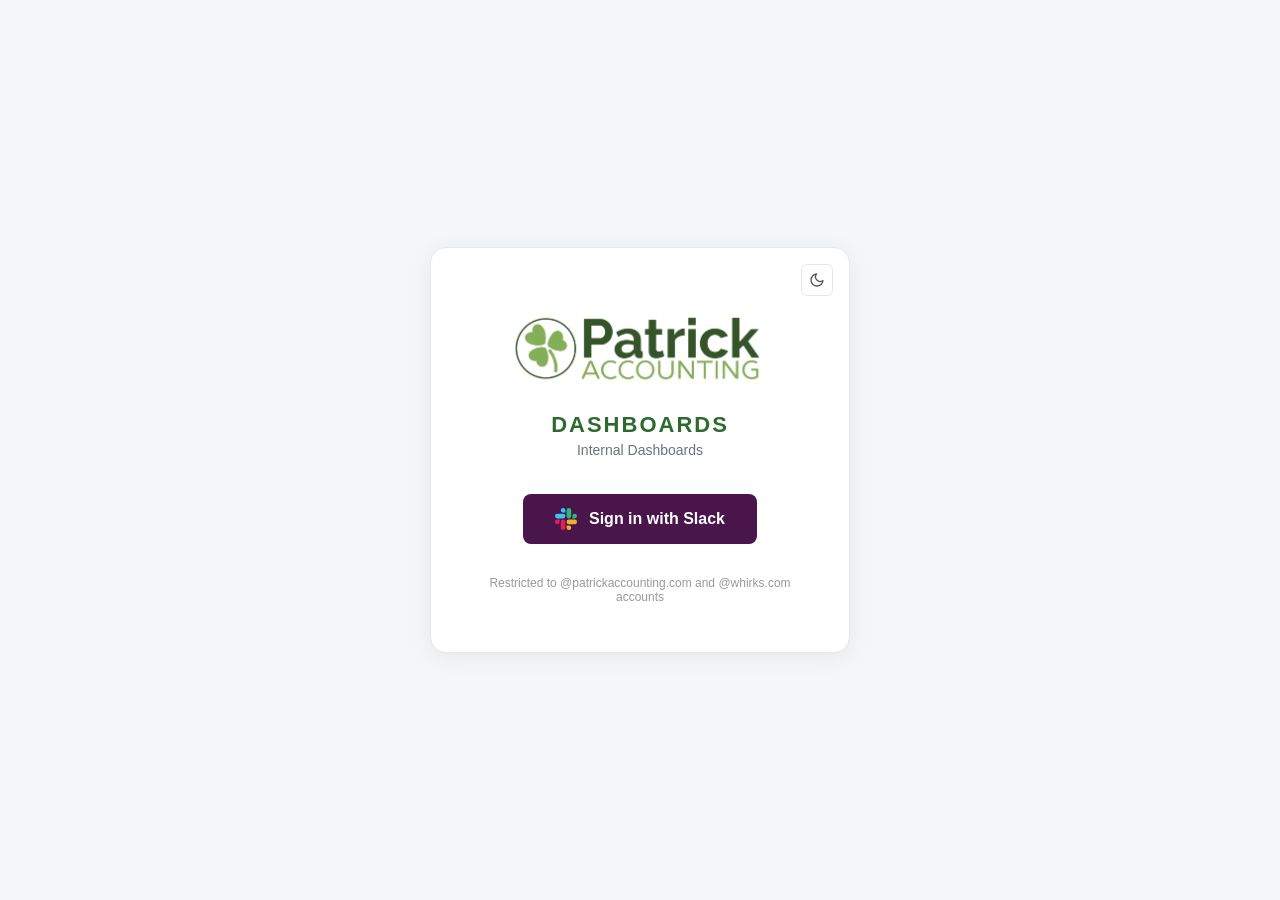
<file: login.html>
<!DOCTYPE html>
<html lang="en">
<head>
<meta charset="UTF-8">
<meta name="viewport" content="width=device-width, initial-scale=1.0">
<title>Sign In - Patrick Accounting Dashboards</title>
<script src="/theme.js"></script>
<link rel="stylesheet" href="/theme.css">
<style>
  * { margin:0; padding:0; box-sizing:border-box; }

  body {
    min-height:100vh;
    display:flex;
    align-items:center;
    justify-content:center;
    font-family:-apple-system,BlinkMacSystemFont,'Segoe UI',Roboto,sans-serif;
    transition: background 0.3s, color 0.3s;
  }

  /* Light mode (default) */
  html[data-theme="light"] body {
    background: #f5f6f8 !important;
    color: #1a1a2e;
  }
  html[data-theme="light"] .login-card {
    background: #ffffff;
    border: 1px solid #e5e7eb;
    box-shadow: 0 4px 24px rgba(0,0,0,0.06);
  }
  html[data-theme="light"] .logo-subtitle { color: #2d6a2e; }
  html[data-theme="light"] .subtitle { color: #888; }
  html[data-theme="light"] .footer { color: #999; }

  /* Dark mode */
  html[data-theme="dark"] body {
    background: #0d1117 !important;
    color: #e0e0e0;
  }
  html[data-theme="dark"] .login-card {
    background: rgba(26,31,46,0.95);
    border: 1px solid rgba(74,144,226,0.2);
    box-shadow: 0 8px 32px rgba(0,0,0,0.4);
  }
  html[data-theme="dark"] .logo-subtitle { color: #8cb86e; }
  html[data-theme="dark"] .subtitle { color: #888; }
  html[data-theme="dark"] .footer { color: #555; }

  .login-card {
    border-radius: 16px;
    padding: 48px 40px;
    text-align: center;
    max-width: 420px;
    width: 90%;
    position: relative;
    transition: background 0.3s, border-color 0.3s, box-shadow 0.3s;
  }

  .theme-toggle-login {
    position: absolute;
    top: 16px;
    right: 16px;
  }

  .logo {
    margin-bottom: 8px;
  }
  .logo img {
    max-width: 280px;
    height: auto;
  }
  .logo-subtitle {
    font-size: 22px;
    font-weight: 700;
    letter-spacing: 2px;
    text-transform: uppercase;
    margin-bottom: 4px;
    transition: color 0.3s;
  }
  .subtitle {
    font-size: 14px;
    margin-bottom: 36px;
    transition: color 0.3s;
  }

  .slack-btn {
    display: inline-flex;
    align-items: center;
    gap: 12px;
    background: #4A154B;
    color: #fff;
    border: none;
    border-radius: 8px;
    padding: 14px 32px;
    font-size: 16px;
    font-weight: 600;
    cursor: pointer;
    text-decoration: none;
    transition: all 0.2s;
  }
  .slack-btn:hover {
    background: #611f69;
    transform: translateY(-1px);
    box-shadow: 0 4px 16px rgba(74,21,75,0.4);
  }
  .slack-btn svg { width:22px; height:22px; }

  .error-msg {
    background: rgba(255,59,48,0.1);
    border: 1px solid rgba(255,59,48,0.25);
    color: #dc2626;
    border-radius: 8px;
    padding: 12px 16px;
    margin-bottom: 24px;
    font-size: 13px;
    display: none;
  }
  html[data-theme="dark"] .error-msg {
    background: rgba(255,59,48,0.15);
    border-color: rgba(255,59,48,0.3);
    color: #ff6b6b;
  }

  .footer {
    margin-top: 32px;
    font-size: 12px;
    transition: color 0.3s;
  }
</style>
</head>
<body>
<div class="login-card">
  <div class="theme-toggle-login">
    <button class="theme-toggle-btn" onclick="patsTheme.toggle()" title="Toggle theme">
      <!-- Filled by theme.js -->
    </button>
  </div>

  <div class="logo">
    <img data-logo src="/assets/logo.png" alt="Patrick Accounting">
  </div>
  <div class="logo-subtitle">Dashboards</div>
  <div class="subtitle">Internal Dashboards</div>

  <div class="error-msg" id="errorMsg"></div>

  <a class="slack-btn" id="slackBtn" href="#">
    <svg viewBox="0 0 24 24" fill="none">
      <path d="M5.042 15.165a2.528 2.528 0 0 1-2.52 2.523A2.528 2.528 0 0 1 0 15.165a2.527 2.527 0 0 1 2.522-2.52h2.52v2.52zm1.271 0a2.527 2.527 0 0 1 2.521-2.52 2.527 2.527 0 0 1 2.521 2.52v6.313A2.528 2.528 0 0 1 8.834 24a2.528 2.528 0 0 1-2.521-2.522v-6.313z" fill="#E01E5A"/>
      <path d="M8.834 5.042a2.528 2.528 0 0 1-2.521-2.52A2.528 2.528 0 0 1 8.834 0a2.528 2.528 0 0 1 2.521 2.522v2.52H8.834zm0 1.271a2.528 2.528 0 0 1 2.521 2.521 2.528 2.528 0 0 1-2.521 2.521H2.522A2.528 2.528 0 0 1 0 8.834a2.528 2.528 0 0 1 2.522-2.521h6.312z" fill="#36C5F0"/>
      <path d="M18.956 8.834a2.528 2.528 0 0 1 2.522-2.521A2.528 2.528 0 0 1 24 8.834a2.528 2.528 0 0 1-2.522 2.521h-2.522V8.834zm-1.27 0a2.528 2.528 0 0 1-2.522 2.521 2.528 2.528 0 0 1-2.52-2.521V2.522A2.528 2.528 0 0 1 15.165 0a2.528 2.528 0 0 1 2.521 2.522v6.312z" fill="#2EB67D"/>
      <path d="M15.165 18.956a2.528 2.528 0 0 1 2.521 2.522A2.528 2.528 0 0 1 15.165 24a2.528 2.528 0 0 1-2.52-2.522v-2.522h2.52zm0-1.27a2.528 2.528 0 0 1-2.52-2.522 2.528 2.528 0 0 1 2.52-2.52h6.313A2.528 2.528 0 0 1 24 15.165a2.528 2.528 0 0 1-2.522 2.521h-6.313z" fill="#ECB22E"/>
    </svg>
    Sign in with Slack
  </a>

  <div class="footer">
    Restricted to @patrickaccounting.com and @whirks.com accounts
  </div>
</div>

<script>
  var AUTH_BASE = "https://standing-malamute-183.convex.site";

  // Check for error in URL
  var params = new URLSearchParams(window.location.search);
  var error = params.get("error");
  if (error) {
    var errorEl = document.getElementById("errorMsg");
    var messages = {
      "unauthorized_domain": "Your email domain is not authorized. Only @patrickaccounting.com and @whirks.com accounts can sign in.",
      "no_email": "Could not retrieve your email from Slack. Please try again.",
      "token_exchange_failed": "Authentication failed. Please try again.",
      "access_denied": "You denied the sign-in request.",
      "no_code": "No authorization code received. Please try again.",
    };
    errorEl.textContent = messages[error] || "Sign-in failed: " + error;
    errorEl.style.display = "block";
  }

  // If already authenticated, redirect to dashboard
  var token = localStorage.getItem("pats_session_token");
  if (token) {
    fetch(AUTH_BASE + "/auth/verify", {
      method: "POST",
      headers: { "Content-Type": "application/json" },
      body: JSON.stringify({ token: token }),
    })
    .then(function(r) { return r.json(); })
    .then(function(data) {
      if (data.valid) {
        window.location.href = params.get("redirect") || "/";
      }
    })
    .catch(function() {});
  }

  // Set up Slack button
  var redirect = params.get("redirect") || "/";
  var slackUrl = AUTH_BASE + "/auth/slack?redirect=" + encodeURIComponent("https://dashboards.patrickaccounting.com" + redirect);
  document.getElementById("slackBtn").href = slackUrl;
</script>
</body>
</html>
</file>
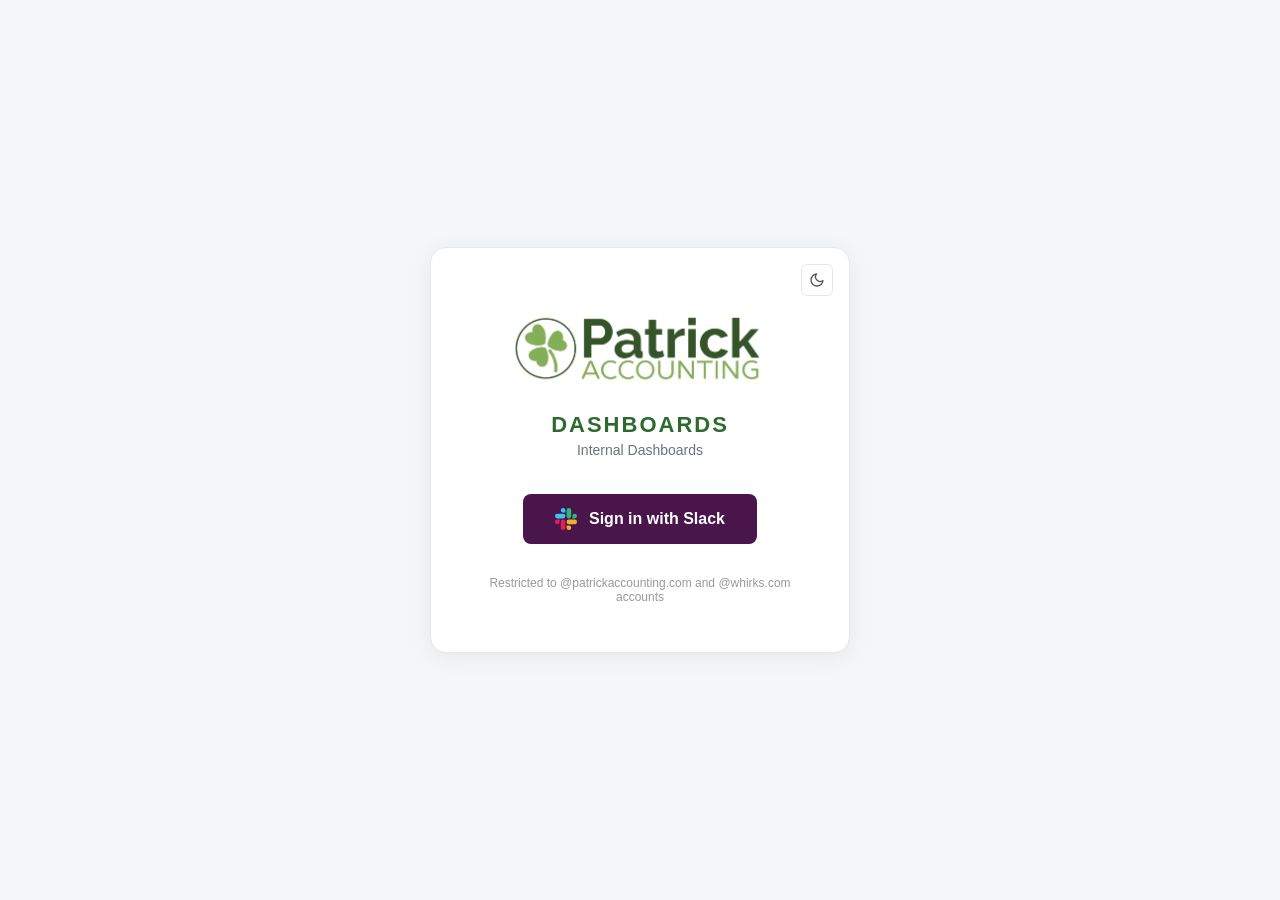
<file: needs-auth.html>
<!DOCTYPE html>
<html lang="en">
<head>
<meta charset="UTF-8">
<meta name="viewport" content="width=device-width, initial-scale=1.0">
<script src="/theme.js"></script>
<link rel="stylesheet" href="/theme.css">
<script src="/auth.js"></script>
<title>Needs Authorization &mdash; PATS Dashboards</title>
<style>
  * { margin:0; padding:0; box-sizing:border-box; }
  body { font-family:-apple-system,BlinkMacSystemFont,"Segoe UI",Roboto,Arial,sans-serif; background:#f5f5f5; color:#333; }
  .container { max-width:1200px; margin:0 auto; padding:20px; }
  header { background:#1a3a5c; color:#fff; padding:28px 20px; margin:-20px -20px 24px -20px; text-align:center; }
  h1 { font-size:25px; font-weight:600; margin-bottom:8px; }
  .subtitle { font-size:15px; opacity:.95; }
  .source-info { font-size:13px; opacity:.75; margin-top:6px; }
  .cards { display:grid; grid-template-columns:repeat(auto-fit,minmax(160px,1fr)); gap:14px; margin-bottom:22px; }
  .card { background:#fff; padding:16px; border-radius:4px; box-shadow:0 1px 3px rgba(0,0,0,.1); text-align:center; }
  .card .count { font-size:28px; font-weight:700; color:#1a3a5c; }
  .card .label { font-size:12px; color:#666; text-transform:uppercase; letter-spacing:.5px; margin-top:4px; }
  .card.warn .count { color:#b9770e; }
  .card.bad .count { color:#a93226; }
  .card.good .count { color:#1e8449; }
  section { background:#fff; border-radius:4px; box-shadow:0 1px 3px rgba(0,0,0,.1); margin-bottom:22px; overflow:hidden; }
  .shead { padding:16px 18px; border-bottom:1px solid #eee; }
  .shead h2 { font-size:17px; color:#1a3a5c; }
  .shead p { font-size:13px; color:#666; margin-top:5px; line-height:1.5; }
  table { width:100%; border-collapse:collapse; }
  th { background:#fafafa; text-align:left; padding:10px 14px; font-size:11px; text-transform:uppercase;
       letter-spacing:.5px; color:#666; border-bottom:1px solid #eee; }
  td { padding:10px 14px; border-bottom:1px solid #f2f2f2; font-size:14px; vertical-align:top; }
  tr:last-child td { border-bottom:none; }
  .name { font-weight:600; }
  .sub { font-size:12px; color:#888; margin-top:2px; }
  .mono { font-family:ui-monospace,SFMono-Regular,Menlo,monospace; font-size:12px; color:#555; }
  .pill { display:inline-block; padding:3px 9px; border-radius:11px; font-size:11px; font-weight:600; }
  .p-warn { background:#fdebd0; color:#8a5b00; }
  .p-bad { background:#fadbd8; color:#922b21; }
  .note { padding:14px 18px; background:#fdf6e3; border-left:3px solid #d4ac0d; font-size:13px; line-height:1.6; color:#5c4a00; }
  .empty { padding:34px; text-align:center; color:#999; }
  .search { width:100%; padding:10px 12px; border:1px solid #ddd; border-radius:4px; font-size:14px; margin-bottom:18px; }
.connect-btn{display:inline-block;margin-left:8px;padding:4px 10px;border-radius:6px;font-size:12px;font-weight:600;text-decoration:none;color:#fff;background:#2ca01c;border:1px solid rgba(255,255,255,0.15);}
.connect-btn:hover{background:#38b528;}
</style>
</head>
<body>
<nav style="display:flex;align-items:center;gap:8px;padding:12px 20px;background:rgba(26,31,46,0.95);border-bottom:1px solid rgba(74,144,226,0.2);"><a href="/" style="margin-right:16px;display:flex;align-items:center;text-decoration:none;"><img data-logo src="/assets/logo.png" alt="Patrick Accounting" style="height:28px;"></a><a href="index.html" style="padding:6px 12px;border-radius:6px;font-size:13px;font-weight:500;text-decoration:none;color:#a0a0a0;">Automation Scorecard</a><a href="activity.html" style="padding:6px 12px;border-radius:6px;font-size:13px;font-weight:500;text-decoration:none;color:#a0a0a0;">Monthly Activity</a><a href="connections.html" style="padding:6px 12px;border-radius:6px;font-size:13px;font-weight:500;text-decoration:none;color:#a0a0a0;">QBO Connections</a><a href="fee-analysis.html" style="padding:6px 12px;border-radius:6px;font-size:13px;font-weight:500;text-decoration:none;color:#a0a0a0;">Fee Analysis</a><a href="admin.html" style="padding:6px 12px;border-radius:6px;font-size:13px;font-weight:500;text-decoration:none;color:#a0a0a0;">Admin</a></nav>
<div id="qbo-subnav" style="display:flex;gap:6px;padding:10px 20px;background:rgba(26,31,46,0.6);border-bottom:1px solid rgba(74,144,226,0.15);font-size:13px;"><a href="/connections.html" style="padding:5px 11px;border-radius:6px;text-decoration:none;color:#9aa4b2;border:1px solid transparent;">Status</a><a href="/connections-pairs.html" style="padding:5px 11px;border-radius:6px;text-decoration:none;color:#9aa4b2;border:1px solid transparent;">Pairings</a><a href="/connections-review.html" style="padding:5px 11px;border-radius:6px;text-decoration:none;color:#9aa4b2;border:1px solid transparent;">Reconciliation</a><a href="/needs-auth.html" style="padding:5px 11px;border-radius:6px;text-decoration:none;color:#fff;background:rgba(74,144,226,0.18);border:1px solid rgba(74,144,226,0.35);">Needs Auth</a></div>
<div class="container">
  <header>
    <h1>Needs Authorization</h1>
    <div class="subtitle">Clients whose QuickBooks data is not reaching us</div>
    <div class="source-info" id="genInfo">loading&hellip;</div>
  </header>

  <div class="cards">
    <div class="card good"><div class="count" id="cLive">&mdash;</div><div class="label">Flowing</div></div>
    <div class="card warn"><div class="count" id="cRe">&mdash;</div><div class="label">Reconnect</div></div>
    <div class="card bad"><div class="count" id="cAuth">&mdash;</div><div class="label">Authorize</div></div>
    <div class="card"><div class="count" id="cTotal">&mdash;</div><div class="label">Clients tracked</div></div>
  </div>

  <input class="search" id="search" type="text" placeholder="Filter by client or QBO file name&hellip;">

  <section>
    <div class="shead">
      <h2>Reconnect &mdash; <span id="nRe">0</span> clients</h2>
      <p>We were connected to these files and the connection has since expired or been
         revoked. The file is already correctly paired, so reconnecting is all that is
         needed &mdash; no re-pairing afterwards.</p>
    </div>
    <table><thead><tr><th>Client</th><th>QBO file</th><th>Last working</th><th></th></tr></thead>
    <tbody id="tRe"></tbody></table>
  </section>

  <section>
    <div class="shead">
      <h2>Authorize &mdash; <span id="nAuth">0</span> clients</h2>
      <p>No connection has ever been approved for these clients, so no key was ever
         issued. After authorizing, check the Reconciliation tab &mdash; a new file
         sometimes needs pairing if its QBO name differs from the Qount name.</p>
    </div>
    <table><thead><tr><th>Client</th><th>Qount</th><th>Known QBO file</th><th></th></tr></thead>
    <tbody id="tAuth"></tbody></table>
  </section>

  <div class="note">
    <b>Why a client can sit here:</b> the two lists are separate because the fix differs
    &mdash; reconnect versus first-time approval. Both mean no data is flowing today. Hit <b>Connect</b> to open Intuit's approval screen for that client &mdash; <b>check the company name in Intuit's dropdown before you approve</b>, since Intuit connects whatever file is selected there, not the one you clicked.
    This page rebuilds itself every 15 minutes on weekdays, so a client disappears
    shortly after you connect it. Anything you have rolled up, or marked as not on QBO,
    never appears here.
  </div>
</div>

<script src="/needs_auth_data.js?v=1791443577"></script>
<script>
var D = window.NEEDS_AUTH_DATA || { reconnect: [], authorize: [] };


var AUTH_BASE = "https://appcenter.intuit.com/connect/oauth2?client_id=AB7MyQslNgsncbRDGAJhdXPCICBvfgLAWkONkgzQyukHXHExzW"
  + "&scope=com.intuit.quickbooks.accounting"
  + "&redirect_uri=" + encodeURIComponent("https://hook.us1.make.com/98y8xjh2or1bm2aw48w0n3w5sb6t1zh3")
  + "&response_type=code&state=";
function authBtn(o) {
  var url = AUTH_BASE + encodeURIComponent(o.sn || o.name || "");
  return '<a class="connect-btn" target="_blank" rel="noopener" href="' + url + '">Connect &rarr;</a>';
}

function esc(s) {
  return String(s == null ? "" : s).replace(/[&<>"']/g, function (c) {
    return { "&": "&amp;", "<": "&lt;", ">": "&gt;", '"': "&quot;", "'": "&#39;" }[c];
  });
}

function q() { return (document.getElementById("search").value || "").toLowerCase(); }

function match(o) {
  var hay = ((o.name || "") + " " + (o.qbo_file || "") + " " + (o.sn || "")).toLowerCase();
  return hay.indexOf(q()) !== -1;
}

function render() {
  var re = (D.reconnect || []).filter(match);
  var au = (D.authorize || []).filter(match);

  document.getElementById("tRe").innerHTML = re.length ? re.map(function (o) {
    return '<tr><td><div class="name">' + esc(o.name) + '</div>' +
      '<div class="sub">' + esc(o.sn) + '</div></td>' +
      '<td>' + esc(o.qbo_file || "&mdash;") +
      '<div class="sub mono">' + esc(o.realm_id) + '</div></td>' +
      '<td>' + esc(o.last_ok || "unknown") + '</td>' +
      '<td><span class="pill p-warn">reconnect</span> ' + authBtn(o) + '</td></tr>';
  }).join("") : '<tr><td colspan="4" class="empty">Nothing to reconnect.</td></tr>';

  document.getElementById("tAuth").innerHTML = au.length ? au.map(function (o) {
    return '<tr><td><div class="name">' + esc(o.name) + '</div></td>' +
      '<td class="mono">' + esc(o.sn) + '</td>' +
      '<td>' + (o.qbo_file && o.qbo_file !== o.name ? esc(o.qbo_file) : "&mdash;") +
      (o.realm_id ? '<div class="sub mono">' + esc(o.realm_id) + '</div>' : "") + '</td>' +
      '<td><span class="pill p-bad">authorize</span> ' + authBtn(o) + '</td></tr>';
  }).join("") : '<tr><td colspan="4" class="empty">Nothing to authorize.</td></tr>';

  document.getElementById("nRe").textContent = re.length;
  document.getElementById("nAuth").textContent = au.length;
}

function init() {
  document.getElementById("cLive").textContent = D.live_count || 0;
  document.getElementById("cRe").textContent = (D.reconnect || []).length;
  document.getElementById("cAuth").textContent = (D.authorize || []).length;
  document.getElementById("cTotal").textContent = D.total || 0;
  document.getElementById("genInfo").textContent =
    "Token check " + (D.token_run_date || "unknown") + " \u00b7 " +
    ((D.reconnect || []).length + (D.authorize || []).length) + " clients not flowing";
  document.getElementById("search").addEventListener("input", render);
  render();
}

function waitForAuth() {
  if (window.__PATS_USER) { init(); } else { setTimeout(waitForAuth, 120); }
}
if (document.readyState === "loading") {
  document.addEventListener("DOMContentLoaded", function () { setTimeout(waitForAuth, 100); });
} else { setTimeout(waitForAuth, 100); }
</script>
</body>
</html>
</file>
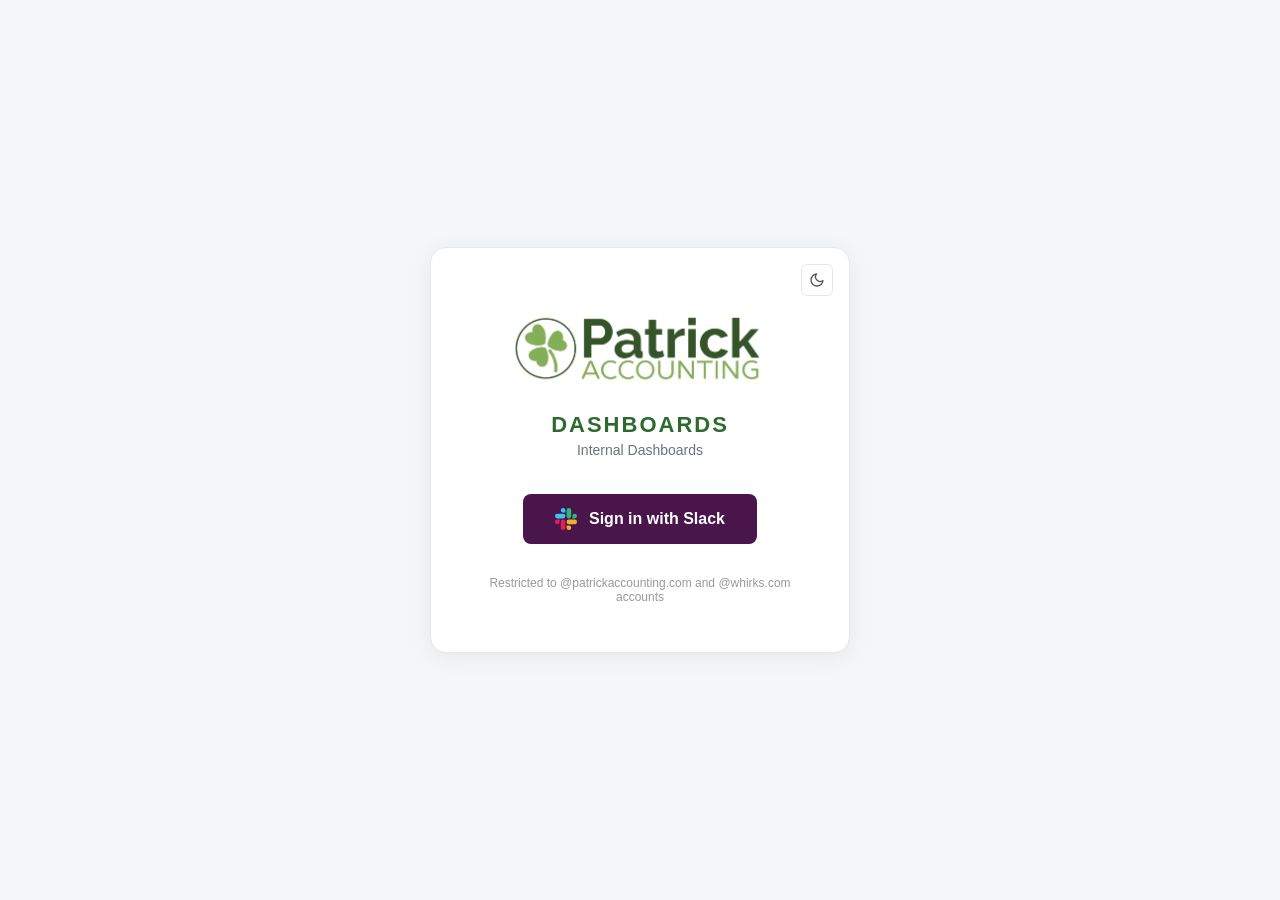
<file: skills.html>
<!doctype html><html lang="en"><head><meta charset="utf-8">
<meta name="viewport" content="width=device-width,initial-scale=1">
<script src="/theme.js"></script><script src="/auth.js"></script><title>Accounting Team — Viktor Skills & Automations</title>
<link href="https://fonts.googleapis.com/css2?family=Raleway:wght@400;500;600;700;800&display=swap" rel="stylesheet">
<style>
:root{--navy:#1B365D;--navy2:#142A4A;--navyl:#4A6A96;--green:#84AE58;--greend:#35542A;--greenp:#F2F6EC;--gold:#DA9423;--goldl:#E8B45C;--bg:#F6F7F9;--card:#fff;--line:#E3E7EE;--text:#1B365D;--muted:#61728C}
*{box-sizing:border-box}body{margin:0;font-family:Raleway,Calibri,system-ui,sans-serif;background:var(--bg);color:var(--text);font-size:14px}
header{background:linear-gradient(120deg,var(--navy2),var(--navy) 60%,#24477a);color:#fff;padding:34px 40px 28px}
header h1{margin:0 0 6px;font-size:26px;font-weight:800;letter-spacing:.2px}header p{margin:0;color:#cfd8e6;max-width:900px;line-height:1.5}
header .meta{margin-top:12px;font-size:12px;color:#a9b8cf}
.wrap{padding:24px 40px 60px;max-width:1500px;margin:0 auto}
.stats{display:grid;grid-template-columns:repeat(auto-fit,minmax(150px,1fr));gap:12px;margin:-46px 0 22px}
.stat{background:var(--card);border:1px solid var(--line);border-radius:12px;padding:14px 16px;box-shadow:0 2px 10px rgba(27,54,93,.06)}
.stat b{display:block;font-size:26px;font-weight:800;color:var(--navy)}.stat span{font-size:12px;color:var(--muted);font-weight:600;text-transform:uppercase;letter-spacing:.4px}
.stat.g b{color:var(--greend)}.stat.o b{color:var(--gold)}
.tabs{display:flex;gap:6px;margin:6px 0 18px;border-bottom:2px solid var(--line)}
.tab{padding:10px 16px;font-weight:700;color:var(--muted);cursor:pointer;border-bottom:3px solid transparent;margin-bottom:-2px}.tab.on{color:var(--navy);border-color:var(--green)}
.controls{display:flex;flex-wrap:wrap;gap:8px;align-items:center;margin-bottom:14px}
.controls input,.controls select{font:inherit;padding:8px 12px;border:1px solid var(--line);border-radius:8px;background:#fff;color:var(--text)}
.controls input{min-width:260px}
.chip{padding:6px 12px;border-radius:999px;border:1px solid var(--line);background:#fff;cursor:pointer;font-weight:600;font-size:12px;color:var(--muted)}
.chip.on{background:var(--navy);color:#fff;border-color:var(--navy)}
.chip.mode.on{background:var(--greend);border-color:var(--greend)}
label.tog{display:flex;align-items:center;gap:6px;font-size:12px;color:var(--muted);font-weight:600;margin-left:auto;cursor:pointer}
h1.sec{font-size:20px;color:var(--navy);margin:26px 0 10px;padding-bottom:6px;border-bottom:3px solid var(--green);display:flex;justify-content:space-between;align-items:baseline}h1.sec small{font-size:12px;color:var(--muted);font-weight:600}
tr.grp-row td{background:#f4f6f9;font-weight:700;color:var(--navy);font-size:12px;text-transform:uppercase;letter-spacing:.04em;padding:6px 16px}tr.grp-row small{font-weight:600;color:var(--muted);text-transform:none;letter-spacing:0}
.cat{background:var(--card);border:1px solid var(--line);border-radius:12px;margin-bottom:16px;overflow:hidden}
.cat h2{margin:0;padding:12px 16px;font-size:15px;font-weight:800;background:var(--greenp);border-bottom:1px solid var(--line);display:flex;justify-content:space-between;align-items:center;cursor:pointer}
.cat h2 small{font-weight:600;color:var(--muted);font-size:12px}
table{width:100%;border-collapse:collapse}th{text-align:left;font-size:11px;text-transform:uppercase;letter-spacing:.5px;color:var(--muted);padding:8px 12px;border-bottom:1px solid var(--line);background:#fafbfc}
td{padding:9px 12px;border-bottom:1px solid #eef1f5;vertical-align:top;line-height:1.4}tr:last-child td{border-bottom:0}
td.name b{display:block;font-weight:700}td.name b a{color:var(--accent,#1d4e89);text-decoration:none;border-bottom:1px dotted}td.name code{font-size:11px;color:var(--muted);font-family:ui-monospace,Menlo,monospace}
td.tech{font-size:12px;color:#3c4f6b}
td .note{display:block;color:var(--muted);font-size:12px;margin-top:2px}
.pill{display:inline-block;padding:2px 9px;border-radius:999px;font-size:11px;font-weight:700;white-space:nowrap}
.pill.auto{background:#E4F0D6;color:var(--greend)}.pill.request{background:#E6ECF5;color:var(--navy)}.pill.training{background:#FBEBD0;color:#8a5a0c}.pill.retired{background:#eee;color:#777}
.pill.paused{background:#FBE3E3;color:#9b2c2c;margin-left:4px}
.gtag{display:inline-block;font-size:10px;font-weight:700;color:var(--gold);border:1px solid var(--goldl);border-radius:4px;padding:1px 6px;margin-top:4px;cursor:pointer}
.groups{display:grid;grid-template-columns:repeat(auto-fill,minmax(420px,1fr));gap:14px}
.grp{background:var(--card);border:1px solid var(--line);border-radius:12px;padding:16px 18px;border-top:4px solid var(--gold)}
.grp h3{margin:0 0 6px;font-size:15px;font-weight:800}.grp h3 span{float:right;font-size:12px;color:var(--muted);font-weight:600}
.vh{font-weight:700;color:var(--greend);margin:6px 0 8px;font-size:13px}.var{border-left:3px solid var(--goldl);padding:4px 10px;margin:4px 0;font-size:12px}.var b{display:block;color:var(--navy)}.var span{color:var(--muted)}
.grp p{margin:0 0 10px;color:#3c4f6b;line-height:1.5}.grp ul{margin:0;padding-left:18px;columns:2;font-size:12px;color:var(--muted)}.grp li{margin:2px 0}
.empty{padding:20px;color:var(--muted);text-align:center}
footer{padding:20px 40px;color:var(--muted);font-size:12px;border-top:1px solid var(--line);background:#fff}
.hidden{display:none}
@media (max-width:800px){header,.wrap{padding-left:16px;padding-right:16px}.grp ul{columns:1}}

nav#pats-nav{display:flex;align-items:center;gap:8px;padding:12px 20px;background:rgba(26,31,46,0.95);border-bottom:1px solid rgba(74,144,226,0.2);font-family:-apple-system,BlinkMacSystemFont,'Segoe UI',Roboto,sans-serif;color:#e0e0e0}
html[data-theme="light"] nav#pats-nav{background:#fff;border-bottom-color:#e0e0e0;box-shadow:0 1px 3px rgba(0,0,0,.06);color:#1a1a2e}
html[data-theme="light"] nav#pats-nav a{color:#555 !important}
html[data-theme="light"] nav#pats-nav a[style*="color:#fff"]{color:#2563eb !important;background:rgba(37,99,235,0.08) !important;border-color:rgba(37,99,235,0.2) !important}
.theme-toggle-btn{display:flex;align-items:center;justify-content:center;width:32px;height:32px;border-radius:6px;border:1px solid rgba(255,255,255,0.1);background:transparent;cursor:pointer;color:#a0a0a0;padding:0}
html[data-theme="light"] .theme-toggle-btn{color:#555;border-color:rgba(0,0,0,0.1)}
</style></head><body><nav id="pats-nav"><a href="/" style="margin-right:16px;display:flex;align-items:center;text-decoration:none;"><img data-logo src="/assets/logo.png" alt="Patrick Accounting" style="height:28px;"></a><a href="index.html" style="padding:6px 12px;border-radius:6px;font-size:13px;font-weight:500;text-decoration:none;color:#a0a0a0;background:transparent;border:1px solid transparent;transition:all 0.2s;">Automation Scorecard</a><a href="activity.html" style="padding:6px 12px;border-radius:6px;font-size:13px;font-weight:500;text-decoration:none;color:#a0a0a0;background:transparent;border:1px solid transparent;transition:all 0.2s;">Monthly Activity</a><a href="connections.html" style="padding:6px 12px;border-radius:6px;font-size:13px;font-weight:500;text-decoration:none;color:#a0a0a0;background:transparent;border:1px solid transparent;transition:all 0.2s;">QBO Connections</a><a href="connections-pairs.html" style="padding:6px 12px;border-radius:6px;font-size:13px;font-weight:500;text-decoration:none;color:#a0a0a0;background:transparent;border:1px solid transparent;transition:all 0.2s;">Pairings</a><a href="fee-analysis.html" style="padding:6px 12px;border-radius:6px;font-size:13px;font-weight:500;text-decoration:none;color:#a0a0a0;background:transparent;border:1px solid transparent;transition:all 0.2s;">Fee Analysis</a><a href="skills.html" style="padding:6px 12px;border-radius:6px;font-size:13px;font-weight:500;text-decoration:none;color:#fff;background:rgba(74,144,226,0.15);border:1px solid rgba(74,144,226,0.3);">Viktor Skills</a><a href="admin.html" style="padding:6px 12px;border-radius:6px;font-size:13px;font-weight:500;text-decoration:none;color:#a0a0a0;background:transparent;border:1px solid transparent;transition:all 0.2s;">Admin</a><a href="equipment.html" style="padding:6px 12px;border-radius:6px;font-size:13px;font-weight:500;text-decoration:none;color:#a0a0a0;background:transparent;border:1px solid transparent;transition:all 0.2s;">Equipment</a></nav>
<header><h1>Accounting Team — Viktor Skills &amp; Automations</h1>
<p>Every skill and scheduled job the accounting team has built with Viktor, in one place: what it does, who owns it, which clients it touches, how often it runs, and whether it runs by itself or when someone asks. The <b>Consolidation</b> tab groups the ones that do the same thing for different clients or people and counts how many genuinely different methods (source system → destination) each family really contains.</p>
<div class="meta">Inventory as of 2026-09-03 · 95 accounting skills + 115 live scheduled jobs read from the workspace · refreshes when Viktor republishes it (ask Kim or Viktor)</div></header>
<div class="wrap">
<div class="stats">
<div class="stat"><b>95</b><span>Accounting skills</span></div>
<div class="stat g"><b>46</b><span>Run automatically</span></div>
<div class="stat"><b>53</b><span>Run on request</span></div>
<div class="stat o"><b>5</b><span>In training / build</span></div>

<div class="stat o"><b>14</b><span>Consolidation families</span></div>
<div class="stat"><b>85</b><span>Skills in a family</span></div>
<div class="stat"><b>46</b><span>Systems touched</span></div>
</div>
<div class="tabs"><div class="tab on" data-tab="inv">Inventory</div><div class="tab" data-tab="cons">Consolidation candidates</div></div>
<div id="inv">
<div class="controls">
<input id="q" placeholder="Search skill, client, owner…">
<select id="owner"><option value="">All owners</option><option>Alex Liu</option><option>Allyson Simmons</option><option>Amber Alexander</option><option>Andrew White</option><option>Any bookkeeper</option><option>Any bookkeeper (Johandre, Cornel, Shayla)</option><option>Asher</option><option>Cheri</option><option>Cheri Ahlrichs</option><option>Cornel van Bosch</option><option>Debbie Warren</option><option>Firm</option><option>JC</option><option>JC (point), approved by Matt</option><option>JC Jordaan</option><option>JC Jordaan (built)</option><option>Jennifer Gann</option><option>Johandre Slabbert</option><option>Kim</option><option>Kim Pope</option><option>Leilani Pavao</option><option>Madison</option><option>Madison Dearing</option><option>Madison Dearing (any staffer)</option><option>Managers</option><option>Matt</option><option>Michelle Neary (trainer)</option><option>Nini Dinh</option><option>Nini Dinh (JC reviews)</option><option>Reinart Botha</option><option>Robert Peiffer</option><option>Robert Peiffer (any client)</option><option>Sandy Ledbetter</option><option>Was Jaxon (reassign)</option><option>any reviewer</option><option>firm</option><option>managers</option><option>team leads</option></select>
<span class="chip mode on" data-mode="">All</span><span class="chip mode" data-mode="auto">Automated</span><span class="chip mode" data-mode="request">On request</span><span class="chip mode" data-mode="training">In training</span>

</div>
<div id="cats"></div>
</div>
<div id="cons" class="hidden"><div class="groups" id="groups"></div></div>
</div>
<footer>Prepared by Viktor for Kim Pope · 2026-09-03. Skills = Viktor's saved, reusable workflows; "Automated" = runs on a schedule without being asked; "On request" = someone DMs Viktor to run it. Cron counts and paused flags come from the live scheduler at build time; personal jobs owned by other users may not appear in that read.</footer>
<script>
const ROWS=[{"id": "sales_tax/alma", "name": "Alma Gaucha MA sales tax worksheet", "cat": "Month-end journals & sales tax", "owner": "JC Jordaan", "clients": "Alma Gaucha (Fogao Gaucho)", "cadence": "Monthly, 1st workday after the 21st", "mode": "request", "group": "salestax", "note": "Toast + DoorDash/Grubhub/Uber + MassTaxConnect + GL export", "sec": "Client Accounting", "sub": "Sales & LBD Tax", "grp": "", "tech": "Toast + delivery apps + MassTaxConnect \u2192 Excel (SharePoint)", "link": "", "updated": "", "scripts": 0, "cron_n": 0, "paused_n": 0, "skill": true}, {"id": "sales_tax/arcade", "name": "Arcade Restaurant month-end journals", "cat": "Month-end journals & sales tax", "owner": "Nini Dinh (JC reviews)", "clients": "The Arcade Restaurant", "cadence": "Monthly", "mode": "request", "group": "salestax", "note": "Square sales, fees, 3rd-party delivery, Shopify, tax true-up", "sec": "Client Accounting", "sub": "Month-End Journals", "grp": "Sales journals", "tech": "Square + Shopify + delivery apps \u2192 QBO JE", "link": "", "updated": "", "scripts": 0, "cron_n": 0, "paused_n": 0, "skill": true}, {"id": "sales_tax/belle_meade", "name": "Belle Meade Social sales & LBD tax", "cat": "Month-end journals & sales tax", "owner": "JC Jordaan", "clients": "Belle Meade Social", "cadence": "Monthly", "mode": "request", "group": "salestax", "note": "Toast sales summary + QBO balances + tie journal", "sec": "Client Accounting", "sub": "Sales & LBD Tax", "grp": "", "tech": "Toast \u2192 Excel (SharePoint) + QBO JE", "link": "", "updated": "", "scripts": 0, "cron_n": 0, "paused_n": 0, "skill": true}, {"id": "sales_tax/booyas", "name": "Booyas sales tax + LBD journals", "cat": "Month-end journals & sales tax", "owner": "Reinart Botha", "clients": "Booyas", "cadence": "Monthly", "mode": "request", "group": "salestax", "note": "Clover PDF + LBD inventory email \u2192 TNTAP figures + 2 journals", "sec": "Client Accounting", "sub": "Sales & LBD Tax", "grp": "", "tech": "Clover PDF + email \u2192 Excel (SharePoint) + QBO JE", "link": "", "updated": "", "scripts": 0, "cron_n": 0, "paused_n": 0, "skill": true}, {"id": "sales_tax/arjosama", "name": "Arjosama LBD / sales tax workbook", "cat": "Month-end journals & sales tax", "owner": "JC Jordaan", "clients": "Ecco, Libro, Tonica, Tonica Downtown", "cadence": "Monthly", "mode": "request", "group": "salestax", "note": "4-location Toast \u2192 workbook + true-up journal", "sec": "Client Accounting", "sub": "Sales & LBD Tax", "grp": "", "tech": "Toast \u2192 Excel (SharePoint) + QBO JE", "link": "", "updated": "", "scripts": 0, "cron_n": 0, "paused_n": 0, "skill": true}, {"id": "sales_tax/west_stone", "name": "West Stone Works sales tax backup", "cat": "Month-end journals & sales tax", "owner": "JC Jordaan", "clients": "West Stone Works", "cadence": "Monthly", "mode": "request", "group": "salestax", "note": "Transaction report + Single Article Tax tab from QBO", "sec": "Client Accounting", "sub": "Sales & LBD Tax", "grp": "", "tech": "QBO reports \u2192 Excel (SharePoint)", "link": "", "updated": "", "scripts": 0, "cron_n": 0, "paused_n": 0, "skill": true}, {"id": "sales_tax/puzzol", "name": "Puzzol sales tax worksheet + journals", "cat": "Month-end journals & sales tax", "owner": "Nini Dinh", "clients": "Puzzol Holdings", "cadence": "Monthly", "mode": "request", "group": "salestax", "note": "Bookeo exports + Square exempt PDFs \u2192 tab + QBO journals", "sec": "Client Accounting", "sub": "Sales & LBD Tax", "grp": "", "tech": "Bookeo + Square PDFs \u2192 Excel (SharePoint) + QBO JE", "link": "", "updated": "", "scripts": 0, "cron_n": 0, "paused_n": 0, "skill": true}, {"id": "sales_tax/pontotoc_69", "name": "69 Pontotoc sales journals + tax recon", "cat": "Month-end journals & sales tax", "owner": "JC Jordaan", "clients": "69 Pontotoc (Hotel Pontotoc, The Dame)", "cadence": "Monthly", "mode": "request", "group": "salestax", "note": "Lightspeed + Cloudbeds \u2192 journals, sales/LBD/occupancy recon", "sec": "Client Accounting", "sub": "Month-End Journals", "grp": "Sales journals", "tech": "Lightspeed + Cloudbeds \u2192 Excel (SharePoint) + QBO JE", "link": "", "updated": "", "scripts": 0, "cron_n": 0, "paused_n": 0, "skill": true}, {"id": "sales_tax/moseley", "name": "Moseley's Automotive sales journal", "cat": "Month-end journals & sales tax", "owner": "JC Jordaan", "clients": "Moseley's Automotive", "cadence": "Monthly (+ quarterly tire tax)", "mode": "request", "group": "salestax", "note": "POS PDFs \u2192 workbook + JE", "sec": "Client Accounting", "sub": "Month-End Journals", "grp": "Sales journals", "tech": "POS PDFs (client email) \u2192 Excel (SharePoint) + QBO JE", "link": "", "updated": "", "scripts": 0, "cron_n": 0, "paused_n": 0, "skill": true}, {"id": "kc_group_journals", "name": "K group monthly journals", "cat": "Month-end journals & sales tax", "owner": "JC Jordaan", "clients": "K Concepts, KC Eatery, HK Mem", "cadence": "Monthly (1st + 3rd, source pulls on cron)", "mode": "auto", "group": "salestax", "note": "Crons /jc/kgroup_monthly_pull, /jc/kgroup_platform_pull", "sec": "Client Accounting", "sub": "Month-End Journals", "grp": "Sales journals", "tech": "Shogo + Brinks + platforms \u2192 QBO JE", "link": "", "updated": "2026-09-02", "scripts": 43, "cron_n": 0, "paused_n": 0, "skill": true}, {"id": "mvag_journals", "name": "MVAG weekly sales + RepeatMD journals", "cat": "Month-end journals & sales tax", "owner": "JC Jordaan", "clients": "MVAG (Germantown Aesthetics)", "cadence": "Weekly (Wed)", "mode": "auto", "group": "salestax", "note": "Cron /jc/mvag_weekly_journals", "sec": "Client Accounting", "sub": "Month-End Journals", "grp": "Sales journals", "tech": "POS + RepeatMD \u2192 QBO JE", "link": "", "updated": "2026-09-02", "scripts": 5, "cron_n": 0, "paused_n": 0, "skill": true}, {"id": "sales_tax/fbc_kensett", "name": "FBC Kensett monthly journals", "cat": "Month-end journals & sales tax", "owner": "Reinart Botha", "clients": "First Baptist Church Kensett", "cadence": "Monthly", "mode": "request", "group": "salestax", "note": "Pushpay + Square PDFs \u2192 contributions, kiosk, deposit true-up", "sec": "Client Accounting", "sub": "Month-End Journals", "grp": "Sales journals", "tech": "Pushpay + Square PDFs \u2192 QBO JE", "link": "", "updated": "", "scripts": 0, "cron_n": 0, "paused_n": 0, "skill": true}, {"id": "allyson_recurring_jes", "name": "Allyson's recurring JEs (dep/amort)", "cat": "Month-end journals & sales tax", "owner": "Allyson Simmons", "clients": "Allyson's client books", "cadence": "Monthly", "mode": "request", "group": "recurring_je", "note": "Clone-and-post on approval", "sec": "Client Accounting", "sub": "Month-End Journals", "grp": "Recurring JEs", "tech": "QBO clone \u2192 QBO JE", "link": "", "updated": "2026-09-01", "scripts": 2, "cron_n": 0, "paused_n": 0, "skill": true}, {"id": "asw_dep_amort_je", "name": "Andrew's dep/amort JEs", "cat": "Month-end journals & sales tax", "owner": "Andrew White", "clients": "4 client books + 5 QBO auto-templates", "cadence": "Monthly (1st)", "mode": "auto", "group": "recurring_je", "note": "Cron /andrew/monthly-dep-je", "sec": "Client Accounting", "sub": "Month-End Journals", "grp": "Recurring JEs", "tech": "QBO clone/templates \u2192 QBO JE", "link": "", "updated": "2026-09-01", "scripts": 2, "cron_n": 0, "paused_n": 0, "skill": true}, {"id": "steel_sales_recurring_je", "name": "Steel Sales recurring-entry worksheet", "cat": "Month-end journals & sales tax", "owner": "Madison Dearing", "clients": "Steel Sales & Equipment", "cadence": "Monthly", "mode": "training", "group": "recurring_je", "note": "In training, not automated yet", "sec": "Client Accounting", "sub": "Month-End Journals", "grp": "Recurring JEs", "tech": "Client AP ledger + PDF \u2192 Excel worksheet", "link": "", "updated": "2026-08-10", "scripts": 2, "cron_n": 0, "paused_n": 0, "skill": true}, {"id": "loan_amortization_entries", "name": "Loan amortization \u2192 QBO expenses", "cat": "Month-end journals & sales tax", "owner": "Robert Peiffer (any client)", "clients": "Piloted: Tinder Box / First Horizon", "cadence": "Months ahead, on request", "mode": "training", "group": "recurring_je", "note": "Turns lender schedule into monthly loan-payment expenses", "sec": "Client Accounting", "sub": "Month-End Journals", "grp": "Loan amortization", "tech": "Lender schedule \u2192 QBO expenses", "link": "", "updated": "2026-09-03", "scripts": 1, "cron_n": 0, "paused_n": 0, "skill": true}, {"id": "qbo_journal_entries", "name": "Ad-hoc QBO journal entries", "cat": "Month-end journals & sales tax", "owner": "Any bookkeeper", "clients": "Any client QBO", "cadence": "On request", "mode": "request", "group": null, "note": "Spec \u2192 dry run \u2192 post; balance/class/dup guards", "sec": "Client Accounting", "sub": "Month-End Journals", "grp": "QBO journal entries (ad hoc)", "tech": "Spec (sheet/screenshot) \u2192 QBO JE", "link": "", "updated": "2026-09-03", "scripts": 12, "cron_n": 0, "paused_n": 0, "skill": true}, {"id": "daisy_payroll_je", "name": "Daisy Kids Care payroll JE", "cat": "Payroll journal entries", "owner": "Johandre Slabbert", "clients": "Daisy Kids Care", "cadence": "Per payroll", "mode": "request", "group": "payroll_je", "note": "ProLiant labor distribution PDF \u2192 QBO import", "sec": "Client Accounting", "sub": "Month-End Journals", "grp": "Payroll journal entries", "tech": "ProLiant PDF \u2192 QBO JE import", "link": "", "updated": "2026-08-05", "scripts": 4, "cron_n": 0, "paused_n": 0, "skill": true}, {"id": "devoted_payroll_je", "name": "Devoted Healthcare payroll JE", "cat": "Payroll journal entries", "owner": "Johandre Slabbert", "clients": "Devoted Healthcare & Hospice", "cadence": "Per payroll", "mode": "request", "group": "payroll_je", "note": "Staff + Exec divisions", "sec": "Client Accounting", "sub": "Month-End Journals", "grp": "Payroll journal entries", "tech": "Payroll files \u2192 QBO JE import", "link": "", "updated": "2026-09-03", "scripts": 4, "cron_n": 0, "paused_n": 0, "skill": true}, {"id": "harbour_payroll_je", "name": "Harbour Hospice payroll JE", "cat": "Payroll journal entries", "owner": "Johandre Slabbert", "clients": "Harbour Hospice of Bexar County", "cadence": "Per payroll", "mode": "request", "group": "payroll_je", "note": "Payroll Vault PR Backup PDF", "sec": "Client Accounting", "sub": "Month-End Journals", "grp": "Payroll journal entries", "tech": "Payroll Vault PDF \u2192 QBO JE import", "link": "", "updated": "2026-09-02", "scripts": 4, "cron_n": 0, "paused_n": 0, "skill": true}, {"id": "livewell_payroll_je", "name": "Livewell Hospice payroll JE", "cat": "Payroll journal entries", "owner": "Johandre Slabbert", "clients": "Livewell Associates", "cadence": "Per payroll", "mode": "request", "group": "payroll_je", "note": "Paycom labor allocation + cash requirements", "sec": "Client Accounting", "sub": "Month-End Journals", "grp": "Payroll journal entries", "tech": "Paycom reports \u2192 QBO JE import", "link": "", "updated": "2026-08-18", "scripts": 4, "cron_n": 0, "paused_n": 0, "skill": true}, {"id": "presidente_payroll_je", "name": "Presidente Home Care payroll JE", "cat": "Payroll journal entries", "owner": "Johandre Slabbert", "clients": "Presidente Home Care", "cadence": "Per payroll", "mode": "request", "group": "payroll_je", "note": "JE + check-register cleanup + bank-register import", "sec": "Client Accounting", "sub": "Month-End Journals", "grp": "Payroll journal entries", "tech": "PR Backup PDF \u2192 QBO JE + bank register", "link": "", "updated": "2026-09-03", "scripts": 4, "cron_n": 0, "paused_n": 0, "skill": true}, {"id": "wk_payroll_je", "name": "WK / Whistling Kettle payroll JE (R365)", "cat": "Payroll journal entries", "owner": "JC Jordaan", "clients": "Whistling Kettle", "cadence": "Monthly batch", "mode": "request", "group": "payroll_je", "note": "PR Backup CSVs \u2192 R365 JE import", "sec": "Client Accounting", "sub": "Month-End Journals", "grp": "Payroll journal entries", "tech": "PR Backup CSV \u2192 R365 JE import", "link": "", "updated": "2026-09-01", "scripts": 1, "cron_n": 0, "paused_n": 0, "skill": true}, {"id": "paycom_payroll_je", "name": "Paycom payroll JE (generic)", "cat": "Payroll journal entries", "owner": "Any bookkeeper", "clients": "Any Paycom client", "cadence": "On request", "mode": "request", "group": "payroll_je", "note": "Client-neutral starting point", "sec": "Client Accounting", "sub": "Month-End Journals", "grp": "Payroll journal entries", "tech": "Paycom reports \u2192 QBO JE import", "link": "", "updated": "2026-08-03", "scripts": 0, "cron_n": 0, "paused_n": 0, "skill": true}, {"id": "payroll_recon_workbook", "name": "Payroll recon workbooks (SharePoint)", "cat": "Payroll journal entries", "owner": "Johandre Slabbert", "clients": "All his payroll clients", "cadence": "Per payroll", "mode": "request", "group": "payroll_je", "note": "One workbook per client, one tab per run", "sec": "Client Accounting", "sub": "Month-End Journals", "grp": "Payroll journal entries", "tech": "Payroll JE \u2192 Excel (SharePoint)", "link": "", "updated": "2026-08-18", "scripts": 2, "cron_n": 0, "paused_n": 0, "skill": true}, {"id": "payroll_fee_split", "name": "Payroll fee split (iSolved)", "cat": "Payroll journal entries", "owner": "Any bookkeeper", "clients": "Any client on Whirks payroll", "cadence": "Monthly", "mode": "request", "group": null, "note": "Employer Liability Report \u2192 clearing reclass", "sec": "Client Accounting", "sub": "Month-End Journals", "grp": "Payroll journal entries", "tech": "iSolved report \u2192 QBO reclass", "link": "", "updated": "2026-08-13", "scripts": 1, "cron_n": 0, "paused_n": 0, "skill": true}, {"id": "pyrospeople_je_fix", "name": "Pyro's payroll export fix (R365)", "cat": "Payroll journal entries", "owner": "Amber Alexander", "clients": "Wolf River HG / Pyro's", "cadence": "Per payroll", "mode": "request", "group": "r365", "note": "PYROSPEOPLE_GL CSV \u2192 R365 JE", "sec": "Client Accounting", "sub": "Month-End Journals", "grp": "Payroll journal entries", "tech": "Payroll CSV \u2192 R365 JE import", "link": "", "updated": "2026-08-28", "scripts": 1, "cron_n": 0, "paused_n": 0, "skill": true}, {"id": "daisy_care_revenue_je", "name": "Daisy Kids Care revenue accrual", "cat": "Revenue journals (healthcare)", "owner": "Johandre Slabbert", "clients": "Daisy Kids Care", "cadence": "Monthly", "mode": "request", "group": "revenue_je", "note": "3 KanTime reports \u2192 AR recon tab + 12-line JE", "sec": "Client Accounting", "sub": "Month-End Journals", "grp": "Revenue journals", "tech": "KanTime \u2192 Excel (SharePoint) + QBO JE", "link": "", "updated": "2026-08-24", "scripts": 0, "cron_n": 0, "paused_n": 0, "skill": true}, {"id": "daisy_therapy_revenue_je", "name": "Daisy Kids Therapy revenue accrual", "cat": "Revenue journals (healthcare)", "owner": "Johandre Slabbert", "clients": "Daisy Kids Therapy", "cadence": "Monthly", "mode": "request", "group": "revenue_je", "note": "KanTime \u2192 AR recon + 7-line JE", "sec": "Client Accounting", "sub": "Month-End Journals", "grp": "Revenue journals", "tech": "KanTime \u2192 Excel (SharePoint) + QBO JE", "link": "", "updated": "2026-08-24", "scripts": 0, "cron_n": 0, "paused_n": 0, "skill": true}, {"id": "terrel_revenue_je", "name": "Terrel group SNF revenue journals", "cat": "Revenue journals (healthcare)", "owner": "Johandre Slabbert", "clients": "Terrel I (Hereford), Terrel II (Wheeler)", "cadence": "Monthly", "mode": "request", "group": "revenue_je", "note": "From Income Statement Close + Cash Recon workbooks", "sec": "Client Accounting", "sub": "Month-End Journals", "grp": "Revenue journals", "tech": "Client Excel workbooks \u2192 QBO JE", "link": "", "updated": "2026-08-17", "scripts": 0, "cron_n": 0, "paused_n": 0, "skill": true}, {"id": "uvalde_revenue_je", "name": "Uvalde revenue workpaper + journals", "cat": "Revenue journals (healthcare)", "owner": "Johandre Slabbert", "clients": "Uvalde Healthcare & Rehab", "cadence": "Monthly", "mode": "request", "group": "revenue_je", "note": "AR Recon by Payer PDF + 1201 GL", "sec": "Client Accounting", "sub": "Month-End Journals", "grp": "Revenue journals", "tech": "AR PDF + QBO GL \u2192 Excel + QBO JE", "link": "", "updated": "2026-09-03", "scripts": 0, "cron_n": 0, "paused_n": 0, "skill": true}, {"id": "wichita_pas_revenue_je", "name": "Wichita HHS \u2013 PAS revenue journal", "cat": "Revenue journals (healthcare)", "owner": "Johandre Slabbert", "clients": "Wichita HHS - PAS", "cadence": "Monthly", "mode": "request", "group": "revenue_je", "note": "From client billing workbook", "sec": "Client Accounting", "sub": "Month-End Journals", "grp": "Revenue journals", "tech": "Client billing workbook \u2192 QBO JE", "link": "", "updated": "2026-08-17", "scripts": 0, "cron_n": 0, "paused_n": 0, "skill": true}, {"id": "ppd_calc", "name": "PPD (per-patient-day) P&L reports", "cat": "Healthcare reporting", "owner": "Any bookkeeper (Johandre, Cornel, Shayla)", "clients": "Hospice / home health / SNF clients", "cadence": "Monthly", "mode": "request", "group": null, "note": "QBO + patient days in client template; QBO access watch cron", "sec": "Client Accounting", "sub": "Reporting", "grp": "", "tech": "QBO P&L + patient days \u2192 Excel (client template)", "link": "", "updated": "2026-08-27", "scripts": 10, "cron_n": 1, "paused_n": 0, "skill": true}, {"id": "cpv_calc", "name": "CPV (cost per visit) calc", "cat": "Healthcare reporting", "owner": "Johandre Slabbert", "clients": "Home-health / therapy clients", "cadence": "Monthly", "mode": "request", "group": null, "note": "Sibling of PPD calc", "sec": "Client Accounting", "sub": "Reporting", "grp": "", "tech": "QBO P&L + visits \u2192 Excel (client template)", "link": "", "updated": "2026-08-24", "scripts": 0, "cron_n": 0, "paused_n": 0, "skill": true}, {"id": "healthcare_accounting", "name": "Healthcare accounting knowledge base", "cat": "Healthcare reporting", "owner": "Michelle Neary (trainer)", "clients": "Skilled HH, Non-skilled, Hospice, SNF", "cadence": "Reference", "mode": "request", "group": null, "note": "5 vertical reference skills", "sec": "Client Accounting", "sub": "Reporting", "grp": "", "tech": "Reference", "link": "", "updated": "", "scripts": 0, "cron_n": 0, "paused_n": 0, "skill": true}, {"id": "fintech_bills", "name": "Fintech bills \u2192 Arjosama", "cat": "Vendor bill pulls (AP)", "owner": "JC Jordaan", "clients": "Arjosama", "cadence": "Fri + Tue", "mode": "auto", "group": "bills", "note": "", "sec": "Client Accounting", "sub": "Source Docs", "grp": "Other source docs", "tech": "Fintech portal (browser) \u2192 bill.com email", "link": "", "updated": "2026-09-03", "scripts": 3, "cron_n": 2, "paused_n": 0, "skill": true}, {"id": "fintech_bills_117prime", "name": "Fintech bills \u2192 117 Prime / Sunrise", "cat": "Vendor bill pulls (AP)", "owner": "Leilani Pavao", "clients": "117 Prime, Sunrise Memphis, Sunrise Poplar", "cadence": "Fri + Tue", "mode": "auto", "group": "bills", "note": "", "sec": "Client Accounting", "sub": "Source Docs", "grp": "Other source docs", "tech": "Fintech portal (browser) \u2192 bill.com email", "link": "", "updated": "2026-09-03", "scripts": 0, "cron_n": 2, "paused_n": 0, "skill": true}, {"id": "fintech_bills_bellemeade", "name": "Fintech bills \u2192 Belle Meade Social", "cat": "Vendor bill pulls (AP)", "owner": "JC Jordaan", "clients": "Belle Meade Social", "cadence": "Fri + Tue", "mode": "auto", "group": "bills", "note": "", "sec": "Client Accounting", "sub": "Source Docs", "grp": "Other source docs", "tech": "Fintech portal (browser) \u2192 bill.com email", "link": "", "updated": "2026-06-29", "scripts": 2, "cron_n": 2, "paused_n": 0, "skill": true}, {"id": "fintech_bills_thedame", "name": "Fintech bills \u2192 The Dame / 69 Pontotoc", "cat": "Vendor bill pulls (AP)", "owner": "JC Jordaan", "clients": "The Dame / 69 Pontotoc", "cadence": "Fri + Tue", "mode": "auto", "group": "bills", "note": "", "sec": "Client Accounting", "sub": "Source Docs", "grp": "Other source docs", "tech": "Fintech portal (browser) \u2192 bill.com email", "link": "", "updated": "2026-09-01", "scripts": 1, "cron_n": 2, "paused_n": 0, "skill": true}, {"id": "gfs_bills", "name": "GFS bills \u2192 Central BBQ, Sunrise, 117 Prime", "cat": "Vendor bill pulls (AP)", "owner": "JC Jordaan / Leilani Pavao", "clients": "Central BBQ, Sunrise, 117 Prime (6 locations)", "cadence": "Fri + Tue", "mode": "auto", "group": "bills", "note": "", "sec": "Client Accounting", "sub": "Source Docs", "grp": "Other source docs", "tech": "GFS portal (browser) \u2192 bill.com email", "link": "", "updated": "2026-09-02", "scripts": 2, "cron_n": 2, "paused_n": 0, "skill": true}, {"id": "gfs_bills_goodfortune", "name": "GFS bills \u2192 Good Fortune Co", "cat": "Vendor bill pulls (AP)", "owner": "JC Jordaan", "clients": "Good Fortune Co", "cadence": "Fri + Tue", "mode": "auto", "group": "bills", "note": "", "sec": "Client Accounting", "sub": "Source Docs", "grp": "Other source docs", "tech": "GFS portal (browser) \u2192 bill.com email", "link": "", "updated": "2026-09-02", "scripts": 2, "cron_n": 2, "paused_n": 0, "skill": true}, {"id": "bek_bills_bellemeade", "name": "Ben E. Keith bills \u2192 Belle Meade Social", "cat": "Vendor bill pulls (AP)", "owner": "JC Jordaan", "clients": "Belle Meade Social", "cadence": "Fri + Tue", "mode": "auto", "group": "bills", "note": "", "sec": "Client Accounting", "sub": "Source Docs", "grp": "Other source docs", "tech": "Ben E. Keith portal (browser) \u2192 bill.com email", "link": "", "updated": "2026-08-19", "scripts": 1, "cron_n": 2, "paused_n": 0, "skill": true}, {"id": "bek_bills_goodfortune", "name": "Ben E. Keith bills \u2192 Good Fortune Co", "cat": "Vendor bill pulls (AP)", "owner": "JC Jordaan", "clients": "Good Fortune Co", "cadence": "Fri + Tue", "mode": "auto", "group": "bills", "note": "", "sec": "Client Accounting", "sub": "Source Docs", "grp": "Other source docs", "tech": "Ben E. Keith portal (browser) \u2192 bill.com email", "link": "", "updated": "2026-09-02", "scripts": 2, "cron_n": 2, "paused_n": 0, "skill": true}, {"id": "pfg_bills", "name": "PFG bills \u2192 K Concepts (Lennys)", "cat": "Vendor bill pulls (AP)", "owner": "JC Jordaan", "clients": "K Concepts \u2013 6 Lennys locations", "cadence": "Fri + Tue", "mode": "auto", "group": "bills", "note": "", "sec": "Client Accounting", "sub": "Source Docs", "grp": "Other source docs", "tech": "PFG portal (browser) \u2192 bill.com email", "link": "", "updated": "2026-08-31", "scripts": 2, "cron_n": 2, "paused_n": 0, "skill": true}, {"id": "sysco_bills", "name": "Sysco bills \u2192 KC Eatery / K Concepts", "cat": "Vendor bill pulls (AP)", "owner": "JC Jordaan", "clients": "Stage Left, Ramblin Joes, Wild Beet", "cadence": "Fri + Tue", "mode": "auto", "group": "bills", "note": "", "sec": "Client Accounting", "sub": "Source Docs", "grp": "Other source docs", "tech": "SyscoPay portal (browser) \u2192 bill.com email", "link": "", "updated": "2026-09-03", "scripts": 7, "cron_n": 2, "paused_n": 0, "skill": true}, {"id": "usfoods_bills_booyas", "name": "US Foods bills \u2192 Booyas", "cat": "Vendor bill pulls (AP)", "owner": "Reinart Botha", "clients": "Booyas", "cadence": "Mon + Wed", "mode": "auto", "group": "bills", "note": "", "sec": "Client Accounting", "sub": "Source Docs", "grp": "Other source docs", "tech": "US Foods portal (browser) \u2192 bill.com email", "link": "", "updated": "2026-09-01", "scripts": 2, "cron_n": 2, "paused_n": 0, "skill": true}, {"id": "bill_consolidation", "name": "Consolidated bill-pull report (8 vendors)", "cat": "Vendor bill pulls (AP)", "owner": "JC Jordaan", "clients": "All JC vendor pulls", "cadence": "Fri + Tue", "mode": "auto", "group": "bills", "note": "One DM instead of 8+", "sec": "Client Accounting", "sub": "Source Docs", "grp": "Other source docs", "tech": "Cron results \u2192 Slack DM", "link": "", "updated": "2026-09-03", "scripts": 1, "cron_n": 2, "paused_n": 0, "skill": true}, {"id": "shipp_bills", "name": "Shipp Distribution \u2192 QBO bills/credits", "cat": "Vendor bill pulls (AP)", "owner": "Madison Dearing (any staffer)", "clients": "4 Nothing Bundt Cakes entities", "cadence": "Per export", "mode": "request", "group": null, "note": "Invoice export \u2192 line-coded bills, dry run first", "sec": "Client Accounting", "sub": "Source Docs", "grp": "Other source docs", "tech": "Invoice export \u2192 QBO bills/credits", "link": "", "updated": "2026-09-03", "scripts": 5, "cron_n": 0, "paused_n": 0, "skill": true}, {"id": "mckesson_invoices", "name": "McKesson invoice split + forward", "cat": "Vendor bill pulls (AP)", "owner": "Robert Peiffer", "clients": "(client via Intuit expenses)", "cadence": "Weekly", "mode": "request", "group": null, "note": "Splits multi-invoice PDFs, emails each", "sec": "Client Accounting", "sub": "Source Docs", "grp": "Other source docs", "tech": "Outlook \u2192 split PDFs \u2192 Intuit email", "link": "", "updated": "2026-08-18", "scripts": 0, "cron_n": 0, "paused_n": 0, "skill": true}, {"id": "hpah_dext", "name": "HPAH Dext expense coding", "cat": "Vendor bill pulls (AP)", "owner": "Madison Dearing / Allyson Simmons", "clients": "Healing Paws Animal Hospital", "cadence": "Weekly (Mon skim)", "mode": "auto", "group": null, "note": "IDEXX suspense reclass + vendor rules; cron /madison/hpah_dext_skim", "sec": "Client Accounting", "sub": "Source Docs", "grp": "Other source docs", "tech": "Dext \u2192 QBO API", "link": "", "updated": "2026-09-01", "scripts": 2, "cron_n": 0, "paused_n": 0, "skill": true}, {"id": "toast_reports", "name": "Toast POS reports", "cat": "POS & source report pulls", "owner": "JC Jordaan / Cheri Ahlrichs", "clients": "Toast restaurant clients", "cadence": "Monthly (cron 1st)", "mode": "auto", "group": "pos", "note": "Cron /cheri/toast_monthly_pull", "sec": "Client Accounting", "sub": "Source Docs", "grp": "POS", "tech": "Toast (browser) \u2192 SharePoint", "link": "", "updated": "2026-09-03", "scripts": 4, "cron_n": 1, "paused_n": 0, "skill": true}, {"id": "spoton_reports", "name": "SpotOn reports", "cat": "POS & source report pulls", "owner": "JC Jordaan / Cheri Ahlrichs", "clients": "Whistling Kettle etc.", "cadence": "Monthly", "mode": "request", "group": "pos", "note": "", "sec": "Client Accounting", "sub": "Source Docs", "grp": "POS", "tech": "SpotOn (browser) \u2192 SharePoint", "link": "", "updated": "2026-09-01", "scripts": 1, "cron_n": 0, "paused_n": 0, "skill": true}, {"id": "cloudbeds_reports_pontotoc", "name": "Cloudbeds reports (Hotel Pontotoc)", "cat": "POS & source report pulls", "owner": "JC Jordaan", "clients": "69 Pontotoc", "cadence": "Monthly", "mode": "request", "group": "pos", "note": "Handles Okta emailed MFA unattended", "sec": "Client Accounting", "sub": "Source Docs", "grp": "POS", "tech": "Cloudbeds (browser, Okta MFA) \u2192 SharePoint", "link": "", "updated": "2026-09-03", "scripts": 2, "cron_n": 0, "paused_n": 0, "skill": true}, {"id": "mindbody_sol2soul_sales", "name": "Mindbody sales PDF (Sol 2 Soul)", "cat": "POS & source report pulls", "owner": "Alex Liu", "clients": "Sol 2 Soul Yoga", "cadence": "Monthly", "mode": "auto", "group": "pos", "note": "Cron /alex/sol2soul_mindbody_sales", "sec": "Client Accounting", "sub": "Source Docs", "grp": "POS", "tech": "Mindbody (browser) \u2192 SharePoint", "link": "", "updated": "2026-09-03", "scripts": 3, "cron_n": 1, "paused_n": 0, "skill": true}, {"id": "shogo_refresh", "name": "Shogo POS sales refresh", "cat": "POS & source report pulls", "owner": "JC Jordaan / Robert Peiffer", "clients": "16 stores (13 JC, 3 Wild Beet); Green Frog disabled", "cadence": "Weekly Sun + 2nd of month", "mode": "auto", "group": "pos", "note": "", "sec": "Client Accounting", "sub": "Source Docs", "grp": "POS", "tech": "Shogo (browser) \u2192 QBO sync", "link": "", "updated": "2026-08-21", "scripts": 4, "cron_n": 2, "paused_n": 0, "skill": true}, {"id": "hotworx_reports", "name": "HotWorx SAIL + Square pulls", "cat": "POS & source report pulls", "owner": "JC Jordaan", "clients": "12 HotWorx clients", "cadence": "Monthly (1st, vending re-pull 5th)", "mode": "auto", "group": "pos", "note": "Filed to SharePoint \u2192 K:; cron /cheri/square_monthly_pull", "sec": "Client Accounting", "sub": "Source Docs", "grp": "POS", "tech": "SAIL + Square (browser) \u2192 SharePoint \u2192 K:", "link": "", "updated": "2026-09-01", "scripts": 6, "cron_n": 0, "paused_n": 0, "skill": true}, {"id": "sales_tax/wk", "name": "WK delivery-channel sales", "cat": "POS & source report pulls", "owner": "JC Jordaan", "clients": "Whistling Kettle", "cadence": "Monthly", "mode": "request", "group": "pos", "note": "Grubhub, Uber Eats, DoorDash, Shopify, Eventbrite", "sec": "Client Accounting", "sub": "Source Docs", "grp": "POS", "tech": "Grubhub/Uber/DoorDash/Shopify/Eventbrite \u2192 SharePoint", "link": "", "updated": "", "scripts": 0, "cron_n": 0, "paused_n": 0, "skill": true}, {"id": "document_collection_methods", "name": "Source-document collection playbook", "cat": "POS & source report pulls", "owner": "Cheri Ahlrichs / firm", "clients": "All clients", "cadence": "Reference", "mode": "request", "group": "pos", "note": "How every month-end source is obtained + volumes", "sec": "Client Accounting", "sub": "Source Docs", "grp": "Other source docs", "tech": "Reference", "link": "", "updated": "2026-09-02", "scripts": 2, "cron_n": 1, "paused_n": 0, "skill": true}, {"id": "report_access_blockers", "name": "Report access blockers register", "cat": "POS & source report pulls", "owner": "Firm", "clients": "Clients with MFA/login-gated portals", "cadence": "Reference", "mode": "request", "group": "pos", "note": "What Viktor can't auto-pull and why", "sec": "Client Accounting", "sub": "Source Docs", "grp": "Other source docs", "tech": "Reference", "link": "", "updated": "2026-08-31", "scripts": 2, "cron_n": 0, "paused_n": 0, "skill": true}, {"id": "expensify_je_import", "name": "Expensify \u2192 R365 JE import", "cat": "R365 / bank imports", "owner": "Amber Alexander", "clients": "Wolf River HG / Pyro's", "cadence": "Monthly", "mode": "request", "group": "r365", "note": "", "sec": "Client Accounting", "sub": "Month-End Journals", "grp": "Expense / card JE imports (R365)", "tech": "Expensify CSV \u2192 R365 JE import", "link": "", "updated": "2026-08-28", "scripts": 1, "cron_n": 0, "paused_n": 0, "skill": true}, {"id": "simmons_cc_je_import", "name": "Simmons credit card \u2192 R365 JE import", "cat": "R365 / bank imports", "owner": "Amber Alexander", "clients": "Wolf River HG / Pyro's", "cadence": "Monthly", "mode": "request", "group": "r365", "note": "", "sec": "Client Accounting", "sub": "Month-End Journals", "grp": "Expense / card JE imports (R365)", "tech": "Excel \u2192 R365 JE import", "link": "", "updated": "2026-08-28", "scripts": 1, "cron_n": 0, "paused_n": 0, "skill": true}, {"id": "bank_statement_to_r365", "name": "Bank export \u2192 R365 import CSV", "cat": "R365 / bank imports", "owner": "Amber Alexander", "clients": "R365 clients", "cadence": "On request", "mode": "request", "group": "r365", "note": "", "sec": "Client Accounting", "sub": "Source Docs", "grp": "Other source docs", "tech": "Bank CSV/PDF \u2192 R365 import", "link": "", "updated": "2026-08-19", "scripts": 2, "cron_n": 0, "paused_n": 0, "skill": true}, {"id": "regions_statement_csv", "name": "Regions PDF statement \u2192 QBO CSV", "cat": "R365 / bank imports", "owner": "Amber Alexander", "clients": "Wolf River HG / Pyro's", "cadence": "Monthly", "mode": "request", "group": "r365", "note": "", "sec": "Client Accounting", "sub": "Source Docs", "grp": "Other source docs", "tech": "Regions PDF \u2192 QBO CSV", "link": "", "updated": "2026-09-03", "scripts": 2, "cron_n": 0, "paused_n": 0, "skill": true}, {"id": "interco_gl_recon", "name": "Intercompany GL recon (R365)", "cat": "R365 / bank imports", "owner": "Amber Alexander", "clients": "R365 groups", "cadence": "On request", "mode": "request", "group": "r365", "note": "Which transactions cause the difference", "sec": "Client Accounting", "sub": "Reporting", "grp": "", "tech": "R365 GL exports \u2192 Excel report", "link": "", "updated": "2026-08-19", "scripts": 1, "cron_n": 0, "paused_n": 0, "skill": true}, {"id": "lmr_tax_recon", "name": "Lafayette's Music Room tax recon", "cat": "R365 / bank imports", "owner": "Amber Alexander", "clients": "Wolf River HG", "cadence": "On request", "mode": "request", "group": "r365", "note": "Filed returns vs Aloha POS", "sec": "Client Accounting", "sub": "Sales & LBD Tax", "grp": "", "tech": "Aloha POS + TN returns \u2192 Excel recon", "link": "", "updated": "2026-08-05", "scripts": 0, "cron_n": 0, "paused_n": 0, "skill": true}, {"id": "r365_statement_review", "name": "R365 statement \u2192 per-location review", "cat": "R365 / bank imports", "owner": "Madison Dearing", "clients": "R365 clients", "cadence": "Monthly", "mode": "request", "group": "r365", "note": "No R365 API \u2014 PDF \u2192 workbook with flags", "sec": "Client Accounting", "sub": "Reporting", "grp": "", "tech": "R365 PDF \u2192 Excel workbook", "link": "", "updated": "2026-08-13", "scripts": 3, "cron_n": 0, "paused_n": 0, "skill": true}, {"id": "gl_review", "name": "GL review (32-rule checker)", "cat": "GL review, close quality & QBO tools", "owner": "JC Jordaan (built) / any reviewer", "clients": "Any client, per-client profiles", "cadence": "Every close", "mode": "request", "group": "glq", "note": "Deposit recon, MoM, clearnote cross-check; 'the reviewer tool'", "sec": "Client Accounting", "sub": "Month-End Review Tools", "grp": "", "tech": "QBO GL \u2192 32-rule checker report", "link": "", "updated": "2026-09-03", "scripts": 40, "cron_n": 0, "paused_n": 0, "skill": true}, {"id": "gl_checker_dashboard", "name": "GL Checker triage dashboard (Space)", "cat": "GL review, close quality & QBO tools", "owner": "JC Jordaan / Madison Dearing", "clients": "Prep checklist clients", "cadence": "Continuous (crons)", "mode": "auto", "group": "glq", "note": "Crons /glchecker/suspense_pickup, teaching_sweep, reviewer_batches", "sec": "Client Accounting", "sub": "Month-End Review Tools", "grp": "", "tech": "QBO GL + Qount \u2192 Viktor Space", "link": "https://preview-c0blnci62s3wd2qi.viktor.space", "updated": "2026-09-02", "scripts": 16, "cron_n": 2, "paused_n": 0, "skill": true}, {"id": "client_accounting_review", "name": "Client accounting review checklist", "cat": "GL review, close quality & QBO tools", "owner": "Managers", "clients": "All clients", "cadence": "Every review", "mode": "request", "group": "glq", "note": "Qount Review checklist vs BS / P&L", "sec": "Client Accounting", "sub": "Month-End Review Tools", "grp": "", "tech": "QBO BS/P&L \u2192 checklist", "link": "", "updated": "2026-08-06", "scripts": 9, "cron_n": 0, "paused_n": 0, "skill": true}, {"id": "arjosama_writeup", "name": "Arjosama close review + pre-close pack", "cat": "GL review, close quality & QBO tools", "owner": "JC Jordaan", "clients": "Arjosama (4 restaurants)", "cadence": "Monthly (Wed suspense cron)", "mode": "auto", "group": "glq", "note": "Cron /jc/arjosama_wed_suspense", "sec": "Client Accounting", "sub": "Month-End Review Tools", "grp": "", "tech": "QBO GL \u2192 gl_review + clearnotes", "link": "", "updated": "2026-09-03", "scripts": 3, "cron_n": 0, "paused_n": 0, "skill": true}, {"id": "transaction_scorecard", "name": "QBO automation scorecard", "cat": "GL review, close quality & QBO tools", "owner": "Kim Pope / Matt", "clients": "All connected QBO companies", "cadence": "Nightly + regression guard", "mode": "auto", "group": null, "note": "Crons nightly_scorecard, token refresh, regression guard, connections publish", "sec": "Dashboards", "sub": "Dashboards", "grp": "", "tech": "QBO API (all companies) \u2192 dashboard", "link": "https://dashboards.patrickaccounting.com/", "updated": "2026-09-03", "scripts": 63, "cron_n": 5, "paused_n": 0, "skill": true}, {"id": "thrive_delivery", "name": "Thrive monthly financial packages", "cat": "GL review, close quality & QBO tools", "owner": "Matt / Kim", "clients": "Clients moved to Deliver in Qount", "cadence": "3x weekday sync", "mode": "auto", "group": null, "note": "Branded PDF package, tie-check, digest to Matt", "sec": "Client Accounting", "sub": "Reporting", "grp": "", "tech": "Qount + QBO \u2192 branded PDF", "link": "", "updated": "2026-09-03", "scripts": 4, "cron_n": 2, "paused_n": 0, "skill": true}, {"id": "qbo_coa_clone", "name": "Clone chart of accounts between QBO files", "cat": "GL review, close quality & QBO tools", "owner": "Any bookkeeper", "clients": "New client files", "cadence": "On request", "mode": "request", "group": null, "note": "", "sec": "Other Tools", "sub": "Other Tools", "grp": "", "tech": "QBO \u2192 QBO (API)", "link": "", "updated": "2026-09-02", "scripts": 5, "cron_n": 0, "paused_n": 0, "skill": true}, {"id": "coa_standardize", "name": "Map a messy client chart of accounts to the PA standard", "cat": "GL review, close quality & QBO tools", "owner": "Any bookkeeper / Kim", "clients": "New client installs (pilot: Exercise Unlimited)", "cadence": "On request", "mode": "training", "group": null, "note": "Review workbook: rename / merge / reclass / deactivate; apply after approval", "sec": "Other Tools", "sub": "Other Tools", "grp": "", "tech": "Client COA export + COA Generator \u2192 review xlsx \u2192 QBO (API + RightTool merge)", "link": "", "updated": "2026-09-03", "scripts": 2, "cron_n": 0, "paused_n": 0, "skill": true}, {"id": "billcom_verification", "name": "Bill.com payment/coding verification", "cat": "GL review, close quality & QBO tools", "owner": "JC Jordaan / Amber Alexander", "clients": "Bill.com clients", "cadence": "On request", "mode": "request", "group": null, "note": "Read-only browser check", "sec": "Client Accounting", "sub": "Month-End Journals", "grp": "Bill.com verification", "tech": "Bill.com (browser, read-only)", "link": "", "updated": "2026-09-02", "scripts": 0, "cron_n": 0, "paused_n": 0, "skill": true}, {"id": "monthly_plan", "name": "Monthly bookkeeper plan (generic)", "cat": "Planning, task lists & briefings", "owner": "Any bookkeeper", "clients": "\u2014", "cadence": "Monthly + daily tracking", "mode": "request", "group": "planning", "note": "Base skill the per-person planning crons grew from", "sec": "Internal Planning & Briefing", "sub": "Monthly plans & progress checks", "grp": "", "tech": "SharePoint plan + Qount \u2192 Slack DM", "link": "", "updated": "2026-08-31", "scripts": 18, "cron_n": 0, "paused_n": 0, "skill": true}, {"id": "jc_morning_briefing", "name": "JC combined morning briefing", "cat": "Planning, task lists & briefings", "owner": "JC Jordaan", "clients": "\u2014", "cadence": "Weekdays 9:00 SAST", "mode": "auto", "group": "briefing", "note": "Merged plan + email triage + tasks + leftovers", "sec": "Internal Planning & Briefing", "sub": "Daily briefings & task lists", "grp": "", "tech": "SharePoint plan + Outlook + Qount \u2192 Slack DM", "link": "", "updated": "2026-08-24", "scripts": 0, "cron_n": 1, "paused_n": 1, "skill": true}, {"id": "jc_collect_check", "name": "JC Collect\u2192Prep + progress checks", "cat": "Planning, task lists & briefings", "owner": "JC Jordaan / Cheri", "clients": "\u2014", "cadence": "Fri weekly + weekday review watch", "mode": "auto", "group": "planning", "note": "Crons /jc/weekly_collect_check, /jc/review_watch", "sec": "Internal Planning & Briefing", "sub": "Monthly plans & progress checks", "grp": "", "tech": "SharePoint plan + Qount \u2192 Slack DM", "link": "", "updated": "2026-08-27", "scripts": 3, "cron_n": 3, "paused_n": 1, "skill": true}, {"id": "nini_planning", "name": "Nini progress + collect checks", "cat": "Planning, task lists & briefings", "owner": "Nini Dinh", "clients": "\u2014", "cadence": "Weekdays + Fri", "mode": "auto", "group": "planning", "note": "", "sec": "Internal Planning & Briefing", "sub": "Monthly plans & progress checks", "grp": "", "tech": "SharePoint plan + Qount \u2192 Slack DM", "link": "", "updated": "2026-07-30", "scripts": 3, "cron_n": 2, "paused_n": 0, "skill": true}, {"id": "reinart_planning", "name": "Reinart Collect\u2192Prep + progress checks", "cat": "Planning, task lists & briefings", "owner": "Reinart Botha", "clients": "\u2014", "cadence": "Weekdays + Fri", "mode": "auto", "group": "planning", "note": "", "sec": "Internal Planning & Briefing", "sub": "Monthly plans & progress checks", "grp": "", "tech": "SharePoint plan + Qount \u2192 Slack DM", "link": "", "updated": "2026-08-11", "scripts": 3, "cron_n": 2, "paused_n": 0, "skill": true}, {"id": "reinart_daily_tasks", "name": "Reinart morning briefing / tasks", "cat": "Planning, task lists & briefings", "owner": "Reinart Botha", "clients": "\u2014", "cadence": "Weekdays 7 AM CT", "mode": "auto", "group": "briefing", "note": "Cron /reinart/morning_briefing", "sec": "Internal Planning & Briefing", "sub": "Daily briefings & task lists", "grp": "", "tech": "Qount \u2192 Slack DM", "link": "", "updated": "2026-09-03", "scripts": 1, "cron_n": 1, "paused_n": 0, "skill": true}, {"id": "cornel_planning", "name": "Cornel monthly planning + Friday check-in", "cat": "Planning, task lists & briefings", "owner": "Cornel van Bosch", "clients": "\u2014", "cadence": "Fri + monthly", "mode": "auto", "group": "planning", "note": "Sept 2026 = first data-driven plan", "sec": "Internal Planning & Briefing", "sub": "Monthly plans & progress checks", "grp": "", "tech": "Qount time entries \u2192 SharePoint plan + Slack DM", "link": "", "updated": "2026-09-01", "scripts": 4, "cron_n": 1, "paused_n": 0, "skill": true}, {"id": "asw_preflight", "name": "Andrew prep pre-flight", "cat": "Planning, task lists & briefings", "owner": "Andrew White", "clients": "\u2014", "cadence": "Before each prep day", "mode": "auto", "group": "planning", "note": "GL triage + to-do DM; bank-feed gap detection", "sec": "Internal Planning & Briefing", "sub": "Monthly plans & progress checks", "grp": "", "tech": "QBO GL + Qount \u2192 Slack DM", "link": "", "updated": "2026-09-01", "scripts": 1, "cron_n": 0, "paused_n": 0, "skill": true}, {"id": "leilani_task_report", "name": "Leilani weekly task report", "cat": "Planning, task lists & briefings", "owner": "Leilani Pavao", "clients": "\u2014", "cadence": "Mon 7 AM CT", "mode": "auto", "group": "briefing", "note": "", "sec": "Internal Planning & Briefing", "sub": "Daily briefings & task lists", "grp": "", "tech": "Qount \u2192 Slack DM", "link": "", "updated": "2026-06-04", "scripts": 1, "cron_n": 1, "paused_n": 0, "skill": true}, {"id": "jennifer_reports", "name": "Jennifer daily briefing + Monday report", "cat": "Planning, task lists & briefings", "owner": "Jennifer Gann", "clients": "\u2014", "cadence": "Weekdays + Mon", "mode": "auto", "group": "briefing", "note": "Crons not visible in live list today \u2014 verify with Jennifer", "sec": "Internal Planning & Briefing", "sub": "Daily briefings & task lists", "grp": "", "tech": "Outlook + calendar + Qount \u2192 Slack DM", "link": "", "updated": "2026-06-15", "scripts": 0, "cron_n": 0, "paused_n": 0, "skill": true}, {"id": "cron:/madison/daily_briefing", "name": "Madison daily briefing + Monday report", "cat": "Planning, task lists & briefings", "owner": "Madison Dearing", "clients": "\u2014", "cadence": "Weekdays + Mon", "mode": "auto", "group": "briefing", "note": "Crons only (no skill): daily_briefing, weekly_task_report, OOO email forward", "sec": "Internal Planning & Briefing", "sub": "Daily briefings & task lists", "grp": "", "tech": "Outlook + Qount \u2192 Slack DM", "link": "", "updated": "", "scripts": 0, "cron_n": 1, "paused_n": 0, "skill": false}, {"id": "cron:/debbie/daily_briefing", "name": "Debbie daily briefing + Monday report", "cat": "Planning, task lists & briefings", "owner": "Debbie Warren", "clients": "\u2014", "cadence": "Weekdays + Mon", "mode": "auto", "group": "briefing", "note": "Crons only (no skill)", "sec": "Internal Planning & Briefing", "sub": "Daily briefings & task lists", "grp": "", "tech": "Outlook + Qount \u2192 Slack DM", "link": "", "updated": "", "scripts": 0, "cron_n": 1, "paused_n": 0, "skill": false}, {"id": "cron:/robert/daily_briefing", "name": "Robert daily briefing + Monday report", "cat": "Planning, task lists & briefings", "owner": "Robert Peiffer", "clients": "\u2014", "cadence": "Weekdays + Mon", "mode": "auto", "group": "briefing", "note": "Crons only (no skill)", "sec": "Internal Planning & Briefing", "sub": "Daily briefings & task lists", "grp": "", "tech": "Outlook + Qount \u2192 Slack DM", "link": "", "updated": "", "scripts": 0, "cron_n": 1, "paused_n": 0, "skill": false}, {"id": "cron:/sandy/daily_briefing", "name": "Sandy daily briefing + Monday report", "cat": "Planning, task lists & briefings", "owner": "Sandy Ledbetter", "clients": "\u2014", "cadence": "Weekdays + Mon", "mode": "auto", "group": "briefing", "note": "Crons only (no skill)", "sec": "Internal Planning & Briefing", "sub": "Daily briefings & task lists", "grp": "", "tech": "Outlook + Qount \u2192 Slack DM", "link": "", "updated": "", "scripts": 0, "cron_n": 1, "paused_n": 0, "skill": false}, {"id": "cron:/cheri/daily_time_report", "name": "Daily staff time report (Cheri)", "cat": "Planning, task lists & briefings", "owner": "Cheri Ahlrichs", "clients": "\u2014", "cadence": "Weekdays 9 AM CT", "mode": "auto", "group": null, "note": "Cron only (no skill)", "sec": "Internal Planning & Briefing", "sub": "Daily briefings & task lists", "grp": "", "tech": "Qount time \u2192 Slack DM", "link": "", "updated": "", "scripts": 0, "cron_n": 1, "paused_n": 0, "skill": false}, {"id": "cron:/jc/bric_cc_reminder", "name": "Bric Fitness CC reminder", "cat": "Planning, task lists & briefings", "owner": "JC Jordaan", "clients": "Bric Fitness", "cadence": "Monthly (1st)", "mode": "auto", "group": null, "note": "Cron only", "sec": "Internal Planning & Briefing", "sub": "Daily briefings & task lists", "grp": "", "tech": "Reminder \u2192 Slack DM", "link": "", "updated": "", "scripts": 0, "cron_n": 1, "paused_n": 0, "skill": false}, {"id": "cron:/johandre/recurring_je_check", "name": "Johandre recurring JE check", "cat": "Planning, task lists & briefings", "owner": "Johandre Slabbert", "clients": "His books", "cadence": "Monthly", "mode": "auto", "group": "recurring_je", "note": "Cron folder only \u2014 confirm still live", "sec": "Client Accounting", "sub": "Month-End Journals", "grp": "Recurring JEs", "tech": "QBO \u2192 Slack DM", "link": "", "updated": "", "scripts": 0, "cron_n": 0, "paused_n": 0, "skill": false}, {"id": "sales_tax_delivery_email", "name": "Sales tax return delivery email", "cat": "Month-end journals & sales tax", "owner": "Was Jaxon (reassign)", "clients": "TN sales/LBD clients", "cadence": "Monthly", "mode": "request", "group": null, "note": "Outlook draft with both return PDFs \u2014 owner left 9/1", "sec": "Client Accounting", "sub": "Sales & LBD Tax", "grp": "", "tech": "Return PDFs \u2192 Outlook draft", "link": "", "updated": "2026-09-03", "scripts": 3, "cron_n": 0, "paused_n": 0, "skill": true}, {"id": "cron:/kim/activity_github_refresh", "name": "Activity dashboard refresh (dashboards.PA.com)", "cat": "Management, people & team reporting", "owner": "Kim Pope", "clients": "All teams", "cadence": "2x daily", "mode": "auto", "group": "dash", "note": "Monthly Activity / OTD page", "sec": "Dashboards", "sub": "Dashboards", "grp": "", "tech": "Qount warehouse \u2192 GitHub Pages", "link": "https://dashboards.patrickaccounting.com/activity.html", "updated": "", "scripts": 0, "cron_n": 1, "paused_n": 0, "skill": false}, {"id": "cron:/clearnotes/daily_refresh", "name": "Clear Notes dashboard + team-lead DMs", "cat": "Management, people & team reporting", "owner": "Kim Pope / team leads", "clients": "All clients", "cadence": "Daily + 1st\u20133rd", "mode": "auto", "group": "dash", "note": "", "sec": "Dashboards", "sub": "Dashboards", "grp": "", "tech": "Qount \u2192 Viktor Space", "link": "https://clearnotes-535319eb.viktor.space", "updated": "", "scripts": 0, "cron_n": 1, "paused_n": 0, "skill": false}, {"id": "osb_journey", "name": "One Step Better Journey (training hub)", "cat": "Management, people & team reporting", "owner": "Kim Pope", "clients": "Clients / team", "cadence": "Reference + Fri pathway cron", "mode": "auto", "group": null, "note": "", "sec": "Dashboards", "sub": "Dashboards", "grp": "", "tech": "Reference + Viktor Space", "link": "https://preview-osb-training-hub-e907a3cc.viktor.space", "updated": "2026-08-31", "scripts": 0, "cron_n": 1, "paused_n": 0, "skill": true}, {"id": "workflow_pilot_dashboard", "name": "Workflow Pilot dashboard (Space)", "cat": "Management, people & team reporting", "owner": "Madison / JC / Matt", "clients": "One pilot client", "cadence": "Pilot", "mode": "training", "group": "dash", "note": "Collect\u2192Done on one page", "sec": "Dashboards", "sub": "Dashboards", "grp": "", "tech": "Qount \u2192 Viktor Space", "link": "https://preview-jeb5f04p280tpya8.viktor.space", "updated": "2026-08-12", "scripts": 1, "cron_n": 0, "paused_n": 0, "skill": true}, {"id": "jc_efficiency_dashboard", "name": "JC efficiency dashboard (Space)", "cat": "Management, people & team reporting", "owner": "JC Jordaan", "clients": "Her Qount clients", "cadence": "2x daily refresh", "mode": "auto", "group": "effdash", "note": "", "sec": "Dashboards", "sub": "Dashboards", "grp": "", "tech": "Qount time + billing \u2192 Viktor Space", "link": "", "updated": "2026-09-03", "scripts": 2, "cron_n": 0, "paused_n": 0, "skill": true}, {"id": "reinart_efficiency_dashboard", "name": "Reinart efficiency dashboard (Space)", "cat": "Management, people & team reporting", "owner": "Reinart Botha", "clients": "His Qount clients", "cadence": "2x daily refresh", "mode": "auto", "group": "effdash", "note": "", "sec": "Dashboards", "sub": "Dashboards", "grp": "", "tech": "Qount time + billing \u2192 Viktor Space", "link": "", "updated": "2026-07-02", "scripts": 2, "cron_n": 0, "paused_n": 0, "skill": true}, {"id": "cornel_efficiency_dashboard", "name": "Cornel efficiency dashboard (Space)", "cat": "Management, people & team reporting", "owner": "Cornel van Bosch", "clients": "His Qount clients", "cadence": "2x daily refresh", "mode": "auto", "group": "effdash", "note": "", "sec": "Dashboards", "sub": "Dashboards", "grp": "", "tech": "Qount time + billing \u2192 Viktor Space", "link": "", "updated": "2026-06-11", "scripts": 2, "cron_n": 0, "paused_n": 0, "skill": true}, {"id": "consolidated_efficiency_dashboard", "name": "Consolidated efficiency dashboard", "cat": "Management, people & team reporting", "owner": "JC (point), approved by Matt", "clients": "JC / Cornel / Reinart", "cadence": "In build", "mode": "training", "group": "effdash", "note": "Scripts only, no SKILL.md yet \u2014 the replacement for the 3 per-person dashboards", "sec": "Dashboards", "sub": "Dashboards", "grp": "", "tech": "Qount time + billing \u2192 Viktor Space", "link": "", "updated": "", "scripts": 0, "cron_n": 0, "paused_n": 0, "skill": true}, {"id": "tax_projection_worksheet", "name": "Tax projection worksheet (from QBO)", "cat": "Management, people & team reporting", "owner": "Kim / Asher / managers", "clients": "Any client", "cadence": "Quarterly", "mode": "request", "group": null, "note": "Judgement cells flagged as inputs", "sec": "Other Tools", "sub": "Other Tools", "grp": "", "tech": "QBO \u2192 Excel worksheet", "link": "", "updated": "2026-09-02", "scripts": 18, "cron_n": 0, "paused_n": 0, "skill": true}, {"id": "meeting_prep_talking_points", "name": "Client review talking points (video prep)", "cat": "Management, people & team reporting", "owner": "Madison Dearing / managers", "clients": "Any client", "cadence": "Mid-year, quarterly, YE", "mode": "request", "group": null, "note": "QBO financials + Fireflies + email context", "sec": "Client Accounting", "sub": "Reporting", "grp": "", "tech": "QBO + Fireflies + Outlook \u2192 outline", "link": "", "updated": "2026-08-31", "scripts": 5, "cron_n": 0, "paused_n": 0, "skill": true}, {"id": "accounting_skills_dashboard", "name": "Accounting skills dashboard (this page)", "cat": "Management, people & team reporting", "owner": "Kim Pope", "clients": "Accounting team", "cadence": "Rebuilt when skills change", "mode": "request", "group": "dash", "note": "go.whirks.com/accounting-skills-dashboard", "sec": "Dashboards", "sub": "Dashboards", "grp": "", "tech": "skills folder + cron list \u2192 static page", "link": "https://go.whirks.com/accounting-skills-dashboard", "updated": "2026-09-03", "scripts": 4, "cron_n": 0, "paused_n": 0, "skill": true}];const GROUPS={"bills": {"title": "Vendor bill pulls", "why": "11 near-identical skills + 22 crons (one Fri + one Tue per vendor/client). Same shape every time: log in \u2192 download PDFs \u2192 email to a bill.com inbox. Candidate: one `vendor_bills` skill with a per-client config table; keep the separate crons only where a portal needs its own login. bill_consolidation already merges the reporting side.", "members": ["Fintech bills \u2192 Arjosama", "Fintech bills \u2192 117 Prime / Sunrise", "Fintech bills \u2192 Belle Meade Social", "Fintech bills \u2192 The Dame / 69 Pontotoc", "GFS bills \u2192 Central BBQ, Sunrise, 117 Prime", "GFS bills \u2192 Good Fortune Co", "Ben E. Keith bills \u2192 Belle Meade Social", "Ben E. Keith bills \u2192 Good Fortune Co", "PFG bills \u2192 K Concepts (Lennys)", "Sysco bills \u2192 KC Eatery / K Concepts", "US Foods bills \u2192 Booyas", "Consolidated bill-pull report (8 vendors)"], "variants": ["Ben E. Keith portal (browser) \u2192 bill.com email", "Cron results \u2192 Slack DM", "Fintech portal (browser) \u2192 bill.com email", "GFS portal (browser) \u2192 bill.com email", "PFG portal (browser) \u2192 bill.com email", "SyscoPay portal (browser) \u2192 bill.com email", "US Foods portal (browser) \u2192 bill.com email"], "vmembers": {"Ben E. Keith portal (browser) \u2192 bill.com email": ["Ben E. Keith bills \u2192 Belle Meade Social", "Ben E. Keith bills \u2192 Good Fortune Co"], "Cron results \u2192 Slack DM": ["Consolidated bill-pull report (8 vendors)"], "Fintech portal (browser) \u2192 bill.com email": ["Fintech bills \u2192 Arjosama", "Fintech bills \u2192 117 Prime / Sunrise", "Fintech bills \u2192 Belle Meade Social", "Fintech bills \u2192 The Dame / 69 Pontotoc"], "GFS portal (browser) \u2192 bill.com email": ["GFS bills \u2192 Central BBQ, Sunrise, 117 Prime", "GFS bills \u2192 Good Fortune Co"], "PFG portal (browser) \u2192 bill.com email": ["PFG bills \u2192 K Concepts (Lennys)"], "SyscoPay portal (browser) \u2192 bill.com email": ["Sysco bills \u2192 KC Eatery / K Concepts"], "US Foods portal (browser) \u2192 bill.com email": ["US Foods bills \u2192 Booyas"]}}, "salestax": {"title": "Sales tax workbooks & month-end journals", "why": "12 client-specific skills that all do the same steps \u2014 pull POS summary, build a month tab in the client's workbook, post the true-up journal. Candidate: one `sales_tax_workbook` engine with a profile per client (POS source, tax rates, GL accounts), same as gl_review already does with per-client profiles.", "members": ["Alma Gaucha MA sales tax worksheet", "Arcade Restaurant month-end journals", "Belle Meade Social sales & LBD tax", "Booyas sales tax + LBD journals", "Arjosama LBD / sales tax workbook", "West Stone Works sales tax backup", "Puzzol sales tax worksheet + journals", "69 Pontotoc sales journals + tax recon", "Moseley's Automotive sales journal", "K group monthly journals", "MVAG weekly sales + RepeatMD journals", "FBC Kensett monthly journals"], "variants": ["Bookeo + Square PDFs \u2192 Excel (SharePoint) + QBO JE", "Clover PDF + email \u2192 Excel (SharePoint) + QBO JE", "Lightspeed + Cloudbeds \u2192 Excel (SharePoint) + QBO JE", "POS + RepeatMD \u2192 QBO JE", "POS PDFs (client email) \u2192 Excel (SharePoint) + QBO JE", "Pushpay + Square PDFs \u2192 QBO JE", "QBO reports \u2192 Excel (SharePoint)", "Shogo + Brinks + platforms \u2192 QBO JE", "Square + Shopify + delivery apps \u2192 QBO JE", "Toast + delivery apps + MassTaxConnect \u2192 Excel (SharePoint)", "Toast \u2192 Excel (SharePoint) + QBO JE"], "vmembers": {"Bookeo + Square PDFs \u2192 Excel (SharePoint) + QBO JE": ["Puzzol sales tax worksheet + journals"], "Clover PDF + email \u2192 Excel (SharePoint) + QBO JE": ["Booyas sales tax + LBD journals"], "Lightspeed + Cloudbeds \u2192 Excel (SharePoint) + QBO JE": ["69 Pontotoc sales journals + tax recon"], "POS + RepeatMD \u2192 QBO JE": ["MVAG weekly sales + RepeatMD journals"], "POS PDFs (client email) \u2192 Excel (SharePoint) + QBO JE": ["Moseley's Automotive sales journal"], "Pushpay + Square PDFs \u2192 QBO JE": ["FBC Kensett monthly journals"], "QBO reports \u2192 Excel (SharePoint)": ["West Stone Works sales tax backup"], "Shogo + Brinks + platforms \u2192 QBO JE": ["K group monthly journals"], "Square + Shopify + delivery apps \u2192 QBO JE": ["Arcade Restaurant month-end journals"], "Toast + delivery apps + MassTaxConnect \u2192 Excel (SharePoint)": ["Alma Gaucha MA sales tax worksheet"], "Toast \u2192 Excel (SharePoint) + QBO JE": ["Belle Meade Social sales & LBD tax", "Arjosama LBD / sales tax workbook"]}}, "payroll_je": {"title": "Payroll journal entries", "why": "8 skills, 6 of them Johandre's, one per client, each turning a payroll report (ProLiant, Paycom, Payroll Vault, PR Backup) into a JE import. Candidate: extend `paycom_payroll_je` into a generic `payroll_je` engine with a client profile; fold payroll_recon_workbook in as the standard output.", "members": ["Daisy Kids Care payroll JE", "Devoted Healthcare payroll JE", "Harbour Hospice payroll JE", "Livewell Hospice payroll JE", "Presidente Home Care payroll JE", "WK / Whistling Kettle payroll JE (R365)", "Paycom payroll JE (generic)", "Payroll recon workbooks (SharePoint)"], "variants": ["PR Backup CSV \u2192 R365 JE import", "PR Backup PDF \u2192 QBO JE + bank register", "Paycom reports \u2192 QBO JE import", "Payroll JE \u2192 Excel (SharePoint)", "Payroll Vault PDF \u2192 QBO JE import", "Payroll files \u2192 QBO JE import", "ProLiant PDF \u2192 QBO JE import"], "vmembers": {"PR Backup CSV \u2192 R365 JE import": ["WK / Whistling Kettle payroll JE (R365)"], "PR Backup PDF \u2192 QBO JE + bank register": ["Presidente Home Care payroll JE"], "Paycom reports \u2192 QBO JE import": ["Livewell Hospice payroll JE", "Paycom payroll JE (generic)"], "Payroll JE \u2192 Excel (SharePoint)": ["Payroll recon workbooks (SharePoint)"], "Payroll Vault PDF \u2192 QBO JE import": ["Harbour Hospice payroll JE"], "Payroll files \u2192 QBO JE import": ["Devoted Healthcare payroll JE"], "ProLiant PDF \u2192 QBO JE import": ["Daisy Kids Care payroll JE"]}}, "revenue_je": {"title": "Healthcare revenue journals", "why": "5 Johandre skills (Daisy Care, Daisy Therapy, Terrel, Uvalde, Wichita PAS). Different source files but the same AR-recon-then-JE pattern. Candidate: one `healthcare_revenue_je` skill with a source adapter per client.", "members": ["Daisy Kids Care revenue accrual", "Daisy Kids Therapy revenue accrual", "Terrel group SNF revenue journals", "Uvalde revenue workpaper + journals", "Wichita HHS \u2013 PAS revenue journal"], "variants": ["AR PDF + QBO GL \u2192 Excel + QBO JE", "Client Excel workbooks \u2192 QBO JE", "Client billing workbook \u2192 QBO JE", "KanTime \u2192 Excel (SharePoint) + QBO JE"], "vmembers": {"AR PDF + QBO GL \u2192 Excel + QBO JE": ["Uvalde revenue workpaper + journals"], "Client Excel workbooks \u2192 QBO JE": ["Terrel group SNF revenue journals"], "Client billing workbook \u2192 QBO JE": ["Wichita HHS \u2013 PAS revenue journal"], "KanTime \u2192 Excel (SharePoint) + QBO JE": ["Daisy Kids Care revenue accrual", "Daisy Kids Therapy revenue accrual"]}}, "briefing": {"title": "Per-person daily briefings & task lists", "why": "9 people get their own morning/Monday DM from separate crons (JC, Reinart, Leilani, Jennifer, Madison, Debbie, Robert, Sandy + JC's two paused pieces). Candidate: one briefing template with a per-person config (what sections, when, which DM). JC's merged briefing is the model \u2014 it already absorbed 3 crons.", "members": ["JC combined morning briefing", "Reinart morning briefing / tasks", "Leilani weekly task report", "Jennifer daily briefing + Monday report", "Madison daily briefing + Monday report", "Debbie daily briefing + Monday report", "Robert daily briefing + Monday report", "Sandy daily briefing + Monday report"], "variants": ["Outlook + Qount \u2192 Slack DM", "Outlook + calendar + Qount \u2192 Slack DM", "Qount \u2192 Slack DM", "SharePoint plan + Outlook + Qount \u2192 Slack DM"], "vmembers": {"Outlook + Qount \u2192 Slack DM": ["Madison daily briefing + Monday report", "Debbie daily briefing + Monday report", "Robert daily briefing + Monday report", "Sandy daily briefing + Monday report"], "Outlook + calendar + Qount \u2192 Slack DM": ["Jennifer daily briefing + Monday report"], "Qount \u2192 Slack DM": ["Reinart morning briefing / tasks", "Leilani weekly task report"], "SharePoint plan + Outlook + Qount \u2192 Slack DM": ["JC combined morning briefing"]}}, "planning": {"title": "Monthly plan / progress / Collect\u2192Prep checks", "why": "6 planning skills grew out of `monthly_plan` (JC, Nini, Reinart, Cornel, Andrew's pre-flight). Same SharePoint plan \u2192 Qount status \u2192 DM loop. Candidate: fold them back into monthly_plan with a roster.", "members": ["Monthly bookkeeper plan (generic)", "JC Collect\u2192Prep + progress checks", "Nini progress + collect checks", "Reinart Collect\u2192Prep + progress checks", "Cornel monthly planning + Friday check-in", "Andrew prep pre-flight"], "variants": ["QBO GL + Qount \u2192 Slack DM", "Qount time entries \u2192 SharePoint plan + Slack DM", "SharePoint plan + Qount \u2192 Slack DM"], "vmembers": {"QBO GL + Qount \u2192 Slack DM": ["Andrew prep pre-flight"], "Qount time entries \u2192 SharePoint plan + Slack DM": ["Cornel monthly planning + Friday check-in"], "SharePoint plan + Qount \u2192 Slack DM": ["Monthly bookkeeper plan (generic)", "JC Collect\u2192Prep + progress checks", "Nini progress + collect checks", "Reinart Collect\u2192Prep + progress checks"]}}, "effdash": {"title": "Efficiency dashboards", "why": "3 live per-person Spaces (JC, Reinart, Cornel) + Jaxon's retired one + a consolidated build already approved by Matt with JC on point. Finish the consolidated one, retire the three.", "members": ["JC efficiency dashboard (Space)", "Reinart efficiency dashboard (Space)", "Cornel efficiency dashboard (Space)", "Consolidated efficiency dashboard"], "variants": ["Qount time + billing \u2192 Viktor Space"], "vmembers": {"Qount time + billing \u2192 Viktor Space": ["JC efficiency dashboard (Space)", "Reinart efficiency dashboard (Space)", "Cornel efficiency dashboard (Space)", "Consolidated efficiency dashboard"]}}, "incentive": {"title": "Incentive sheets", "why": "3 separate skills/layouts (JC, Kevin, Robert) with explicit 'do not reuse the other's script' notes. Consolidate only if the layouts can be standardised \u2014 a Kim call.", "members": [], "variants": [], "vmembers": {}}, "pos": {"title": "POS & source report pulls", "why": "7 pull skills (Toast, SpotOn, Cloudbeds, Mindbody, Shogo, HotWorx SAIL/Square, WK channels) + 2 reference docs. Reasonable to keep separate (different portals) but they should sit under one `pos_reports` index with the blockers register.", "members": ["Toast POS reports", "SpotOn reports", "Cloudbeds reports (Hotel Pontotoc)", "Mindbody sales PDF (Sol 2 Soul)", "Shogo POS sales refresh", "HotWorx SAIL + Square pulls", "WK delivery-channel sales", "Source-document collection playbook", "Report access blockers register"], "variants": ["Cloudbeds (browser, Okta MFA) \u2192 SharePoint", "Grubhub/Uber/DoorDash/Shopify/Eventbrite \u2192 SharePoint", "Mindbody (browser) \u2192 SharePoint", "Reference", "SAIL + Square (browser) \u2192 SharePoint \u2192 K:", "Shogo (browser) \u2192 QBO sync", "SpotOn (browser) \u2192 SharePoint", "Toast (browser) \u2192 SharePoint"], "vmembers": {"Cloudbeds (browser, Okta MFA) \u2192 SharePoint": ["Cloudbeds reports (Hotel Pontotoc)"], "Grubhub/Uber/DoorDash/Shopify/Eventbrite \u2192 SharePoint": ["WK delivery-channel sales"], "Mindbody (browser) \u2192 SharePoint": ["Mindbody sales PDF (Sol 2 Soul)"], "Reference": ["Source-document collection playbook", "Report access blockers register"], "SAIL + Square (browser) \u2192 SharePoint \u2192 K:": ["HotWorx SAIL + Square pulls"], "Shogo (browser) \u2192 QBO sync": ["Shogo POS sales refresh"], "SpotOn (browser) \u2192 SharePoint": ["SpotOn reports"], "Toast (browser) \u2192 SharePoint": ["Toast POS reports"]}}, "r365": {"title": "Amber's R365 / bank import tools", "why": "7 skills for the Wolf River HG / Pyro's group. Sensible family; candidate is one `r365_imports` skill with sub-recipes rather than 7 entries.", "members": ["Pyro's payroll export fix (R365)", "Expensify \u2192 R365 JE import", "Simmons credit card \u2192 R365 JE import", "Bank export \u2192 R365 import CSV", "Regions PDF statement \u2192 QBO CSV", "Intercompany GL recon (R365)", "Lafayette's Music Room tax recon", "R365 statement \u2192 per-location review"], "variants": ["Aloha POS + TN returns \u2192 Excel recon", "Bank CSV/PDF \u2192 R365 import", "Excel \u2192 R365 JE import", "Expensify CSV \u2192 R365 JE import", "Payroll CSV \u2192 R365 JE import", "R365 GL exports \u2192 Excel report", "R365 PDF \u2192 Excel workbook", "Regions PDF \u2192 QBO CSV"], "vmembers": {"Aloha POS + TN returns \u2192 Excel recon": ["Lafayette's Music Room tax recon"], "Bank CSV/PDF \u2192 R365 import": ["Bank export \u2192 R365 import CSV"], "Excel \u2192 R365 JE import": ["Simmons credit card \u2192 R365 JE import"], "Expensify CSV \u2192 R365 JE import": ["Expensify \u2192 R365 JE import"], "Payroll CSV \u2192 R365 JE import": ["Pyro's payroll export fix (R365)"], "R365 GL exports \u2192 Excel report": ["Intercompany GL recon (R365)"], "R365 PDF \u2192 Excel workbook": ["R365 statement \u2192 per-location review"], "Regions PDF \u2192 QBO CSV": ["Regions PDF statement \u2192 QBO CSV"]}}, "recurring_je": {"title": "Recurring JEs (dep/amort, loans)", "why": "Allyson's, Andrew's, Madison's (Steel Sales) and Robert's loan schedule are all 'clone or schedule a fixed monthly entry'. Candidate: one `recurring_je` skill; Andrew's cron shows it can run unattended.", "members": ["Allyson's recurring JEs (dep/amort)", "Andrew's dep/amort JEs", "Steel Sales recurring-entry worksheet", "Loan amortization \u2192 QBO expenses", "Johandre recurring JE check"], "variants": ["Client AP ledger + PDF \u2192 Excel worksheet", "Lender schedule \u2192 QBO expenses", "QBO clone \u2192 QBO JE", "QBO clone/templates \u2192 QBO JE", "QBO \u2192 Slack DM"], "vmembers": {"Client AP ledger + PDF \u2192 Excel worksheet": ["Steel Sales recurring-entry worksheet"], "Lender schedule \u2192 QBO expenses": ["Loan amortization \u2192 QBO expenses"], "QBO clone \u2192 QBO JE": ["Allyson's recurring JEs (dep/amort)"], "QBO clone/templates \u2192 QBO JE": ["Andrew's dep/amort JEs"], "QBO \u2192 Slack DM": ["Johandre recurring JE check"]}}, "glq": {"title": "GL review & close quality", "why": "gl_review (the checker), the GL Checker dashboard, the manual review checklist and Arjosama's write-up overlap on the same 32 rules. Keep gl_review as the engine; the others should reference it, not restate rules.", "members": ["GL review (32-rule checker)", "GL Checker triage dashboard (Space)", "Client accounting review checklist", "Arjosama close review + pre-close pack"], "variants": ["QBO BS/P&L \u2192 checklist", "QBO GL + Qount \u2192 Viktor Space", "QBO GL \u2192 32-rule checker report", "QBO GL \u2192 gl_review + clearnotes"], "vmembers": {"QBO BS/P&L \u2192 checklist": ["Client accounting review checklist"], "QBO GL + Qount \u2192 Viktor Space": ["GL Checker triage dashboard (Space)"], "QBO GL \u2192 32-rule checker report": ["GL review (32-rule checker)"], "QBO GL \u2192 gl_review + clearnotes": ["Arjosama close review + pre-close pack"]}}, "kim": {"title": "Kim's management crons", "why": "Crons in /kim. Two Monday L10 jobs (monday_l10_report + weekly_l10_prep) are the obvious merge. Weekly coaching report deleted 2026-09-03 at Kim's request.", "members": [], "variants": [], "vmembers": {}}, "dash": {"title": "Team dashboards", "why": "Activity/OTD page, Clear Notes, GL Checker, Workflow Pilot, Statement Hub \u2014 five surfaces the team has to know about. Candidate: one hub page linking them.", "members": ["Activity dashboard refresh (dashboards.PA.com)", "Clear Notes dashboard + team-lead DMs", "Workflow Pilot dashboard (Space)", "Accounting skills dashboard (this page)"], "variants": ["Qount warehouse \u2192 GitHub Pages", "Qount \u2192 Viktor Space", "skills folder + cron list \u2192 static page"], "vmembers": {"Qount warehouse \u2192 GitHub Pages": ["Activity dashboard refresh (dashboards.PA.com)"], "Qount \u2192 Viktor Space": ["Clear Notes dashboard + team-lead DMs", "Workflow Pilot dashboard (Space)"], "skills folder + cron list \u2192 static page": ["Accounting skills dashboard (this page)"]}}};const CATS=[["Client Accounting", "Sales & LBD Tax"], ["Client Accounting", "Month-End Journals"], ["Client Accounting", "Reporting"], ["Client Accounting", "Source Docs"], ["Client Accounting", "Month-End Review Tools"], ["Dashboards", "Dashboards"], ["Internal Planning & Briefing", "Monthly plans & progress checks"], ["Internal Planning & Briefing", "Daily briefings & task lists"], ["Other Tools", "Other Tools"]];const OTHER="Other teams (sales, marketing, Whirks)";
const ML={"auto": "Automated", "request": "On request", "training": "In training", "retired": "Retired"};
let mode="",q="",owner="",other=true;const collapsed=new Set();
function esc(s){return String(s).replace(/[&<>"]/g,c=>({'&':'&amp;','<':'&lt;','>':'&gt;','"':'&quot;'}[c]))}
function match(r){if(!other&&r.cat===OTHER)return false;if(mode&&r.mode!==mode)return false;if(owner&&!r.owner.includes(owner))return false;
 if(q){const h=(r.name+' '+r.id+' '+r.owner+' '+r.clients+' '+r.note+' '+r.sec+' '+r.sub+' '+r.grp+' '+r.tech).toLowerCase();if(!h.includes(q))return false}return true}
function render(){const el=document.getElementById('cats');let out='';let total=0;let curSec=null;
 for(const [sec,sub] of CATS){const rs=ROWS.filter(r=>r.sec===sec&&r.sub===sub&&match(r));if(!rs.length)continue;total+=rs.length;
  if(sec!==curSec){curSec=sec;const n=ROWS.filter(r=>r.sec===sec&&match(r)).length;out+=`<h1 class="sec">${esc(sec)}<small>${n} items</small></h1>`}
  const c=sec+'|'+sub;const col=collapsed.has(c);
  out+=`<div class="cat"><h2 data-cat="${esc(c)}"><span>${esc(sub)}</span><small>${rs.length} item${rs.length>1?'s':''} · ${rs.filter(r=>r.mode==='auto').length} automated ${col?'▸':'▾'}</small></h2>`;
  if(!col){out+=`<table><thead><tr><th style="width:26%">Skill</th><th>Owner</th><th>Clients</th><th>Cadence</th><th style="width:19%">Systems (source → destination)</th><th>How it runs</th><th style="width:70px">Updated</th></tr></thead><tbody>`;
  let curGrp=null;
  for(const r of rs){if(r.grp&&r.grp!==curGrp){curGrp=r.grp;out+=`<tr class="grp-row"><td colspan="7">${esc(r.grp)} <small>(${rs.filter(x=>x.grp===r.grp).length})</small></td></tr>`}
   const g=r.group&&GROUPS[r.group]?`<span class="gtag" data-g="${r.group}">family: ${esc(GROUPS[r.group].title)}</span>`:'';
   out+=`<tr><td class="name"><b>${r.link?`<a href="${r.link}" target="_blank">${esc(r.name)} ↗</a>`:esc(r.name)}</b><code>${r.skill?esc(r.id):'scheduled job '+esc(r.id.slice(5))}</code>${r.note?`<span class="note">${esc(r.note)}</span>`:''}${g}</td>
   <td>${esc(r.owner)}</td><td>${esc(r.clients)}</td><td>${esc(r.cadence)}</td><td class="tech">${esc(r.tech)}</td>
   <td><span class="pill ${r.mode}">${ML[r.mode]}</span>${r.cron_n?`<span class="note">${r.cron_n} live job${r.cron_n>1?'s':''}</span>`:''}${r.paused_n?`<span class="pill paused">${r.paused_n} paused</span>`:''}</td>
   <td style="color:var(--muted);font-size:12px">${esc(r.updated||'—')}</td></tr>`}
  out+='</tbody></table>'}out+='</div>'}
 el.innerHTML=out||'<div class="empty">Nothing matches.</div>';
 el.querySelectorAll('h2').forEach(h=>h.onclick=()=>{const c=h.dataset.cat;collapsed.has(c)?collapsed.delete(c):collapsed.add(c);render()});
 el.querySelectorAll('.gtag').forEach(t=>t.onclick=e=>{e.stopPropagation();showTab('cons');document.getElementById('g-'+t.dataset.g)?.scrollIntoView({behavior:'smooth'})});}
function renderGroups(){const el=document.getElementById('groups');el.innerHTML=Object.entries(GROUPS).map(([k,g])=>`<div class="grp" id="g-${k}"><h3>${esc(g.title)}<span>${g.members.length} items</span></h3><p>${esc(g.why)}</p><div class="vh">${g.variants.length} different method${g.variants.length>1?'s':''} across ${g.members.length} items${g.variants.length===1?' — identical, merge is mechanical':g.variants.length<=Math.ceil(g.members.length/2)?' — mostly duplicates':' — genuinely different sources'}</div>${g.variants.map(v=>`<div class="var"><b>${esc(v)}</b><span>${g.vmembers[v].map(esc).join(' · ')}</span></div>`).join('')}</div>`).join('')}
function showTab(t){document.querySelectorAll('.tab').forEach(x=>x.classList.toggle('on',x.dataset.tab===t));document.getElementById('inv').classList.toggle('hidden',t!=='inv');document.getElementById('cons').classList.toggle('hidden',t!=='cons')}
document.querySelectorAll('.tab').forEach(t=>t.onclick=()=>showTab(t.dataset.tab));
document.querySelectorAll('.chip.mode').forEach(c=>c.onclick=()=>{document.querySelectorAll('.chip.mode').forEach(x=>x.classList.remove('on'));c.classList.add('on');mode=c.dataset.mode;render()});
document.getElementById('q').oninput=e=>{q=e.target.value.toLowerCase();render()};
document.getElementById('owner').onchange=e=>{owner=e.target.value;render()};
render();renderGroups();
</script></body></html>
</file>
<file: theme.css>
/*
 * PATS Dashboard Theme Overrides
 * 
 * All dashboard pages default to dark. This file provides light mode
 * overrides triggered by data-theme="light" on <html>.
 *
 * The connections page defaults to light, so we provide dark overrides there too.
 */

/* ============================================================
   LIGHT MODE OVERRIDES (for dark-default pages)
   ============================================================ */

html[data-theme="light"] {
  /* Override :root CSS variables used across pages */
  --bg-primary: #f8f9fa !important;
  --bg-secondary: #ffffff !important;
  --bg: #f8f9fa !important;
  --bg-card: rgba(0,0,0,0.02) !important;
  --bg-hover: #f0f0f0 !important;
  --surface: #ffffff !important;
  --surface2: #f3f4f6 !important;
  --border: rgba(0,0,0,0.1) !important;
  --text-primary: #1a1a2e !important;
  --text-secondary: #555 !important;
  --text-muted: #888 !important;
  --text: #1a1a2e !important;
  --text2: #666 !important;
  --card: #ffffff !important;
  --card-bg: #ffffff !important;
}

/* Body */
html[data-theme="light"] body {
  background: #f5f6f8 !important;
  color: #1a1a2e !important;
}

/* Nav bar - override inline styles */
html[data-theme="light"] nav {
  background: #ffffff !important;
  border-bottom-color: #e0e0e0 !important;
  box-shadow: 0 1px 3px rgba(0,0,0,0.06);
}
html[data-theme="light"] nav a {
  color: #555 !important;
}
html[data-theme="light"] nav a[style*="color:#fff"],
html[data-theme="light"] nav a[style*="background:rgba(74,144,226"] {
  color: #2563eb !important;
  background: rgba(37,99,235,0.08) !important;
  border-color: rgba(37,99,235,0.2) !important;
}

/* Admin page nav */
html[data-theme="light"] .nav {
  background: #ffffff !important;
  border-bottom-color: #e0e0e0 !important;
}
html[data-theme="light"] .nav-links a {
  color: #555 !important;
}
html[data-theme="light"] .nav-links a:hover,
html[data-theme="light"] .nav-links a.active {
  color: #1a1a2e !important;
  background: #f3f4f6 !important;
}

/* Headers */
html[data-theme="light"] h1,
html[data-theme="light"] h2,
html[data-theme="light"] .chart-title,
html[data-theme="light"] .kpi-value {
  color: #1a1a2e !important;
}

/* Cards & surfaces */
html[data-theme="light"] .kpi-card,
html[data-theme="light"] .chart-card,
html[data-theme="light"] .tier-card,
html[data-theme="light"] .panel,
html[data-theme="light"] .section,
html[data-theme="light"] .stat-card,
html[data-theme="light"] .detail-card,
html[data-theme="light"] .card {
  background: #ffffff !important;
  border-color: #e5e7eb !important;
  box-shadow: 0 1px 3px rgba(0,0,0,0.04);
}

/* Tables */
html[data-theme="light"] table {
  color: #1a1a2e !important;
}
html[data-theme="light"] th {
  background: #f9fafb !important;
  color: #374151 !important;
  border-color: #e5e7eb !important;
}
html[data-theme="light"] td {
  border-color: #f0f0f0 !important;
  color: #374151 !important;
}
html[data-theme="light"] tr:hover td {
  background: rgba(0,0,0,0.02) !important;
}

/* Tabs */
html[data-theme="light"] .tab {
  color: #555 !important;
  background: transparent !important;
}
html[data-theme="light"] .tab.active {
  color: #2563eb !important;
  background: rgba(37,99,235,0.06) !important;
  border-color: rgba(37,99,235,0.2) !important;
}

/* Inputs, selects, buttons */
html[data-theme="light"] select,
html[data-theme="light"] input,
html[data-theme="light"] .month-selector,
html[data-theme="light"] .filter-select {
  background: #ffffff !important;
  color: #1a1a2e !important;
  border-color: #d1d5db !important;
}
html[data-theme="light"] select option {
  background: #ffffff !important;
  color: #1a1a2e !important;
}
html[data-theme="light"] .export-btn {
  background: rgba(22,163,74,0.08) !important;
  border-color: rgba(22,163,74,0.3) !important;
  color: #16a34a !important;
}

/* Search inputs */
html[data-theme="light"] input[type="text"],
html[data-theme="light"] input[type="search"],
html[data-theme="light"] .search-input {
  background: #ffffff !important;
  color: #1a1a2e !important;
  border-color: #d1d5db !important;
}
html[data-theme="light"] input::placeholder {
  color: #9ca3af !important;
}

/* Modals/overlays */
html[data-theme="light"] .modal-content,
html[data-theme="light"] .overlay-content,
html[data-theme="light"] .detail-panel,
html[data-theme="light"] .drawer {
  background: #ffffff !important;
  color: #1a1a2e !important;
  border-color: #e5e7eb !important;
}

/* Tooltips / popovers */
html[data-theme="light"] .tooltip,
html[data-theme="light"] .popover {
  background: #1a1a2e !important;
  color: #fff !important;
}

/* KPI labels and sub text */
html[data-theme="light"] .kpi-label,
html[data-theme="light"] .kpi-sub,
html[data-theme="light"] .chart-subtitle,
html[data-theme="light"] .subtitle {
  color: #6b7280 !important;
}

/* Badge/tag colors - keep semantic colors visible on light */
html[data-theme="light"] .badge,
html[data-theme="light"] .status-badge,
html[data-theme="light"] .tag {
  border-color: rgba(0,0,0,0.1) !important;
}

/* Scrollbar for light mode */
html[data-theme="light"] ::-webkit-scrollbar-track {
  background: #f1f1f1;
}
html[data-theme="light"] ::-webkit-scrollbar-thumb {
  background: #c1c1c1;
  border-radius: 4px;
}

/* User badge in nav */
html[data-theme="light"] nav span[style*="color:#aaa"] {
  color: #555 !important;
}
html[data-theme="light"] nav button[style*="color:#888"] {
  color: #666 !important;
  border-color: rgba(0,0,0,0.15) !important;
}

/* Header border */
html[data-theme="light"] header {
  border-color: #e5e7eb !important;
}

/* Expandable rows / detail sections */
html[data-theme="light"] .expand-row,
html[data-theme="light"] .detail-row,
html[data-theme="light"] .breakdown-row {
  background: #f9fafb !important;
}

/* Override any remaining inline dark backgrounds on sections */
html[data-theme="light"] [style*="background:#1a1f2e"],
html[data-theme="light"] [style*="background: #1a1f2e"],
html[data-theme="light"] [style*="background:rgba(26,31,46"] {
  background: #ffffff !important;
}
html[data-theme="light"] [style*="background:#0f1419"],
html[data-theme="light"] [style*="background: #0f1419"],
html[data-theme="light"] [style*="background:#0f1219"],
html[data-theme="light"] [style*="background:#0f1117"] {
  background: #f5f6f8 !important;
}
html[data-theme="light"] [style*="color:#e0e0e0"],
html[data-theme="light"] [style*="color: #e0e0e0"],
html[data-theme="light"] [style*="color:#fff"],
html[data-theme="light"] [style*="color:#e2e4e9"] {
  color: #1a1a2e !important;
}

/* ============================================================
   CONNECTIONS PAGE - Already light by default
   Dark mode overrides
   ============================================================ */

html[data-theme="dark"] .connections-page {
  background: #0f1419 !important;
  color: #e0e0e0 !important;
}

/* ============================================================
   THEME TOGGLE BUTTON 
   ============================================================ */

.theme-toggle-btn {
  display: flex;
  align-items: center;
  justify-content: center;
  width: 32px;
  height: 32px;
  border-radius: 6px;
  border: 1px solid transparent;
  background: transparent;
  cursor: pointer;
  transition: all 0.2s;
  color: inherit;
  padding: 0;
  flex-shrink: 0;
}

html[data-theme="dark"] .theme-toggle-btn {
  color: #a0a0a0;
  border-color: rgba(255,255,255,0.1);
}
html[data-theme="dark"] .theme-toggle-btn:hover {
  color: #fff;
  background: rgba(255,255,255,0.08);
  border-color: rgba(255,255,255,0.2);
}

html[data-theme="light"] .theme-toggle-btn {
  color: #555;
  border-color: rgba(0,0,0,0.1);
}
html[data-theme="light"] .theme-toggle-btn:hover {
  color: #1a1a2e;
  background: rgba(0,0,0,0.04);
  border-color: rgba(0,0,0,0.2);
}

/* ============================================================
   SMOOTH TRANSITION (after initial load)
   ============================================================ */

html.theme-transition,
html.theme-transition *,
html.theme-transition *::before,
html.theme-transition *::after {
  transition: background-color 0.25s ease, color 0.15s ease, border-color 0.25s ease, box-shadow 0.25s ease !important;
}

/* ============================================================
   FEE ANALYSIS - specific overrides
   ============================================================ */
html[data-theme="light"] .fa-card,
html[data-theme="light"] .summary-card,
html[data-theme="light"] .fa-metric-card {
  background: #ffffff !important;
  border-color: #e5e7eb !important;
}

/* ============================================================
   ACTIVITY PAGE - specific overrides  
   ============================================================ */
html[data-theme="light"] .pipeline-stage,
html[data-theme="light"] .staff-card,
html[data-theme="light"] .workflow-card {
  background: #ffffff !important;
  border-color: #e5e7eb !important;
}

/* ============================================================
   ADMIN PAGE - specific overrides
   ============================================================ */
html[data-theme="light"] .admin-section,
html[data-theme="light"] .user-card,
html[data-theme="light"] .log-entry {
  background: #ffffff !important;
  border-color: #e5e7eb !important;
}
html[data-theme="light"] .admin-section h2,
html[data-theme="light"] .admin-section h3 {
  color: #1a1a2e !important;
}

/* ============================================================
   MOBILE RESPONSIVE
   ============================================================ */

@media (max-width: 768px) {
  /* Nav stacks on mobile */
  #pats-main-nav {
    flex-wrap: wrap !important;
    gap: 4px !important;
    padding: 8px 12px !important;
  }
  #pats-main-nav a {
    font-size: 11px !important;
    padding: 4px 8px !important;
  }

  /* KPI grid: 2 columns on tablet, 1 on phone */
  .kpi-grid {
    grid-template-columns: repeat(2, 1fr) !important;
    gap: 8px !important;
  }

  /* Chart cards full width */
  .chart-card, .chart-card.full {
    min-width: 0 !important;
  }

  /* Tables scroll horizontally */
  .client-table, table {
    display: block;
    overflow-x: auto;
    -webkit-overflow-scrolling: touch;
  }

  /* Client controls wrap */
  .client-controls {
    flex-wrap: wrap !important;
    gap: 6px !important;
  }
  .client-controls .search-input,
  .client-controls .filter-select {
    min-width: 120px !important;
    flex: 1 1 calc(50% - 6px) !important;
  }

  /* Header controls stack */
  .header-controls {
    flex-wrap: wrap !important;
    gap: 8px !important;
  }
  .header-top {
    flex-direction: column !important;
    align-items: flex-start !important;
    gap: 8px !important;
  }

  /* Tab bar scrolls */
  .tab-bar {
    overflow-x: auto !important;
    -webkit-overflow-scrolling: touch;
    flex-wrap: nowrap !important;
    gap: 2px !important;
  }
  .tab {
    white-space: nowrap !important;
    font-size: 12px !important;
    padding: 6px 10px !important;
  }

  /* Connections container */
  .container {
    padding: 12px !important;
  }

  /* Activity page: stack staff cards */
  .staff-grid, .pipeline-grid {
    grid-template-columns: 1fr !important;
  }
}

@media (max-width: 480px) {
  .kpi-grid {
    grid-template-columns: 1fr !important;
  }
  #pats-main-nav a[href="/admin.html"],
  #pats-main-nav a[href="/connections.html"] {
    display: none !important;
  }
}
</file>
